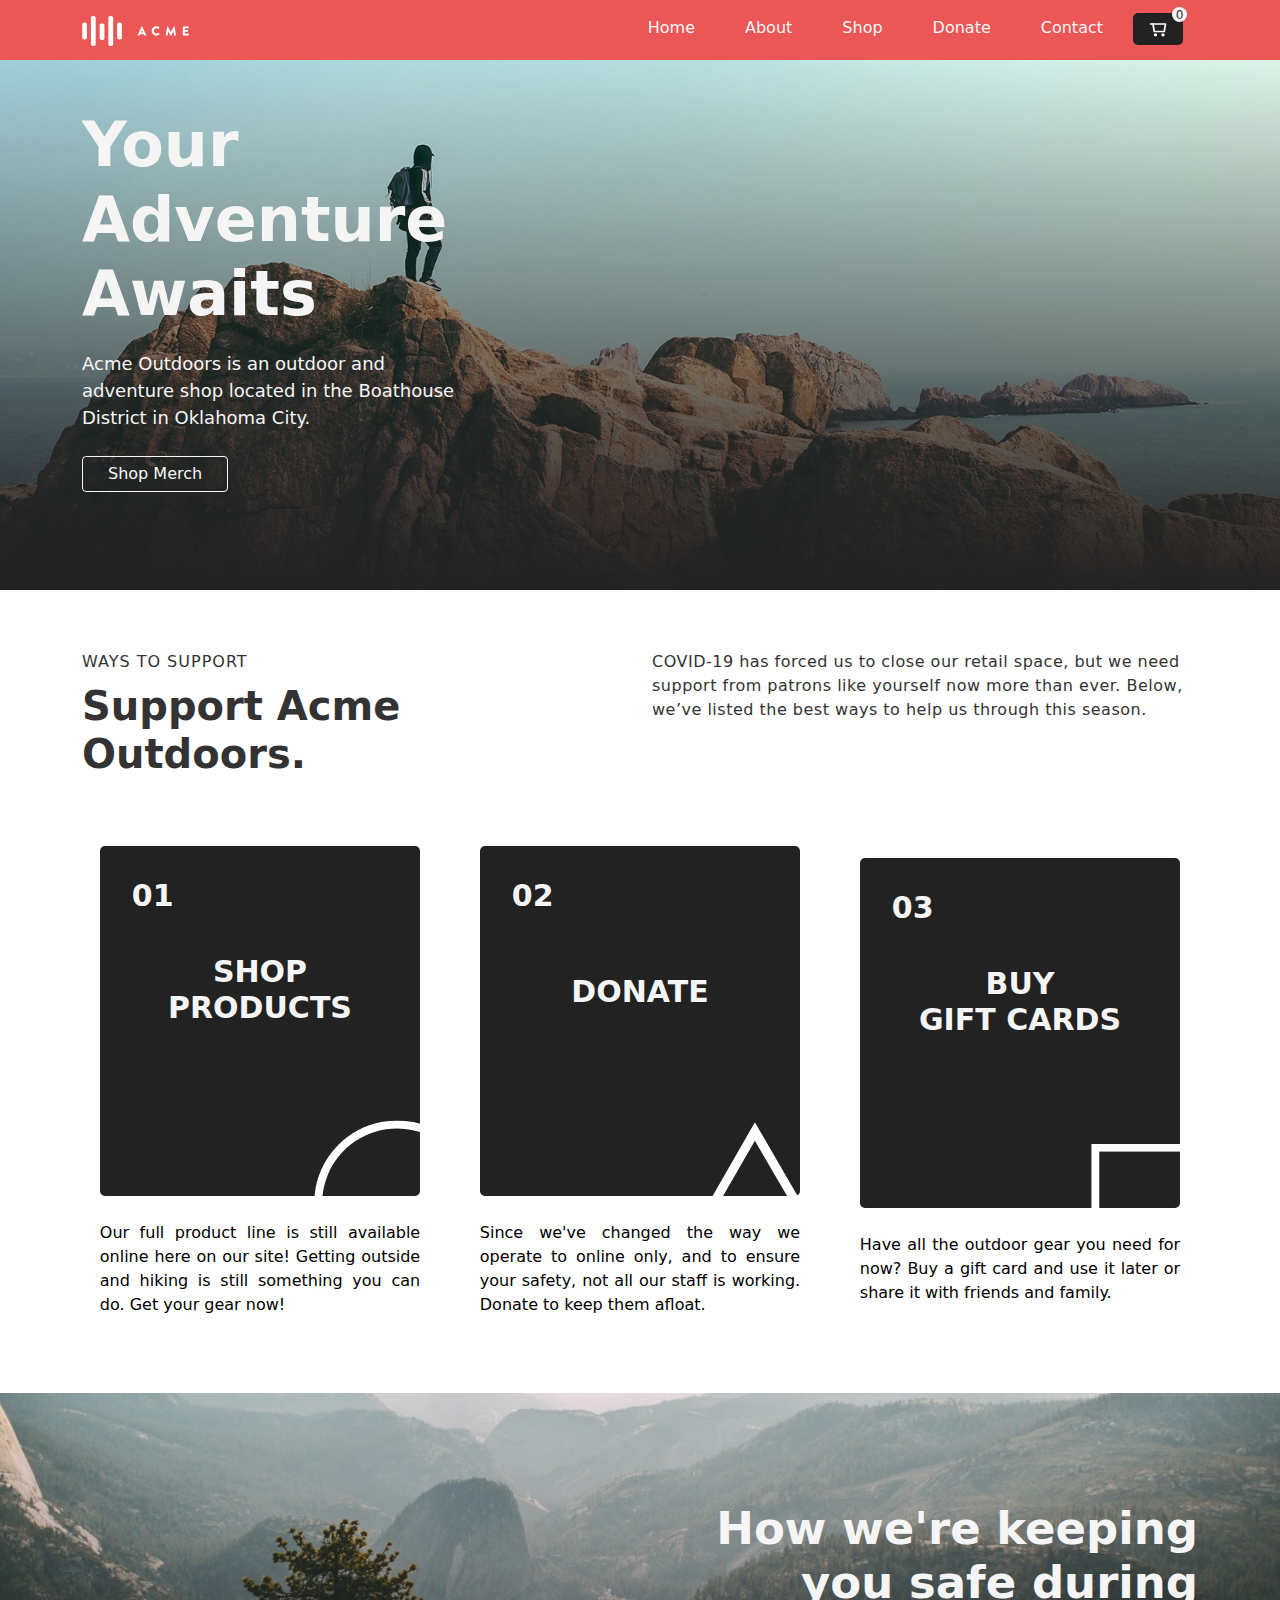
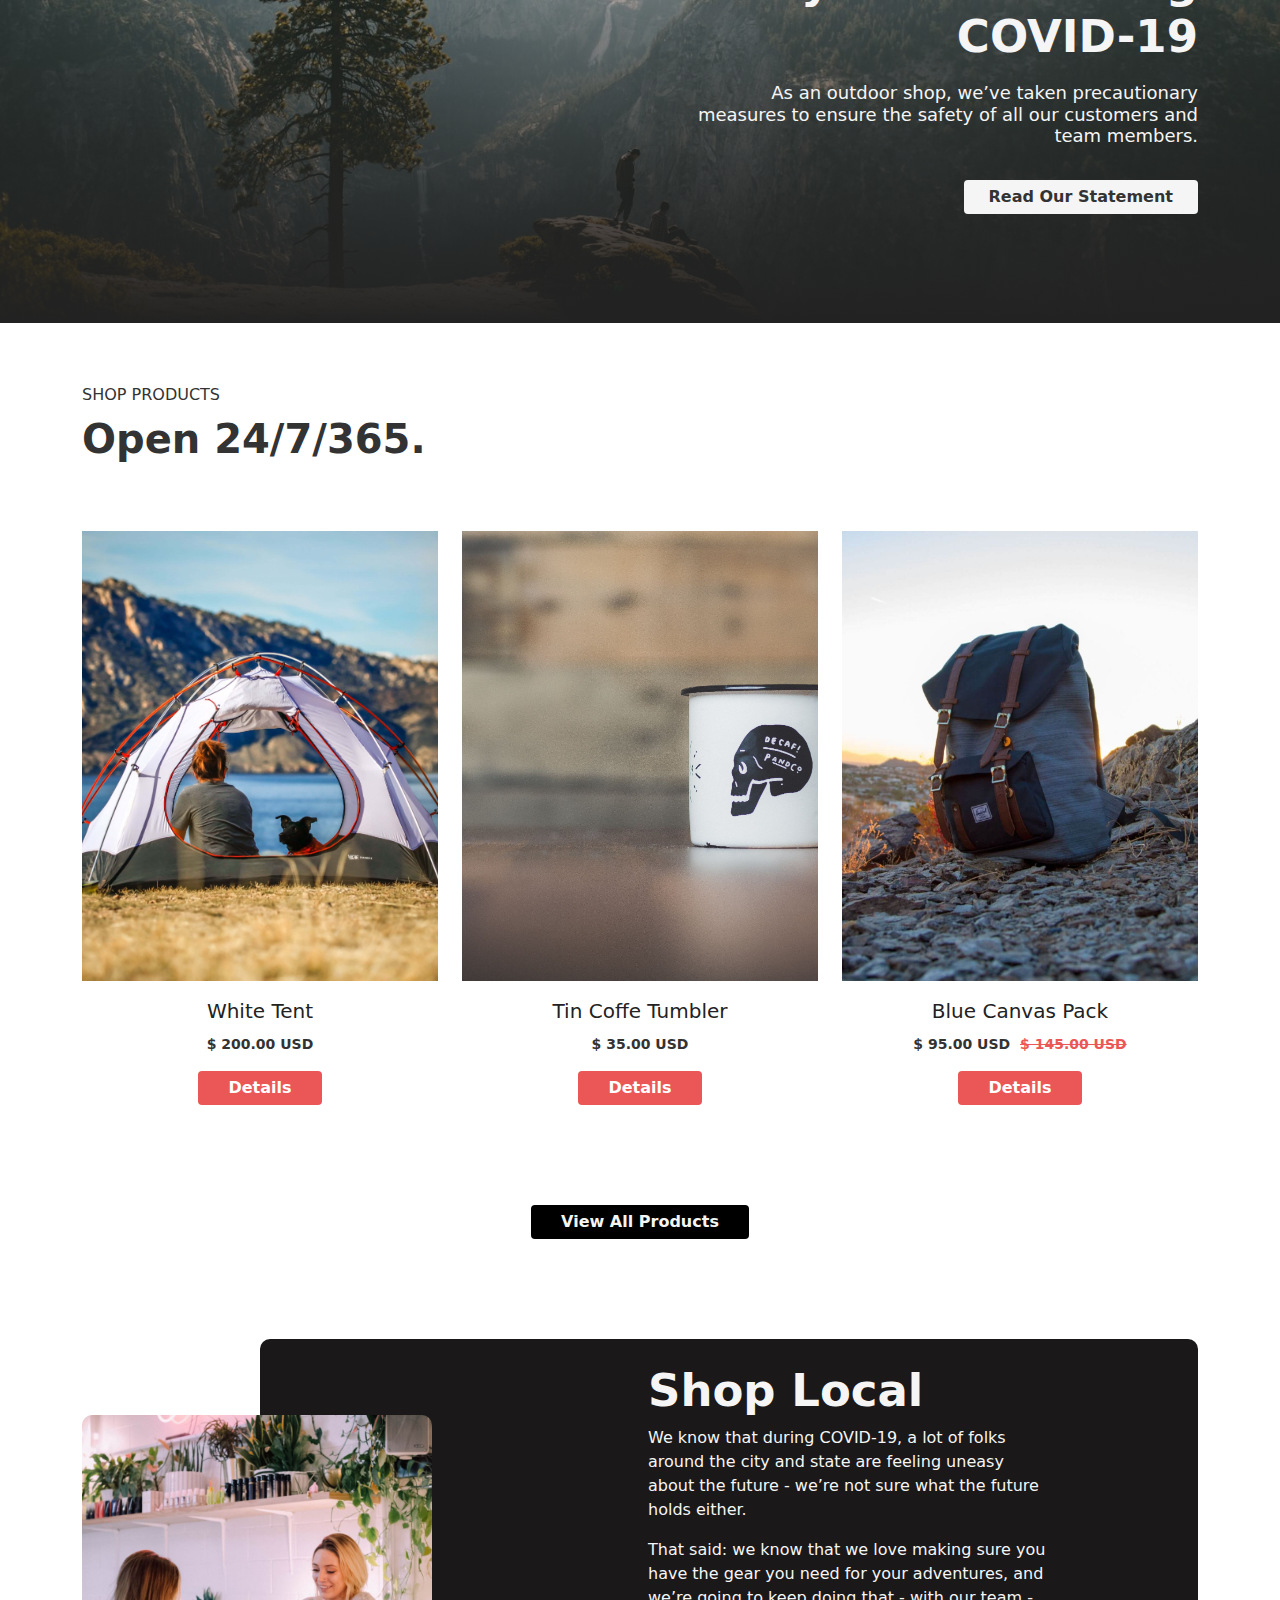
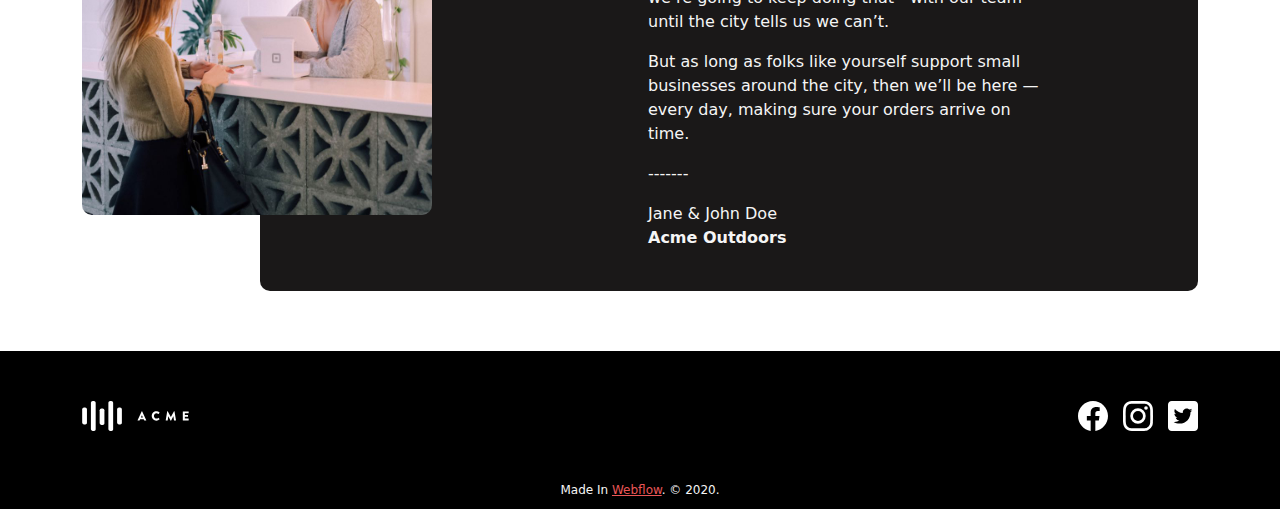
<file: index.html>
<!doctype html>
<html lang="pt-BR">

<head>
    <meta charset="utf-8">
    <meta name="viewport" content="width=device-width, initial-scale=1">

    <!-- FONTE-->
    <link href="https://fonts.googleapis.com/css2?family=Sen:wght@400;700;800&display=swap" rel="stylesheet">

    <!-- CSS -->
    <link href="styles/sass/index/main.css" rel="stylesheet" />
    <link rel="shortcut icon" href="assets/Favicon.png" type="image/x-icon">

    <title>Acme</title>
</head>

<body>
    <!-- HEADER -->
    <div id="header">
        <div class="container-fluid">
            <div class="container">
                <nav class="navbar navbar-expand-lg navbar-light justify-content-between ">
                    <a class="navbar-brand" href="#">
                        <img class="img-fluid" src="assets/logo.svg" />
                    </a>
                    <button class="navbar-toggler" type="button" data-bs-toggle="collapse"
                        data-bs-target="#navbarNavAltMarkup" aria-controls="navbarNavAltMarkup" aria-expanded="false"
                        aria-label="Toggle navigation">
                        <span class="navbar-toggler-icon"></span>
                    </button>
                    <div class="collapse navbar-collapse flex-grow-0" id="navbarNavAltMarkup">
                        <div class="navbar-nav">
                            <a class="nav-link active" aria-current="page" href="#">Home</a>
                            <a class="nav-link" href="pages/about.html">About</a>
                            <a class="nav-link" href="#">Shop</a>
                            <a class="nav-link" href="#">Donate</a>
                            <a class="nav-link" href="#">Contact</a>
                            <button class="nav-link nav-btn">
                                <img src="assets/cart.svg">
                                <div class="notify">
                                    <span>0</span>
                                </div>
                            </button>
                        </div>
                    </div>
                </nav>
            </div>
        </div>
    </div>
    <!--//HEADER -->

    <!-- SLIDER -->
    <div id="slider" class="block">
        <div class="container-fluid d-flex">
            <div class="container align-self-center justify-content-center">
                <div class="content-slider">
                    <div class="row">
                        <div class="col-md-12">
                            <h1 class="title">Your Adventure Awaits</h1>
                            <h4 class="hero-heading.anout-hero-heading">
                                Acme Outdoors is an outdoor and adventure shop located in the Boathouse District in
                                Oklahoma
                                City.</h4>
                            <a href="#" class="btn button btn-outline-primary"> Shop Merch </a>
                        </div>
                    </div>
                </div>
            </div>
        </div>
    </div>
    <!--//SLIDER-->

    <!--DETAILS-->
    <div id="details" class="block">
        <div class="container">
            <div class="row">
                <div class="col-md-6">
                    <h4>Ways to support</h4>
                    <h1>Support Acme Outdoors.</h1>
                </div>
                <div class="col-md-6">
                    <p>COVID-19 has forced us to close our retail space, but we need support from patrons like yourself
                        now more than ever.
                        Below, we’ve listed the best ways to help us through this season.</p>
                </div>
            </div>
        </div>
    </div>
    <!--//DETAILS-->

    <!--CARDS-->
    <div id="cards" class="block">
        <div class="container">
            <div class="row justify-content-between">
                <div class="col-lg-4 d-flex align-items-center flex-column justify-content-center col-md-12">
                    <div class="card-content">
                        <div class="number">
                            <h1>01</h1>
                        </div>
                        <div class="text">
                            <h1>SHOP <br> PRODUCTS</h1>
                        </div>
                        <div class="card-img">
                            <img src="./assets/circle.svg" style="transform: translate(15%, 0%)" alt="circle" />
                        </div>
                    </div>
                    <div class="card-text">
                        <p>Our full product line is still available online here on our site! Getting outside and hiking
                            is still something you can
                            do. Get your gear now!</p>
                    </div>
                </div>
                <div class="col-lg-4 d-flex align-items-center flex-column justify-content-center col-md-12">
                    <div class="card-content">
                        <div class="number">
                            <h1>02</h1>
                        </div>
                        <div class="text">
                            <h1 class="donate">DONATE</h1>
                        </div>
                        <div class="card-img">
                            <img src="./assets/triangle.svg" style="transform: translate(0%, 7%);" alt="circle" />
                        </div>
                    </div>
                    <div class="card-text">
                        <p>Since we've changed the way we operate to online only, and to ensure your safety, not all our
                            staff is working. Donate
                            to keep them afloat.</p>
                    </div>
                </div>
                <div class="col-lg-4 d-flex align-items-center flex-column justify-content-center col-md-12">
                    <div class="card-content">
                        <div class="number">
                            <h1>03</h1>
                        </div>
                        <div class="text">
                            <h1>BUY <br> GIFT CARDS</h1>
                        </div>
                        <div class="card-img">
                            <img src="./assets/rectangle.svg" alt="circle" />
                        </div>
                    </div>
                    <div class="card-text">
                        <p>Have all the outdoor gear you need for now? Buy a gift card and use it later or share it with
                            friends and family.</p>
                    </div>
                </div>
            </div>
        </div>
    </div>
    <!--//CARDS-->

    <!--SAFE WRAPPER-->
    <div id="wrapper" class="block">
        <div class="container">
            <div class="row">
                <div class="col-md-12 d-flex align-self-end justify-content-end text-end">
                    <div class="content-wrapper">
                        <h1>How we're keeping you safe during COVID-19</h1>
                        <h4>As an outdoor shop, we’ve taken precautionary measures to ensure the safety of all our
                            customers and team members.
                        </h4>
                        <a href="#" class="btn button btn-primary">Read Our Statement</a>
                    </div>
                </div>
            </div>
        </div>
    </div>
    <!--//SAFE WRAPPER-->

    <!--SHOP-->
    <div id="shop" class="block">
        <div class="container">
            <div class="row block">
                <div class="col-md-12">
                    <h4>SHOP PRODUCTS</h4>
                    <h1>Open 24/7/365.</h1>
                </div>
            </div>
            <div class="row">
                <div id="tent" class="col-md-4">
                    <div href="#" class="shop-content">
                        <div class="shop-img"></div>
                        <div class="shop-details" style="text-align:center;">
                            <h5>White Tent</h5>
                            <p>$ 200.00 USD</p>
                            <a href="#" class="btn button btn-primary">Details</a>
                        </div>
                    </div>
                </div>
                <div id="coffe" class="col-md-4">
                    <div href="#" class="shop-content">
                        <div class="shop-img"></div>
                        <div class="shop-details" style="text-align:center;">
                            <h5>Tin Coffe Tumbler</h5>
                            <p>$ 35.00 USD</p>
                            <a href="#" class="btn button btn-primary">Details</a>
                        </div>
                    </div>
                </div>
                <div id="pack" class="col-md-4">
                    <div href="#" class="shop-content">
                        <div class="shop-img"></div>
                        <div class="shop-details" style="text-align:center;">
                            <h5>Blue Canvas Pack</h5>
                            <p>$ 95.00 USD <span>$ 145.00 USD</span></p>
                            <a href="#" class="btn button btn-primary">Details</a>
                        </div>
                    </div>
                </div>
            </div>
            <div id="view-products" class="row">
                <div class="col-md-12 text-center">
                    <a href="#" class="btn button btn-primary">View All Products</a>
                </div>
            </div>
        </div>
    </div>
    <!--//SHOP-->

    <!-- SHOP INFO -->
    <div id="shop-info" class="block">
        <div class="container">
            <div class="row">
                <div class="col-md-12 d-flex justify-content-center flex-column">
                    <div class="shop-info-img">
                    </div>
                    <div class="row justify-content-end">
                        <div class="col-lg-10 pl-md col-md-12 ps-0">
                            <div class="container-wrapper">
                                <div class="content">
                                    <div class="texto">
                                        <h1>
                                            Shop Local
                                        </h1>
                                        <p>
                                            We know that during COVID-19, a lot of folks around the city and state are
                                            feeling
                                            uneasy
                                            about the future - we’re not
                                            sure what the future holds either.
                                        </p>
                                        <p>
                                            That said: we know that we love making sure you have the gear you need for
                                            your
                                            adventures,
                                            and we’re going to keep
                                            doing that - with our team - until the city tells us we can’t.
                                        </p>
                                        <p>
                                            But as long as folks like yourself support small businesses around the city,
                                            then
                                            we’ll
                                            be
                                            here — every day, making sure
                                            your orders arrive on time.
                                        </p>
                                        <p>
                                            -------
                                        </p>
                                        <p class="autor">
                                            Jane & John Doe<br><span>Acme Outdoors</span>
                                        </p>
                                    </div>
                                </div>
                            </div>
                        </div>
                    </div>
                </div>
            </div>
        </div>
    </div>
    <!--//SHOP INFO-->

    <!--FOOTER-->
    <div id="footer">
        <div class="container-fluid bg-black">
            <div class="container">
                <div id="row-content" class="row">
                    <div class="col-md-12 d-flex justify-content-between">
                        <div class="logo">
                            <img src="assets/logo.svg" alt="logo" class="img-fluid">
                        </div>
                        <div class="redes-sociais d-flex">
                            <div class="rede-link">
                                <img src="assets/facebook.svg" alt="facebook">
                            </div>
                            <div class="rede-link">
                                <img src="assets/instagram.svg" alt="facebook"></a>
                            </div>
                            <div class="rede-link">
                                <a href="#"><img src="assets/twitter2.svg" alt="facebook"></a>
                            </div>
                        </div>
                    </div>
                </div>
                <div id="copyright" class="row">
                    <div class="col-md-12 text-center">
                        Made In <span>Webflow</span>. © 2020.
                    </div>
                </div>
            </div>
        </div>
    </div>
    <!--//FOOTER-->




    <!-- JS -->
    <script src="https://cdn.jsdelivr.net/npm/@popperjs/core@2.9.3/dist/umd/popper.min.js"
        integrity="sha384-W8fXfP3gkOKtndU4JGtKDvXbO53Wy8SZCQHczT5FMiiqmQfUpWbYdTil/SxwZgAN"
        crossorigin="anonymous"></script>
    <script src="https://ajax.googleapis.com/ajax/libs/jquery/3.6.0/jquery.min.js"></script>
    <script src="js/bootstrap.min.js"></script>
    <script src="js/main.js"></script>
</body>

</html>
</file>
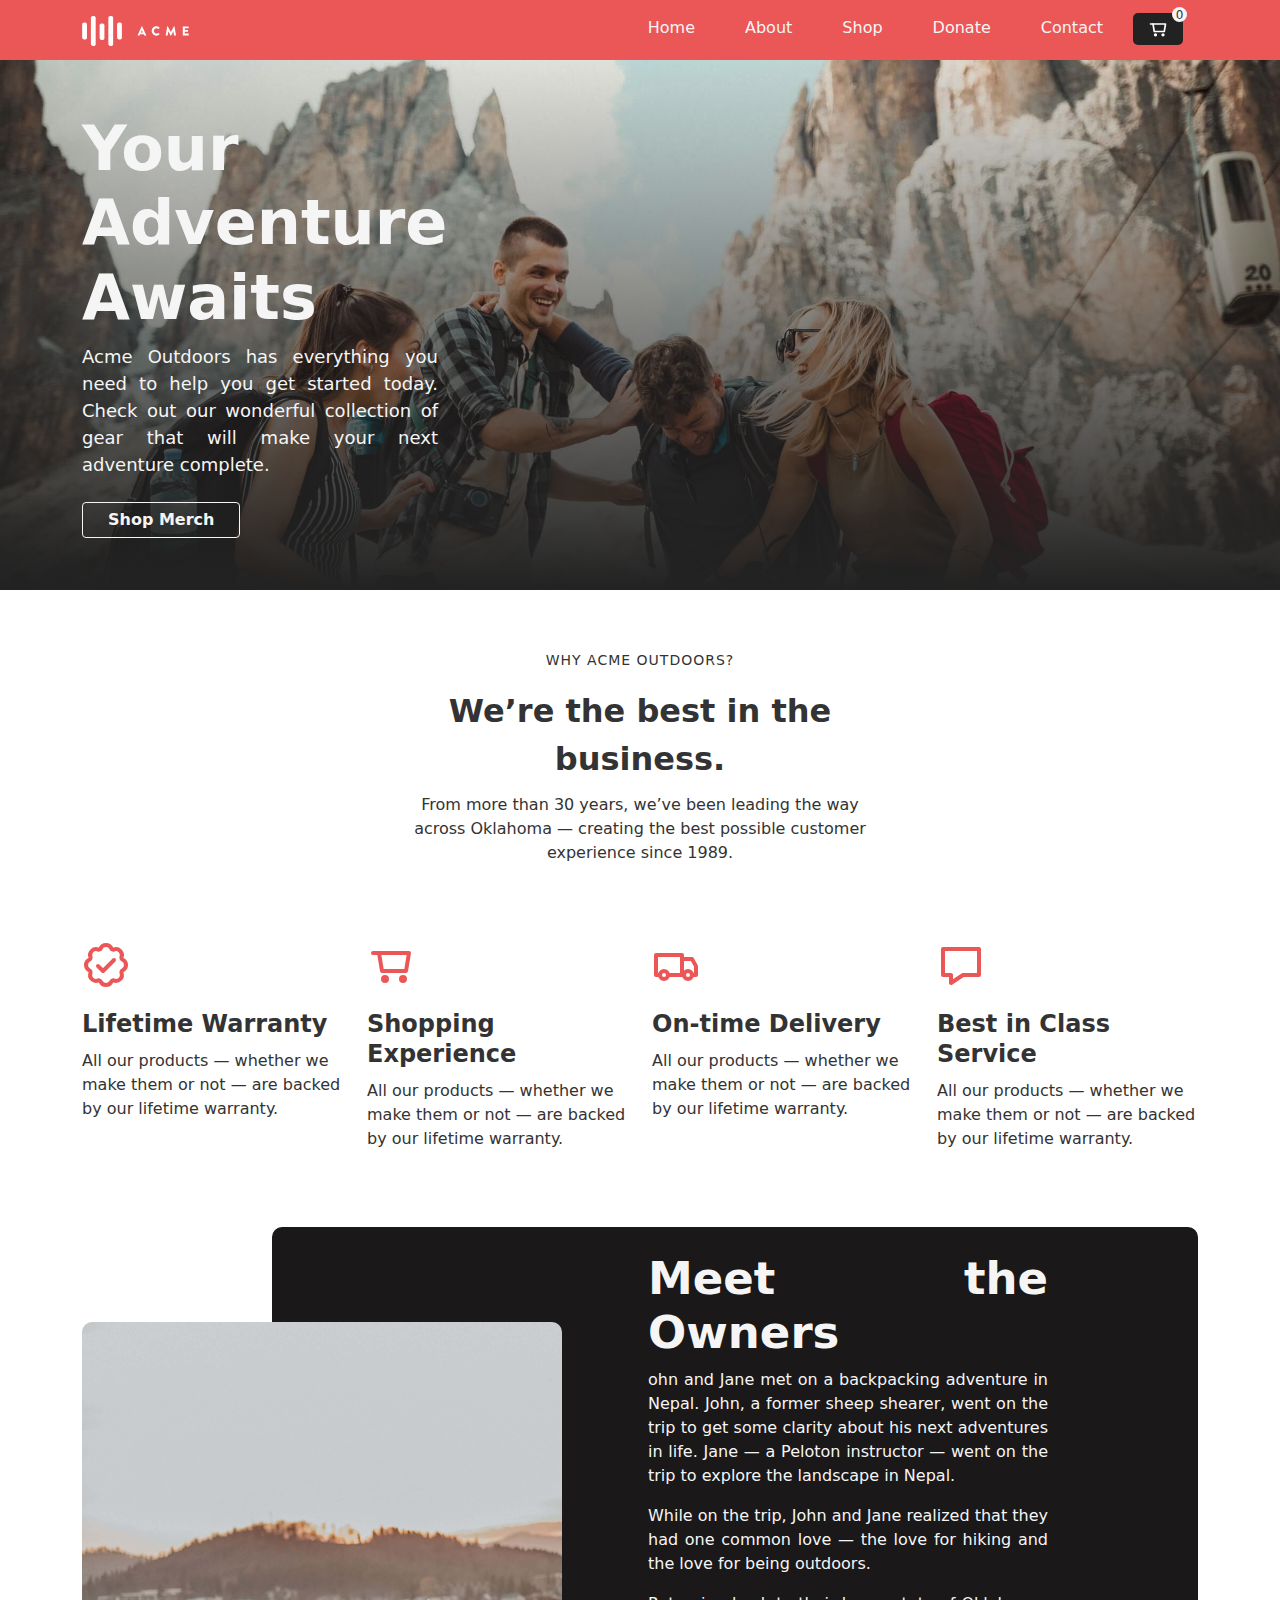
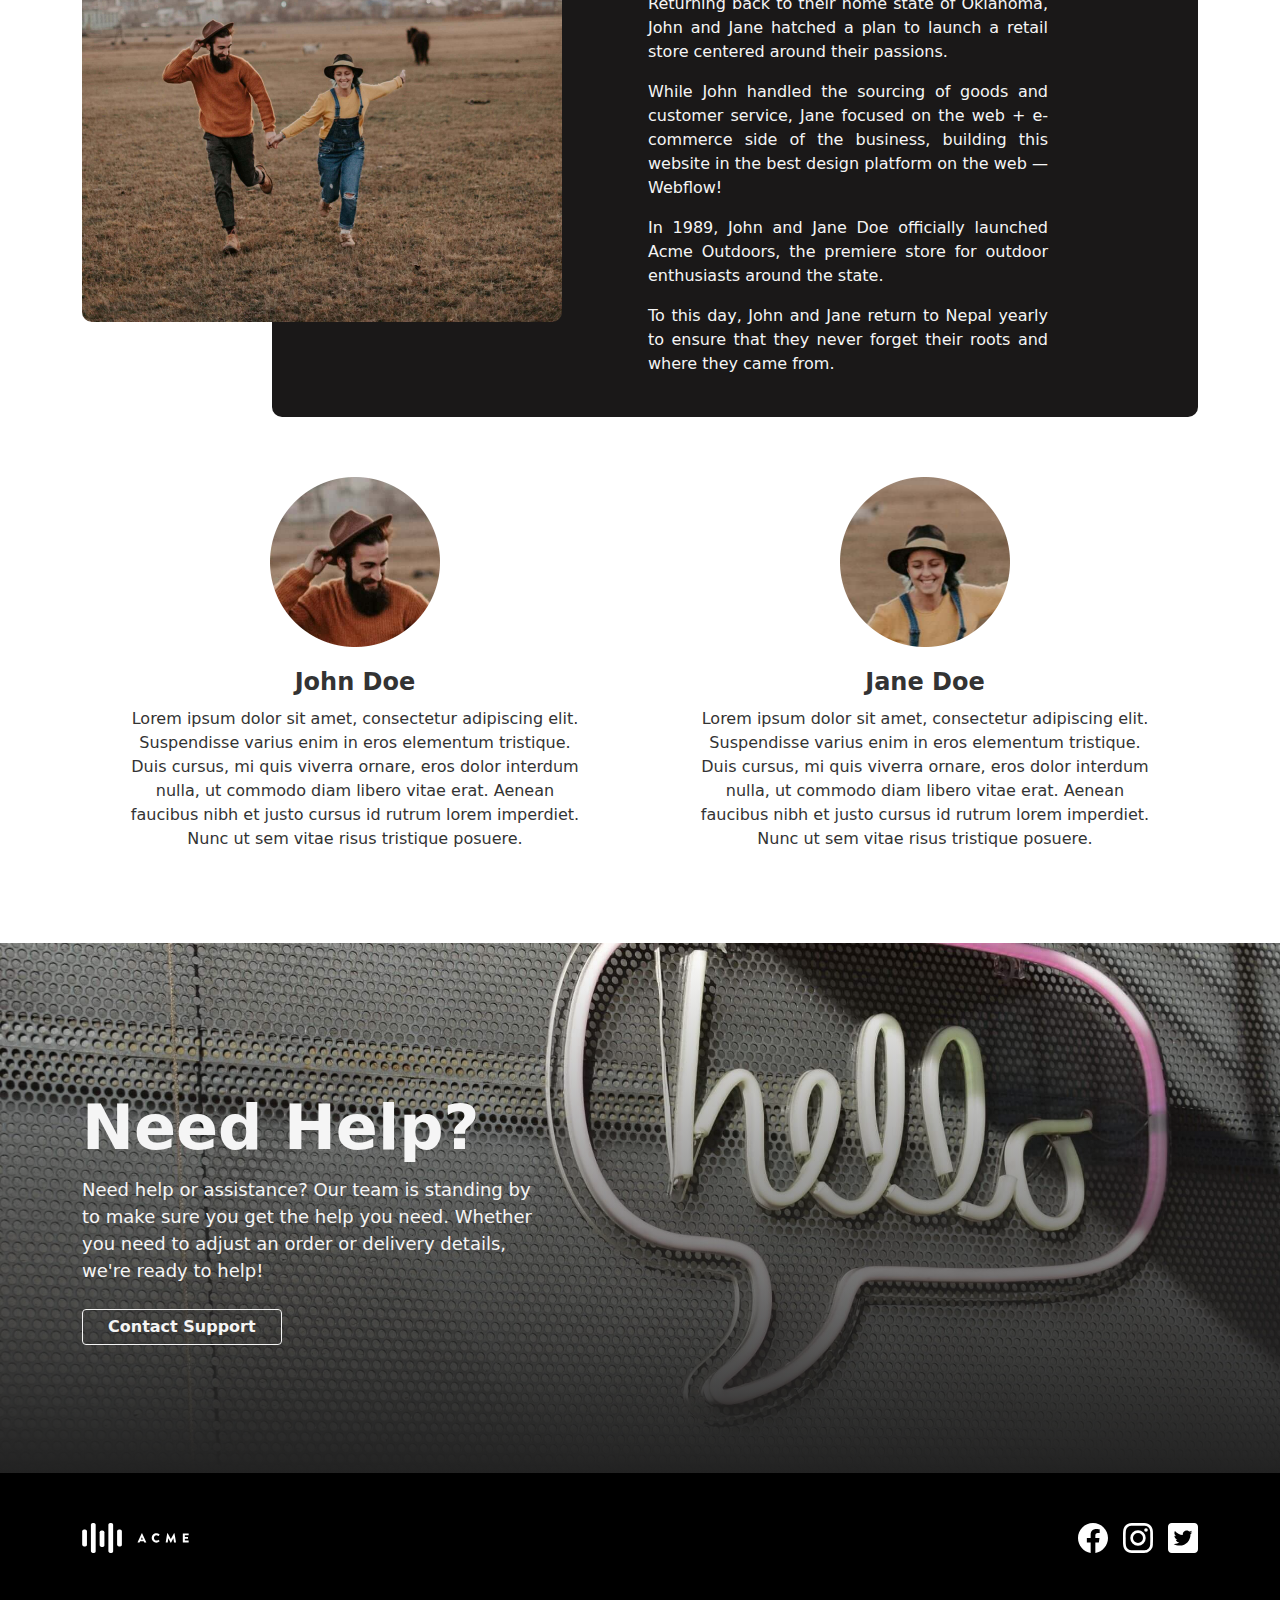
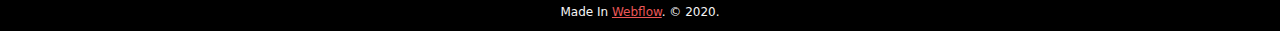
<file: pages/about.html>
<!DOCTYPE html>
<html lang="en">

<head>
    <meta charset="UTF-8">
    <meta http-equiv="X-UA-Compatible" content="IE=edge">
    <meta name="viewport" content="width=device-width, initial-scale=1.0">
    <!-- FONTE-->
    <link href="https://fonts.googleapis.com/css2?family=Sen:wght@400;700;800&display=swap" rel="stylesheet">

    <!-- CSS -->
    <link href="../styles/sass/about/main.css" rel="stylesheet" />
    <link rel="shortcut icon" href="../assets/Favicon.png" type="image/x-icon">
    <title>About</title>
</head>

<body>
    <!-- HEADER -->
    <div id="header">
        <div class="container-fluid">
            <div class="container">
                <nav class="navbar navbar-expand-lg navbar-light justify-content-between ">
                    <a class="navbar-brand" href="#">
                        <img class="img-fluid" src="../assets/logo.svg" />
                    </a>
                    <button class="navbar-toggler" type="button" data-bs-toggle="collapse"
                        data-bs-target="#navbarNavAltMarkup" aria-controls="navbarNavAltMarkup" aria-expanded="false"
                        aria-label="Toggle navigation">
                        <span class="navbar-toggler-icon"></span>
                    </button>
                    <div class="collapse navbar-collapse flex-grow-0" id="navbarNavAltMarkup">
                        <div class="navbar-nav">
                            <a class="nav-link" aria-current="page" href="../index.html">Home</a>
                            <a class="nav-link active" href="about.html">About</a>
                            <a class="nav-link" href="shop.html">Shop</a>
                            <a class="nav-link" href="donate.html">Donate</a>
                            <a class="nav-link" href="contact.html">Contact</a>
                            <button class="nav-link nav-btn">
                                <img src="../assets/cart.svg">
                                <div class="notify">
                                    <span>0</span>
                                </div>
                            </button>
                        </div>
                    </div>
                </nav>
            </div>
        </div>
    </div>
    <!--//HEADER -->

    <!-- SLIDER-->
    <div id="slider" class="block">
        <div class="container-fluid d-flex">
            <div class="container align-self-center justify-content-center">
                <div class="content-slider">
                    <div class="row">
                        <div class="col-md-4">
                            <h1 class="title">Your Adventure Awaits</h1>
                            <h4>
                                Acme Outdoors has everything you need to help you get started
                                today. Check out our wonderful collection
                                of gear that will make your next adventure complete.
                            </h4>
                            <button href="#" class="btn button btn-outline-primary"> Shop Merch </button>
                        </div>
                    </div>
                </div>
            </div>
        </div>
    </div>
    <!--//SLIDER-->

    <!--INFORMATION-->
    <div id="information" class="block">
        <div class="container">
            <div class="row justify-content-center">
                <div class="col-md-11 d-flex text-center justify-content-center">
                    <div class="content-information">
                        <p class="first-paragraph">Why Acme Outdoors?</p>
                        <h2>We’re the best in the business.</h2>
                        <p class="last-paragraph">
                            From more than 30 years, we’ve been leading the way across
                            Oklahoma — creating the best
                            possible customer experience
                            since 1989.</p>
                    </div>
                </div>
            </div>
        </div>
    </div>
    <!--//INFORMATION-->

    <!--SERVICES-->
    <div id="services" class="block">
        <div class="container">
            <div class="row">
                <div class="col-lg-3 col-md-6 col-xs-6">
                    <img src="../assets/about/verified.svg" alt="verified" class="img-fluid">
                    <h3>Lifetime Warranty</h3>
                    <p>All our products — whether we make them or not — are backed by our lifetime warranty.</p>
                </div>
                <div class="col-lg-3 col-md-6 col-xs-6">
                    <img src="../assets/about/cart.svg" alt="verified" class="img-fluid">
                    <h3>Shopping Experience</h3>
                    <p>All our products — whether we make them or not — are backed by our lifetime warranty.</p>
                </div>
                <div class="col-lg-3 col-md-6 col-xs-6">
                    <img src="../assets/about/transport.svg" alt="verified" class="img-fluid">
                    <h3>On-time Delivery</h3>
                    <p>All our products — whether we make them or not — are backed by our lifetime warranty.</p>
                </div>
                <div class="col-lg-3 col-md-6 col-xs-6">
                    <img src="../assets/about/chat-alt.svg" alt="verified" class="img-fluid">
                    <h3>Best in Class Service</h3>
                    <p>All our products — whether we make them or not — are backed by our lifetime warranty.</p>
                </div>
            </div>
        </div>
    </div>
    <!--//SERVICES-->

    <!--HISTORY-->
    <div id="history" class="block">
        <div class="container">
            <div class="row">
                <div class="col-md-12 d-flex justify-content-center flex-column">
                    <div class="shop-info-img">
                    </div>
                    <div class="row justify-content-end">
                        <div class="col-xl-10 col-lg-12">
                            <div class="container-wrapper">
                                <div class="content">
                                    <div class="texto">
                                        <h1>
                                            Meet the Owners
                                        </h1>
                                        <p>
                                            ohn and Jane met on a backpacking adventure in Nepal. John, a former sheep
                                            shearer, went on the trip to get some clarity
                                            about his next adventures in life. Jane — a Peloton instructor — went on the
                                            trip to explore the landscape in Nepal.
                                        </p>
                                        <p>
                                            While on the trip, John and Jane realized that they had one common love —
                                            the love for hiking and the love for being
                                            outdoors.
                                        </p>
                                        <p>
                                            Returning back to their home state of Oklahoma, John and Jane hatched a plan
                                            to launch a retail store centered around
                                            their passions.
                                        </p>
                                        <p>
                                            While John handled the sourcing of goods and customer service, Jane focused
                                            on the web + e-commerce side of the
                                            business, building this website in the best design platform on the web —
                                            Webflow!
                                        </p>
                                        <p>
                                            In 1989, John and Jane Doe officially launched Acme Outdoors, the premiere
                                            store for outdoor enthusiasts around the
                                            state.
                                        </p>
                                        <p>
                                            To this day, John and Jane return to Nepal yearly to ensure that they never
                                            forget their roots and where they came from.
                                        </p>
                                    </div>
                                </div>
                            </div>
                        </div>
                    </div>
                </div>
            </div>
        </div>
    </div>
    <!--//HISTORY-->

    <!--AUTORES-->
    <div id="autores" class="block">
        <div class="container">
            <div class="row justify-content-center">
                <div class="col-md-5 text-center pb-3">
                    <img src="../assets/about/John Doe.png" alt="John Doe" class="img-fluid">
                    <h3>John Doe</h3>
                    <p>
                        Lorem ipsum dolor sit amet, consectetur adipiscing elit. Suspendisse varius enim in eros
                        elementum tristique. Duis
                        cursus, mi quis viverra ornare, eros dolor interdum nulla, ut commodo diam libero vitae erat.
                        Aenean faucibus nibh et
                        justo cursus id rutrum lorem imperdiet. Nunc ut sem vitae risus tristique posuere.
                    </p>
                </div>
                <div class="col-md-5 offset-md-1 text-center">
                    <img src="../assets/about/Jane Doe.png" alt="John Doe" class="img-fluid">
                    <h3>Jane Doe</h3>
                    <p>
                        Lorem ipsum dolor sit amet, consectetur adipiscing elit. Suspendisse varius enim in eros
                        elementum tristique. Duis
                        cursus, mi quis viverra ornare, eros dolor interdum nulla, ut commodo diam libero vitae erat.
                        Aenean faucibus nibh et
                        justo cursus id rutrum lorem imperdiet. Nunc ut sem vitae risus tristique posuere.
                    </p>
                </div>
            </div>
        </div>
    </div>
    <!--//AUTORES-->

    <!--HERO-->
    <div id="hero">
        <div class="container-fluid d-flex">
            <div class="container align-self-center justify-content-center">
                <div class="content-slider">
                    <div class="row">
                        <div class="col-md-5">
                            <h1 class="title">Need Help?</h1>
                            <h4>
                                Need help or assistance? Our team is standing by to make sure you get the help you need.
                                Whether you need to adjust an
                                order or delivery details, we're ready to help!
                            </h4>
                            <button href="#" class="btn button btn-outline-primary"> Contact Support </button>
                        </div>
                    </div>
                </div>
            </div>
        </div>
    </div>
    <!--//HERO-->

    <!--FOOTER-->
    <div id="footer">
        <div class="container-fluid bg-black">
            <div class="container">
                <div id="row-content" class="row">
                    <div class="col-md-12 d-flex justify-content-between">
                        <div class="logo">
                            <img src="../assets/logo.svg" alt="logo" class="img-fluid">
                        </div>
                        <div class="redes-sociais d-flex">
                            <div class="rede-link">
                                <img src="../assets/facebook.svg" alt="facebook">
                            </div>
                            <div class="rede-link">
                                <img src="../assets/instagram.svg" alt="instagram"></a>
                            </div>
                            <div class="rede-link">
                                <a href="#"><img src="../assets/twitter2.svg" alt="twitter"></a>
                            </div>
                        </div>
                    </div>
                </div>
                <div id="copyright" class="row">
                    <div class="col-md-12 text-center">
                        Made In <span>Webflow</span>. © 2020.
                    </div>
                </div>
            </div>
        </div>
    </div>
    <!--//FOOTER-->

    <script src="https://cdn.jsdelivr.net/npm/@popperjs/core@2.9.3/dist/umd/popper.min.js"
        integrity="sha384-W8fXfP3gkOKtndU4JGtKDvXbO53Wy8SZCQHczT5FMiiqmQfUpWbYdTil/SxwZgAN"
        crossorigin="anonymous"></script>
    <script src="https://ajax.googleapis.com/ajax/libs/jquery/3.6.0/jquery.min.js"></script>
    <script src="../js/bootstrap.min.js"></script>
    <script src="../js/main.js"></script>
</body>

</html>
</file>
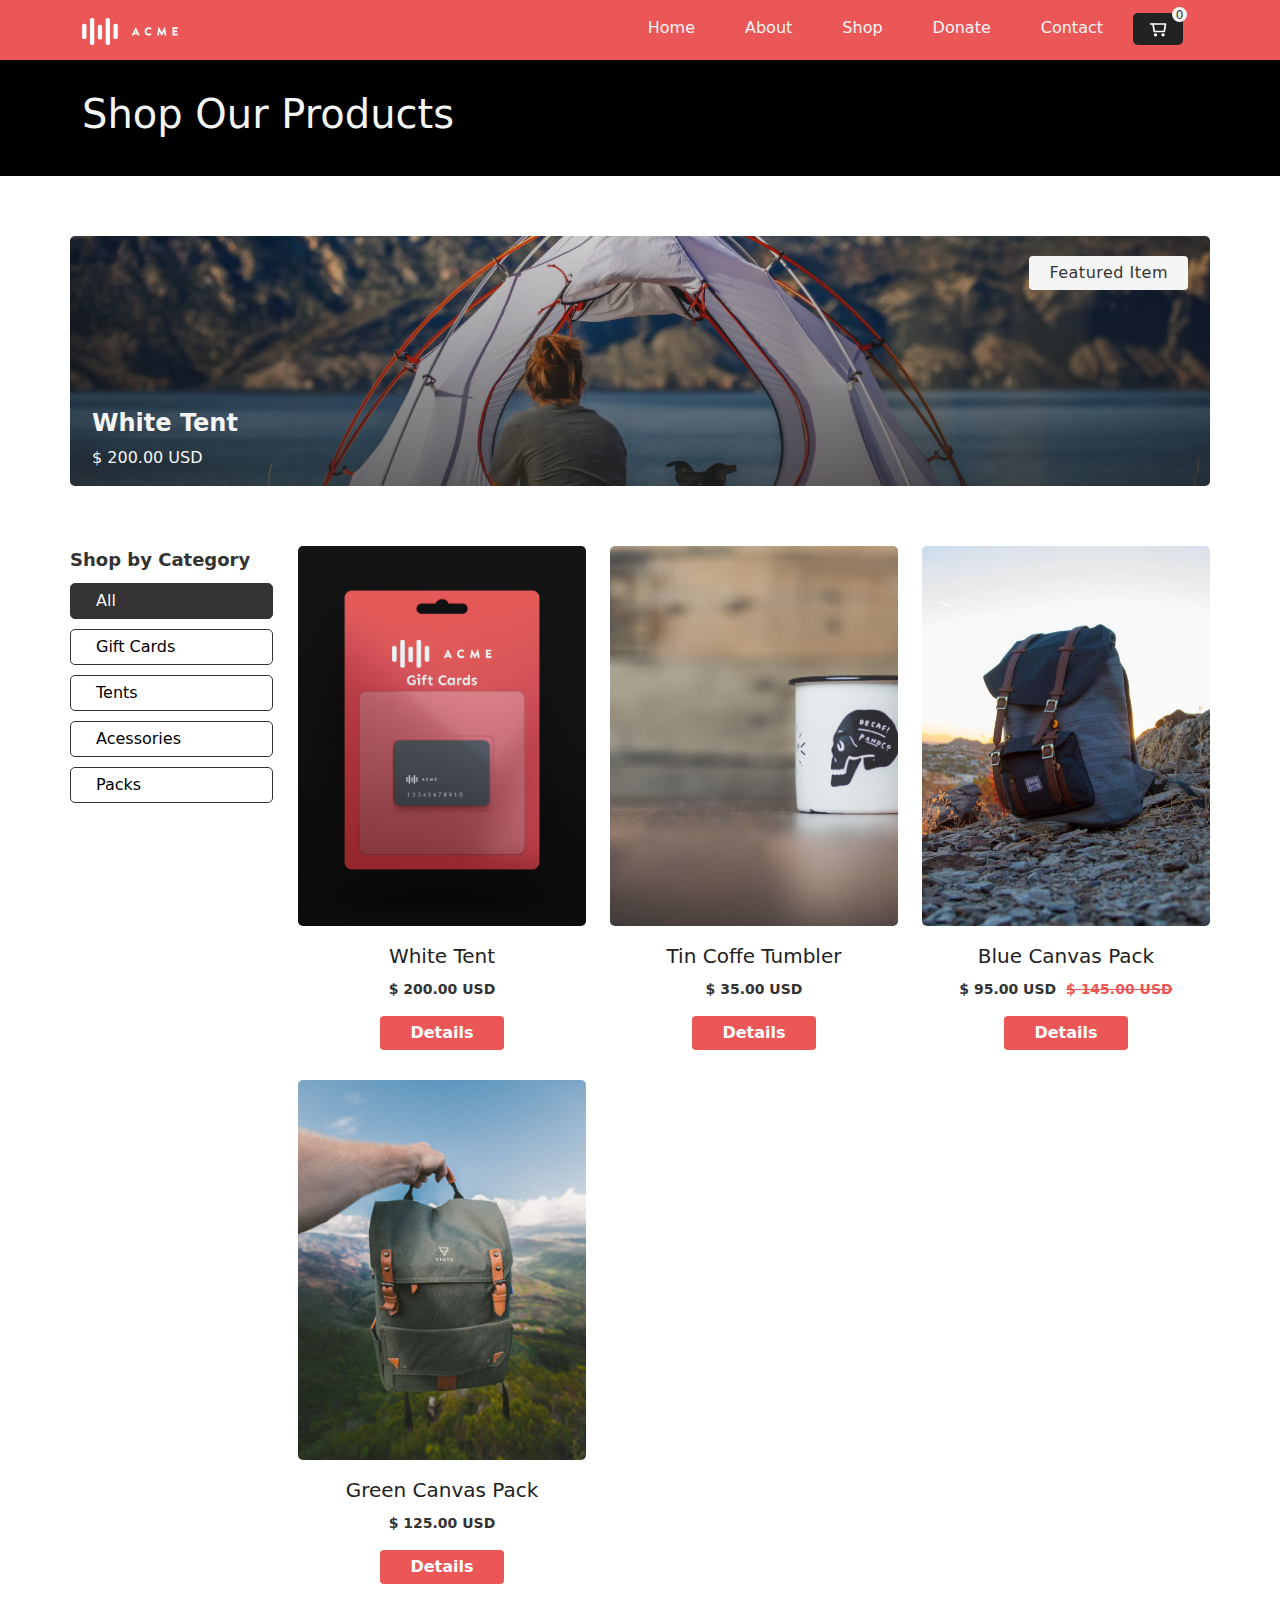
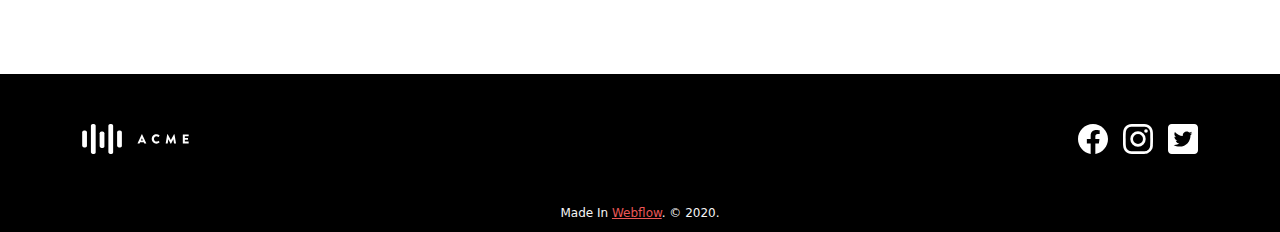
<file: pages/shop.html>
<!DOCTYPE html>
<html lang="en">

<head>
    <meta charset="UTF-8">
    <meta http-equiv="X-UA-Compatible" content="IE=edge">
    <meta name="viewport" content="width=device-width, initial-scale=1.0">
    <!-- FONTE-->
    <link href="https://fonts.googleapis.com/css2?family=Sen:wght@400;700;800&display=swap" rel="stylesheet">

    <!-- CSS -->
    <link href="../styles/sass/shop/main.css" rel="stylesheet" />
    <link rel="shortcut icon" href="../assets/Favicon.png" type="image/x-icon">
    <title>Shop</title>
</head>

<body>
    <!-- HEADER -->
    <div id="header">
        <div class="container-fluid">
            <div class="container">
                <nav class="navbar navbar-expand-lg navbar-light">
                    <a class="navbar-brand" href="#">
                        <img class="img-fluid" src="../assets/logo.svg" />
                    </a>
                    <div class="d-flex justify-content-end w-100">
                        <button class="navbar-toggler" type="button" data-bs-toggle="collapse"
                            data-bs-target="#navbarNavAltMarkup" aria-controls="navbarNavAltMarkup"
                            aria-expanded="false" aria-label="Toggle navigation">
                            <span class="navbar-toggler-icon"></span>
                        </button>
                        <div class="collapse navbar-collapse flex-grow-0" id="navbarNavAltMarkup">
                            <div class="navbar-nav">
                                <a class="nav-link" aria-current="page" href="../index.html">Home</a>
                                <a class="nav-link active" href="about.html">About</a>
                                <a class="nav-link" href="#">Shop</a>
                                <a class="nav-link" href="donate.html">Donate</a>
                                <a class="nav-link" href="contact.html">Contact</a>
                            </div>
                        </div>
                        <button class="nav-link nav-btn">
                            <img src="../assets/cart.svg">
                            <div class="notify">
                                <span>0</span>
                            </div>
                        </button>
                    </div>
                </nav>
            </div>
        </div>
    </div>
    <!--//HEADER -->

    <!--TITLE-->
    <div id="title" class="block">
        <div class="container-fluid bg-black">
            <div class="container">
                <div class="row">
                    <div class="col-md-12">
                        <h1>Shop Our Products</h1>
                    </div>
                </div>
            </div>
        </div>
    </div>
    <!--//TITLE-->

    <!--SHOP-->
    <div id="shop">
        <div class="container block white-tent">
            <a href="#">
                <div class="row" style="height: 250px; max-height: 250px">
                    <div class="col-md-12 position-relative" style="height: 250px;">
                        <div class="w-100 d-flex justify-content-end">
                            <a href="#" class="btn button btn-primary">Featured Item</a>
                        </div>
                        <div class="price position-absolute">
                            <h3>White Tent</h3>
                            <p>$ 200.00 USD</p>
                        </div>
                    </div>
                </div>
            </a>
        </div>
        <div class="container block p-0">
            <div class="content-shop d-flex">
                <div class="col-md-3 shop-menu d-flex flex-column">
                    <h5>Shop by Category</h5>
                    <div class="filter d-flex flex-column">
                        <button class="button-filter gift-cards active" data-filter="*">All</button>
                        <button class="button-filter gift-cards" data-filter="#GiftCard">Gift Cards</button>
                        <button class="button-filter gift-cards" data-filter="#coffe">Tents</button>
                        <button class="button-filter gift-cards" data-filter="#pack">Acessories</button>
                        <button class="button-filter gift-cards" data-filter="#canvas-pack">Packs</button>
                    </div>
                </div>

                <div class="row w-100 grid">
                    <div id="GiftCard" class="col-md-4">
                        <a href="#">
                            <div href="#" class="shop-content">
                                <div class="shop-img"></div>
                                <div class="shop-details" style="text-align:center;">
                                    <h5>White Tent</h5>
                                    <p>$ 200.00 USD</p>
                                    <a href="#" class="btn button btn-primary">Details</a>
                                </div>
                            </div>
                        </a>
                    </div>
                    <div id="coffe" class="col-md-4">
                        <a href="#">
                            <div class="shop-content">
                                <div class="shop-img"></div>
                                <div class="shop-details" style="text-align:center;">
                                    <h5>Tin Coffe Tumbler</h5>
                                    <p>$ 35.00 USD</p>
                                    <a href="#" class="btn button btn-primary">Details</a>
                                </div>
                            </div>
                        </a>
                    </div>
                    <div id="pack" class="col-md-4">
                        <a href="#">
                            <div href="#" class="shop-content">
                                <div class="shop-img"></div>
                                <div class="shop-details" style="text-align:center;">
                                    <h5>Blue Canvas Pack</h5>
                                    <p>$ 95.00 USD <span>$ 145.00 USD</span></p>
                                    <a href="#" class="btn button btn-primary">Details</a>
                                </div>
                            </div>
                        </a>
                    </div>
                    <div id="canvas-pack" class="col-md-4">
                        <a href="#">
                            <div href="#" class="shop-content">
                                <div class="shop-img"></div>
                                <div class="shop-details" style="text-align:center;">
                                    <h5>Green Canvas Pack</h5>
                                    <p>$ 125.00 USD</p>
                                    <a href="#" class="btn button btn-primary">Details</a>
                                </div>
                            </div>
                        </a>
                    </div>
                </div>
            </div>
        </div>
    </div>
    <!--//SHOP-->



    <!-- FOOTER -->
    <div id="footer">
        <div class="container-fluid bg-black">
            <div class="container">
                <div id="row-content" class="row">
                    <div class="col-md-12 d-flex justify-content-between">
                        <div class="logo">
                            <img src="../assets/logo.svg" alt="logo" class="img-fluid">
                        </div>
                        <div class="redes-sociais d-flex">
                            <div class="rede-link">
                                <img src="../assets/facebook.svg" alt="facebook">
                            </div>
                            <div class="rede-link">
                                <img src="../assets/instagram.svg" alt="instagram"></a>
                            </div>
                            <div class="rede-link">
                                <a href="#"><img src="../assets/twitter2.svg" alt="twitter"></a>
                            </div>
                        </div>
                    </div>
                </div>
                <div id="copyright" class="row">
                    <div class="col-md-12 text-center">
                        Made In <span>Webflow</span>. © 2020.
                    </div>
                </div>
            </div>
        </div>
    </div>
    <!--//FOOTER-->

    <!-- <script src="https://cdn.jsdelivr.net/npm/@popperjs/core@2.9.3/dist/umd/popper.min.js"
        integrity="sha384-W8fXfP3gkOKtndU4JGtKDvXbO53Wy8SZCQHczT5FMiiqmQfUpWbYdTil/SxwZgAN"
        crossorigin="anonymous"></script> -->
    <script src="https://ajax.googleapis.com/ajax/libs/jquery/3.6.0/jquery.min.js"></script>
    <script src="../js/bootstrap.min.js"></script>
    <script src="../js/isotope.pkgd.min.js"></script>
    <script src="../js/main.js"></script>
    <script src="../js/shop.js"></script>
</body>

</html>
</file>
<file: styles/sass/index/main.css>
@charset "UTF-8";
html,
body {
  font-family: "Sen", sans-serif;
}

/*!
 * Bootstrap v5.1.1 (https://getbootstrap.com/)
 * Copyright 2011-2021 The Bootstrap Authors
 * Copyright 2011-2021 Twitter, Inc.
 * Licensed under MIT (https://github.com/twbs/bootstrap/blob/main/LICENSE)
 */
:root {
  --bs-blue:#0d6efd;
  --bs-indigo:#6610f2;
  --bs-purple:#6f42c1;
  --bs-pink:#d63384;
  --bs-red:#dc3545;
  --bs-orange:#fd7e14;
  --bs-yellow:#ffc107;
  --bs-green:#198754;
  --bs-teal:#20c997;
  --bs-cyan:#0dcaf0;
  --bs-white:#fff;
  --bs-gray:#6c757d;
  --bs-gray-dark:#343a40;
  --bs-gray-100:#f8f9fa;
  --bs-gray-200:#e9ecef;
  --bs-gray-300:#dee2e6;
  --bs-gray-400:#ced4da;
  --bs-gray-500:#adb5bd;
  --bs-gray-600:#6c757d;
  --bs-gray-700:#495057;
  --bs-gray-800:#343a40;
  --bs-gray-900:#212529;
  --bs-primary:#0d6efd;
  --bs-secondary:#6c757d;
  --bs-success:#198754;
  --bs-info:#0dcaf0;
  --bs-warning:#ffc107;
  --bs-danger:#dc3545;
  --bs-light:#f8f9fa;
  --bs-dark:#212529;
  --bs-primary-rgb:13,110,253;
  --bs-secondary-rgb:108,117,125;
  --bs-success-rgb:25,135,84;
  --bs-info-rgb:13,202,240;
  --bs-warning-rgb:255,193,7;
  --bs-danger-rgb:220,53,69;
  --bs-light-rgb:248,249,250;
  --bs-dark-rgb:33,37,41;
  --bs-white-rgb:255,255,255;
  --bs-black-rgb:0,0,0;
  --bs-body-color-rgb:33,37,41;
  --bs-body-bg-rgb:255,255,255;
  --bs-font-sans-serif:system-ui,-apple-system,"Segoe UI",Roboto,"Helvetica Neue",Arial,"Noto Sans","Liberation Sans",sans-serif,"Apple Color Emoji","Segoe UI Emoji","Segoe UI Symbol","Noto Color Emoji";
  --bs-font-monospace:SFMono-Regular,Menlo,Monaco,Consolas,"Liberation Mono","Courier New",monospace;
  --bs-gradient:linear-gradient(180deg, rgba(255, 255, 255, 0.15), rgba(255, 255, 255, 0));
  --bs-body-font-family:var(--bs-font-sans-serif);
  --bs-body-font-size:1rem;
  --bs-body-font-weight:400;
  --bs-body-line-height:1.5;
  --bs-body-color:#212529;
  --bs-body-bg:#fff;
}

*, ::after, ::before {
  -webkit-box-sizing: border-box;
          box-sizing: border-box;
}

@media (prefers-reduced-motion: no-preference) {
  :root {
    scroll-behavior: smooth;
  }
}

body {
  margin: 0;
  font-family: var(--bs-body-font-family);
  font-size: var(--bs-body-font-size);
  font-weight: var(--bs-body-font-weight);
  line-height: var(--bs-body-line-height);
  color: var(--bs-body-color);
  text-align: var(--bs-body-text-align);
  background-color: var(--bs-body-bg);
  -webkit-text-size-adjust: 100%;
  -webkit-tap-highlight-color: transparent;
}

hr {
  margin: 1rem 0;
  color: inherit;
  background-color: currentColor;
  border: 0;
  opacity: .25;
}

hr:not([size]) {
  height: 1px;
}

.h1, .h2, .h3, .h4, .h5, .h6, h1, h2, h3, h4, h5, h6 {
  margin-top: 0;
  margin-bottom: .5rem;
  font-weight: 500;
  line-height: 1.2;
}

.h1, h1 {
  font-size: calc(1.375rem + 1.5vw);
}

@media (min-width: 1200px) {
  .h1, h1 {
    font-size: 2.5rem;
  }
}

.h2, h2 {
  font-size: calc(1.325rem + .9vw);
}

@media (min-width: 1200px) {
  .h2, h2 {
    font-size: 2rem;
  }
}

.h3, h3 {
  font-size: calc(1.3rem + .6vw);
}

@media (min-width: 1200px) {
  .h3, h3 {
    font-size: 1.75rem;
  }
}

.h4, h4 {
  font-size: calc(1.275rem + .3vw);
}

@media (min-width: 1200px) {
  .h4, h4 {
    font-size: 1.5rem;
  }
}

.h5, h5 {
  font-size: 1.25rem;
}

.h6, h6 {
  font-size: 1rem;
}

p {
  margin-top: 0;
  margin-bottom: 1rem;
}

abbr[data-bs-original-title], abbr[title] {
  -webkit-text-decoration: underline dotted;
  text-decoration: underline dotted;
  cursor: help;
  -webkit-text-decoration-skip-ink: none;
  text-decoration-skip-ink: none;
}

address {
  margin-bottom: 1rem;
  font-style: normal;
  line-height: inherit;
}

ol, ul {
  padding-left: 2rem;
}

dl, ol, ul {
  margin-top: 0;
  margin-bottom: 1rem;
}

ol ol, ol ul, ul ol, ul ul {
  margin-bottom: 0;
}

dt {
  font-weight: 700;
}

dd {
  margin-bottom: .5rem;
  margin-left: 0;
}

blockquote {
  margin: 0 0 1rem;
}

b, strong {
  font-weight: bolder;
}

.small, small {
  font-size: .875em;
}

.mark, mark {
  padding: .2em;
  background-color: #fcf8e3;
}

sub, sup {
  position: relative;
  font-size: .75em;
  line-height: 0;
  vertical-align: baseline;
}

sub {
  bottom: -.25em;
}

sup {
  top: -.5em;
}

a {
  color: #0d6efd;
  text-decoration: underline;
}

a:hover {
  color: #0a58ca;
}

a:not([href]):not([class]), a:not([href]):not([class]):hover {
  color: inherit;
  text-decoration: none;
}

code, kbd, pre, samp {
  font-family: var(--bs-font-monospace);
  font-size: 1em;
  direction: ltr;
  unicode-bidi: bidi-override;
}

pre {
  display: block;
  margin-top: 0;
  margin-bottom: 1rem;
  overflow: auto;
  font-size: .875em;
}

pre code {
  font-size: inherit;
  color: inherit;
  word-break: normal;
}

code {
  font-size: .875em;
  color: #d63384;
  word-wrap: break-word;
}

a > code {
  color: inherit;
}

kbd {
  padding: .2rem .4rem;
  font-size: .875em;
  color: #fff;
  background-color: #212529;
  border-radius: .2rem;
}

kbd kbd {
  padding: 0;
  font-size: 1em;
  font-weight: 700;
}

figure {
  margin: 0 0 1rem;
}

img, svg {
  vertical-align: middle;
}

table {
  caption-side: bottom;
  border-collapse: collapse;
}

caption {
  padding-top: .5rem;
  padding-bottom: .5rem;
  color: #6c757d;
  text-align: left;
}

th {
  text-align: inherit;
  text-align: -webkit-match-parent;
}

tbody, td, tfoot, th, thead, tr {
  border-color: inherit;
  border-style: solid;
  border-width: 0;
}

label {
  display: inline-block;
}

button {
  border-radius: 0;
}

button:focus:not(:focus-visible) {
  outline: 0;
}

button, input, optgroup, select, textarea {
  margin: 0;
  font-family: inherit;
  font-size: inherit;
  line-height: inherit;
}

button, select {
  text-transform: none;
}

[role=button] {
  cursor: pointer;
}

select {
  word-wrap: normal;
}

select:disabled {
  opacity: 1;
}

[list]::-webkit-calendar-picker-indicator {
  display: none;
}

[type=button], [type=reset], [type=submit], button {
  -webkit-appearance: button;
}

[type=button]:not(:disabled), [type=reset]:not(:disabled), [type=submit]:not(:disabled), button:not(:disabled) {
  cursor: pointer;
}

::-moz-focus-inner {
  padding: 0;
  border-style: none;
}

textarea {
  resize: vertical;
}

fieldset {
  min-width: 0;
  padding: 0;
  margin: 0;
  border: 0;
}

legend {
  float: left;
  width: 100%;
  padding: 0;
  margin-bottom: .5rem;
  font-size: calc(1.275rem + .3vw);
  line-height: inherit;
}

@media (min-width: 1200px) {
  legend {
    font-size: 1.5rem;
  }
}

legend + * {
  clear: left;
}

::-webkit-datetime-edit-day-field, ::-webkit-datetime-edit-fields-wrapper, ::-webkit-datetime-edit-hour-field, ::-webkit-datetime-edit-minute, ::-webkit-datetime-edit-month-field, ::-webkit-datetime-edit-text, ::-webkit-datetime-edit-year-field {
  padding: 0;
}

::-webkit-inner-spin-button {
  height: auto;
}

[type=search] {
  outline-offset: -2px;
  -webkit-appearance: textfield;
}

::-webkit-search-decoration {
  -webkit-appearance: none;
}

::-webkit-color-swatch-wrapper {
  padding: 0;
}

::file-selector-button {
  font: inherit;
}

::-webkit-file-upload-button {
  font: inherit;
  -webkit-appearance: button;
}

output {
  display: inline-block;
}

iframe {
  border: 0;
}

summary {
  display: list-item;
  cursor: pointer;
}

progress {
  vertical-align: baseline;
}

[hidden] {
  display: none !important;
}

.lead {
  font-size: 1.25rem;
  font-weight: 300;
}

.display-1 {
  font-size: calc(1.625rem + 4.5vw);
  font-weight: 300;
  line-height: 1.2;
}

@media (min-width: 1200px) {
  .display-1 {
    font-size: 5rem;
  }
}

.display-2 {
  font-size: calc(1.575rem + 3.9vw);
  font-weight: 300;
  line-height: 1.2;
}

@media (min-width: 1200px) {
  .display-2 {
    font-size: 4.5rem;
  }
}

.display-3 {
  font-size: calc(1.525rem + 3.3vw);
  font-weight: 300;
  line-height: 1.2;
}

@media (min-width: 1200px) {
  .display-3 {
    font-size: 4rem;
  }
}

.display-4 {
  font-size: calc(1.475rem + 2.7vw);
  font-weight: 300;
  line-height: 1.2;
}

@media (min-width: 1200px) {
  .display-4 {
    font-size: 3.5rem;
  }
}

.display-5 {
  font-size: calc(1.425rem + 2.1vw);
  font-weight: 300;
  line-height: 1.2;
}

@media (min-width: 1200px) {
  .display-5 {
    font-size: 3rem;
  }
}

.display-6 {
  font-size: calc(1.375rem + 1.5vw);
  font-weight: 300;
  line-height: 1.2;
}

@media (min-width: 1200px) {
  .display-6 {
    font-size: 2.5rem;
  }
}

.list-unstyled {
  padding-left: 0;
  list-style: none;
}

.list-inline {
  padding-left: 0;
  list-style: none;
}

.list-inline-item {
  display: inline-block;
}

.list-inline-item:not(:last-child) {
  margin-right: .5rem;
}

.initialism {
  font-size: .875em;
  text-transform: uppercase;
}

.blockquote {
  margin-bottom: 1rem;
  font-size: 1.25rem;
}

.blockquote > :last-child {
  margin-bottom: 0;
}

.blockquote-footer {
  margin-top: -1rem;
  margin-bottom: 1rem;
  font-size: .875em;
  color: #6c757d;
}

.blockquote-footer::before {
  content: "— ";
}

.img-fluid {
  max-width: 100%;
  height: auto;
}

.img-thumbnail {
  padding: .25rem;
  background-color: #fff;
  border: 1px solid #dee2e6;
  border-radius: .25rem;
  max-width: 100%;
  height: auto;
}

.figure {
  display: inline-block;
}

.figure-img {
  margin-bottom: .5rem;
  line-height: 1;
}

.figure-caption {
  font-size: .875em;
  color: #6c757d;
}

.container, .container-fluid, .container-lg, .container-md, .container-sm, .container-xl, .container-xxl {
  width: 100%;
  padding-right: var(--bs-gutter-x, 0.75rem);
  padding-left: var(--bs-gutter-x, 0.75rem);
  margin-right: auto;
  margin-left: auto;
}

@media (min-width: 576px) {
  .container, .container-sm {
    max-width: 540px;
  }
}

@media (min-width: 768px) {
  .container, .container-md, .container-sm {
    max-width: 720px;
  }
}

@media (min-width: 992px) {
  .container, .container-lg, .container-md, .container-sm {
    max-width: 960px;
  }
}

@media (min-width: 1200px) {
  .container, .container-lg, .container-md, .container-sm, .container-xl {
    max-width: 1140px;
  }
}

@media (min-width: 1400px) {
  .container, .container-lg, .container-md, .container-sm, .container-xl, .container-xxl {
    max-width: 1320px;
  }
}

.row {
  --bs-gutter-x:1.5rem;
  --bs-gutter-y:0;
  display: -webkit-box;
  display: -ms-flexbox;
  display: flex;
  -ms-flex-wrap: wrap;
      flex-wrap: wrap;
  margin-top: calc(var(--bs-gutter-y) * -1);
  margin-right: calc(var(--bs-gutter-x) * -.5);
  margin-left: calc(var(--bs-gutter-x) * -.5);
}

.row > * {
  -ms-flex-negative: 0;
      flex-shrink: 0;
  width: 100%;
  max-width: 100%;
  padding-right: calc(var(--bs-gutter-x) * .5);
  padding-left: calc(var(--bs-gutter-x) * .5);
  margin-top: var(--bs-gutter-y);
}

.col {
  -webkit-box-flex: 1;
      -ms-flex: 1 0 0%;
          flex: 1 0 0%;
}

.row-cols-auto > * {
  -webkit-box-flex: 0;
      -ms-flex: 0 0 auto;
          flex: 0 0 auto;
  width: auto;
}

.row-cols-1 > * {
  -webkit-box-flex: 0;
      -ms-flex: 0 0 auto;
          flex: 0 0 auto;
  width: 100%;
}

.row-cols-2 > * {
  -webkit-box-flex: 0;
      -ms-flex: 0 0 auto;
          flex: 0 0 auto;
  width: 50%;
}

.row-cols-3 > * {
  -webkit-box-flex: 0;
      -ms-flex: 0 0 auto;
          flex: 0 0 auto;
  width: 33.3333333333%;
}

.row-cols-4 > * {
  -webkit-box-flex: 0;
      -ms-flex: 0 0 auto;
          flex: 0 0 auto;
  width: 25%;
}

.row-cols-5 > * {
  -webkit-box-flex: 0;
      -ms-flex: 0 0 auto;
          flex: 0 0 auto;
  width: 20%;
}

.row-cols-6 > * {
  -webkit-box-flex: 0;
      -ms-flex: 0 0 auto;
          flex: 0 0 auto;
  width: 16.6666666667%;
}

.col-auto {
  -webkit-box-flex: 0;
      -ms-flex: 0 0 auto;
          flex: 0 0 auto;
  width: auto;
}

.col-1 {
  -webkit-box-flex: 0;
      -ms-flex: 0 0 auto;
          flex: 0 0 auto;
  width: 8.33333333%;
}

.col-2 {
  -webkit-box-flex: 0;
      -ms-flex: 0 0 auto;
          flex: 0 0 auto;
  width: 16.66666667%;
}

.col-3 {
  -webkit-box-flex: 0;
      -ms-flex: 0 0 auto;
          flex: 0 0 auto;
  width: 25%;
}

.col-4 {
  -webkit-box-flex: 0;
      -ms-flex: 0 0 auto;
          flex: 0 0 auto;
  width: 33.33333333%;
}

.col-5 {
  -webkit-box-flex: 0;
      -ms-flex: 0 0 auto;
          flex: 0 0 auto;
  width: 41.66666667%;
}

.col-6 {
  -webkit-box-flex: 0;
      -ms-flex: 0 0 auto;
          flex: 0 0 auto;
  width: 50%;
}

.col-7 {
  -webkit-box-flex: 0;
      -ms-flex: 0 0 auto;
          flex: 0 0 auto;
  width: 58.33333333%;
}

.col-8 {
  -webkit-box-flex: 0;
      -ms-flex: 0 0 auto;
          flex: 0 0 auto;
  width: 66.66666667%;
}

.col-9 {
  -webkit-box-flex: 0;
      -ms-flex: 0 0 auto;
          flex: 0 0 auto;
  width: 75%;
}

.col-10 {
  -webkit-box-flex: 0;
      -ms-flex: 0 0 auto;
          flex: 0 0 auto;
  width: 83.33333333%;
}

.col-11 {
  -webkit-box-flex: 0;
      -ms-flex: 0 0 auto;
          flex: 0 0 auto;
  width: 91.66666667%;
}

.col-12 {
  -webkit-box-flex: 0;
      -ms-flex: 0 0 auto;
          flex: 0 0 auto;
  width: 100%;
}

.offset-1 {
  margin-left: 8.33333333%;
}

.offset-2 {
  margin-left: 16.66666667%;
}

.offset-3 {
  margin-left: 25%;
}

.offset-4 {
  margin-left: 33.33333333%;
}

.offset-5 {
  margin-left: 41.66666667%;
}

.offset-6 {
  margin-left: 50%;
}

.offset-7 {
  margin-left: 58.33333333%;
}

.offset-8 {
  margin-left: 66.66666667%;
}

.offset-9 {
  margin-left: 75%;
}

.offset-10 {
  margin-left: 83.33333333%;
}

.offset-11 {
  margin-left: 91.66666667%;
}

.g-0, .gx-0 {
  --bs-gutter-x:0;
}

.g-0, .gy-0 {
  --bs-gutter-y:0;
}

.g-1, .gx-1 {
  --bs-gutter-x:0.25rem;
}

.g-1, .gy-1 {
  --bs-gutter-y:0.25rem;
}

.g-2, .gx-2 {
  --bs-gutter-x:0.5rem;
}

.g-2, .gy-2 {
  --bs-gutter-y:0.5rem;
}

.g-3, .gx-3 {
  --bs-gutter-x:1rem;
}

.g-3, .gy-3 {
  --bs-gutter-y:1rem;
}

.g-4, .gx-4 {
  --bs-gutter-x:1.5rem;
}

.g-4, .gy-4 {
  --bs-gutter-y:1.5rem;
}

.g-5, .gx-5 {
  --bs-gutter-x:3rem;
}

.g-5, .gy-5 {
  --bs-gutter-y:3rem;
}

@media (min-width: 576px) {
  .col-sm {
    -webkit-box-flex: 1;
        -ms-flex: 1 0 0%;
            flex: 1 0 0%;
  }
  .row-cols-sm-auto > * {
    -webkit-box-flex: 0;
        -ms-flex: 0 0 auto;
            flex: 0 0 auto;
    width: auto;
  }
  .row-cols-sm-1 > * {
    -webkit-box-flex: 0;
        -ms-flex: 0 0 auto;
            flex: 0 0 auto;
    width: 100%;
  }
  .row-cols-sm-2 > * {
    -webkit-box-flex: 0;
        -ms-flex: 0 0 auto;
            flex: 0 0 auto;
    width: 50%;
  }
  .row-cols-sm-3 > * {
    -webkit-box-flex: 0;
        -ms-flex: 0 0 auto;
            flex: 0 0 auto;
    width: 33.3333333333%;
  }
  .row-cols-sm-4 > * {
    -webkit-box-flex: 0;
        -ms-flex: 0 0 auto;
            flex: 0 0 auto;
    width: 25%;
  }
  .row-cols-sm-5 > * {
    -webkit-box-flex: 0;
        -ms-flex: 0 0 auto;
            flex: 0 0 auto;
    width: 20%;
  }
  .row-cols-sm-6 > * {
    -webkit-box-flex: 0;
        -ms-flex: 0 0 auto;
            flex: 0 0 auto;
    width: 16.6666666667%;
  }
  .col-sm-auto {
    -webkit-box-flex: 0;
        -ms-flex: 0 0 auto;
            flex: 0 0 auto;
    width: auto;
  }
  .col-sm-1 {
    -webkit-box-flex: 0;
        -ms-flex: 0 0 auto;
            flex: 0 0 auto;
    width: 8.33333333%;
  }
  .col-sm-2 {
    -webkit-box-flex: 0;
        -ms-flex: 0 0 auto;
            flex: 0 0 auto;
    width: 16.66666667%;
  }
  .col-sm-3 {
    -webkit-box-flex: 0;
        -ms-flex: 0 0 auto;
            flex: 0 0 auto;
    width: 25%;
  }
  .col-sm-4 {
    -webkit-box-flex: 0;
        -ms-flex: 0 0 auto;
            flex: 0 0 auto;
    width: 33.33333333%;
  }
  .col-sm-5 {
    -webkit-box-flex: 0;
        -ms-flex: 0 0 auto;
            flex: 0 0 auto;
    width: 41.66666667%;
  }
  .col-sm-6 {
    -webkit-box-flex: 0;
        -ms-flex: 0 0 auto;
            flex: 0 0 auto;
    width: 50%;
  }
  .col-sm-7 {
    -webkit-box-flex: 0;
        -ms-flex: 0 0 auto;
            flex: 0 0 auto;
    width: 58.33333333%;
  }
  .col-sm-8 {
    -webkit-box-flex: 0;
        -ms-flex: 0 0 auto;
            flex: 0 0 auto;
    width: 66.66666667%;
  }
  .col-sm-9 {
    -webkit-box-flex: 0;
        -ms-flex: 0 0 auto;
            flex: 0 0 auto;
    width: 75%;
  }
  .col-sm-10 {
    -webkit-box-flex: 0;
        -ms-flex: 0 0 auto;
            flex: 0 0 auto;
    width: 83.33333333%;
  }
  .col-sm-11 {
    -webkit-box-flex: 0;
        -ms-flex: 0 0 auto;
            flex: 0 0 auto;
    width: 91.66666667%;
  }
  .col-sm-12 {
    -webkit-box-flex: 0;
        -ms-flex: 0 0 auto;
            flex: 0 0 auto;
    width: 100%;
  }
  .offset-sm-0 {
    margin-left: 0;
  }
  .offset-sm-1 {
    margin-left: 8.33333333%;
  }
  .offset-sm-2 {
    margin-left: 16.66666667%;
  }
  .offset-sm-3 {
    margin-left: 25%;
  }
  .offset-sm-4 {
    margin-left: 33.33333333%;
  }
  .offset-sm-5 {
    margin-left: 41.66666667%;
  }
  .offset-sm-6 {
    margin-left: 50%;
  }
  .offset-sm-7 {
    margin-left: 58.33333333%;
  }
  .offset-sm-8 {
    margin-left: 66.66666667%;
  }
  .offset-sm-9 {
    margin-left: 75%;
  }
  .offset-sm-10 {
    margin-left: 83.33333333%;
  }
  .offset-sm-11 {
    margin-left: 91.66666667%;
  }
  .g-sm-0, .gx-sm-0 {
    --bs-gutter-x:0;
  }
  .g-sm-0, .gy-sm-0 {
    --bs-gutter-y:0;
  }
  .g-sm-1, .gx-sm-1 {
    --bs-gutter-x:0.25rem;
  }
  .g-sm-1, .gy-sm-1 {
    --bs-gutter-y:0.25rem;
  }
  .g-sm-2, .gx-sm-2 {
    --bs-gutter-x:0.5rem;
  }
  .g-sm-2, .gy-sm-2 {
    --bs-gutter-y:0.5rem;
  }
  .g-sm-3, .gx-sm-3 {
    --bs-gutter-x:1rem;
  }
  .g-sm-3, .gy-sm-3 {
    --bs-gutter-y:1rem;
  }
  .g-sm-4, .gx-sm-4 {
    --bs-gutter-x:1.5rem;
  }
  .g-sm-4, .gy-sm-4 {
    --bs-gutter-y:1.5rem;
  }
  .g-sm-5, .gx-sm-5 {
    --bs-gutter-x:3rem;
  }
  .g-sm-5, .gy-sm-5 {
    --bs-gutter-y:3rem;
  }
}

@media (min-width: 768px) {
  .col-md {
    -webkit-box-flex: 1;
        -ms-flex: 1 0 0%;
            flex: 1 0 0%;
  }
  .row-cols-md-auto > * {
    -webkit-box-flex: 0;
        -ms-flex: 0 0 auto;
            flex: 0 0 auto;
    width: auto;
  }
  .row-cols-md-1 > * {
    -webkit-box-flex: 0;
        -ms-flex: 0 0 auto;
            flex: 0 0 auto;
    width: 100%;
  }
  .row-cols-md-2 > * {
    -webkit-box-flex: 0;
        -ms-flex: 0 0 auto;
            flex: 0 0 auto;
    width: 50%;
  }
  .row-cols-md-3 > * {
    -webkit-box-flex: 0;
        -ms-flex: 0 0 auto;
            flex: 0 0 auto;
    width: 33.3333333333%;
  }
  .row-cols-md-4 > * {
    -webkit-box-flex: 0;
        -ms-flex: 0 0 auto;
            flex: 0 0 auto;
    width: 25%;
  }
  .row-cols-md-5 > * {
    -webkit-box-flex: 0;
        -ms-flex: 0 0 auto;
            flex: 0 0 auto;
    width: 20%;
  }
  .row-cols-md-6 > * {
    -webkit-box-flex: 0;
        -ms-flex: 0 0 auto;
            flex: 0 0 auto;
    width: 16.6666666667%;
  }
  .col-md-auto {
    -webkit-box-flex: 0;
        -ms-flex: 0 0 auto;
            flex: 0 0 auto;
    width: auto;
  }
  .col-md-1 {
    -webkit-box-flex: 0;
        -ms-flex: 0 0 auto;
            flex: 0 0 auto;
    width: 8.33333333%;
  }
  .col-md-2 {
    -webkit-box-flex: 0;
        -ms-flex: 0 0 auto;
            flex: 0 0 auto;
    width: 16.66666667%;
  }
  .col-md-3 {
    -webkit-box-flex: 0;
        -ms-flex: 0 0 auto;
            flex: 0 0 auto;
    width: 25%;
  }
  .col-md-4 {
    -webkit-box-flex: 0;
        -ms-flex: 0 0 auto;
            flex: 0 0 auto;
    width: 33.33333333%;
  }
  .col-md-5 {
    -webkit-box-flex: 0;
        -ms-flex: 0 0 auto;
            flex: 0 0 auto;
    width: 41.66666667%;
  }
  .col-md-6 {
    -webkit-box-flex: 0;
        -ms-flex: 0 0 auto;
            flex: 0 0 auto;
    width: 50%;
  }
  .col-md-7 {
    -webkit-box-flex: 0;
        -ms-flex: 0 0 auto;
            flex: 0 0 auto;
    width: 58.33333333%;
  }
  .col-md-8 {
    -webkit-box-flex: 0;
        -ms-flex: 0 0 auto;
            flex: 0 0 auto;
    width: 66.66666667%;
  }
  .col-md-9 {
    -webkit-box-flex: 0;
        -ms-flex: 0 0 auto;
            flex: 0 0 auto;
    width: 75%;
  }
  .col-md-10 {
    -webkit-box-flex: 0;
        -ms-flex: 0 0 auto;
            flex: 0 0 auto;
    width: 83.33333333%;
  }
  .col-md-11 {
    -webkit-box-flex: 0;
        -ms-flex: 0 0 auto;
            flex: 0 0 auto;
    width: 91.66666667%;
  }
  .col-md-12 {
    -webkit-box-flex: 0;
        -ms-flex: 0 0 auto;
            flex: 0 0 auto;
    width: 100%;
  }
  .offset-md-0 {
    margin-left: 0;
  }
  .offset-md-1 {
    margin-left: 8.33333333%;
  }
  .offset-md-2 {
    margin-left: 16.66666667%;
  }
  .offset-md-3 {
    margin-left: 25%;
  }
  .offset-md-4 {
    margin-left: 33.33333333%;
  }
  .offset-md-5 {
    margin-left: 41.66666667%;
  }
  .offset-md-6 {
    margin-left: 50%;
  }
  .offset-md-7 {
    margin-left: 58.33333333%;
  }
  .offset-md-8 {
    margin-left: 66.66666667%;
  }
  .offset-md-9 {
    margin-left: 75%;
  }
  .offset-md-10 {
    margin-left: 83.33333333%;
  }
  .offset-md-11 {
    margin-left: 91.66666667%;
  }
  .g-md-0, .gx-md-0 {
    --bs-gutter-x:0;
  }
  .g-md-0, .gy-md-0 {
    --bs-gutter-y:0;
  }
  .g-md-1, .gx-md-1 {
    --bs-gutter-x:0.25rem;
  }
  .g-md-1, .gy-md-1 {
    --bs-gutter-y:0.25rem;
  }
  .g-md-2, .gx-md-2 {
    --bs-gutter-x:0.5rem;
  }
  .g-md-2, .gy-md-2 {
    --bs-gutter-y:0.5rem;
  }
  .g-md-3, .gx-md-3 {
    --bs-gutter-x:1rem;
  }
  .g-md-3, .gy-md-3 {
    --bs-gutter-y:1rem;
  }
  .g-md-4, .gx-md-4 {
    --bs-gutter-x:1.5rem;
  }
  .g-md-4, .gy-md-4 {
    --bs-gutter-y:1.5rem;
  }
  .g-md-5, .gx-md-5 {
    --bs-gutter-x:3rem;
  }
  .g-md-5, .gy-md-5 {
    --bs-gutter-y:3rem;
  }
}

@media (min-width: 992px) {
  .col-lg {
    -webkit-box-flex: 1;
        -ms-flex: 1 0 0%;
            flex: 1 0 0%;
  }
  .row-cols-lg-auto > * {
    -webkit-box-flex: 0;
        -ms-flex: 0 0 auto;
            flex: 0 0 auto;
    width: auto;
  }
  .row-cols-lg-1 > * {
    -webkit-box-flex: 0;
        -ms-flex: 0 0 auto;
            flex: 0 0 auto;
    width: 100%;
  }
  .row-cols-lg-2 > * {
    -webkit-box-flex: 0;
        -ms-flex: 0 0 auto;
            flex: 0 0 auto;
    width: 50%;
  }
  .row-cols-lg-3 > * {
    -webkit-box-flex: 0;
        -ms-flex: 0 0 auto;
            flex: 0 0 auto;
    width: 33.3333333333%;
  }
  .row-cols-lg-4 > * {
    -webkit-box-flex: 0;
        -ms-flex: 0 0 auto;
            flex: 0 0 auto;
    width: 25%;
  }
  .row-cols-lg-5 > * {
    -webkit-box-flex: 0;
        -ms-flex: 0 0 auto;
            flex: 0 0 auto;
    width: 20%;
  }
  .row-cols-lg-6 > * {
    -webkit-box-flex: 0;
        -ms-flex: 0 0 auto;
            flex: 0 0 auto;
    width: 16.6666666667%;
  }
  .col-lg-auto {
    -webkit-box-flex: 0;
        -ms-flex: 0 0 auto;
            flex: 0 0 auto;
    width: auto;
  }
  .col-lg-1 {
    -webkit-box-flex: 0;
        -ms-flex: 0 0 auto;
            flex: 0 0 auto;
    width: 8.33333333%;
  }
  .col-lg-2 {
    -webkit-box-flex: 0;
        -ms-flex: 0 0 auto;
            flex: 0 0 auto;
    width: 16.66666667%;
  }
  .col-lg-3 {
    -webkit-box-flex: 0;
        -ms-flex: 0 0 auto;
            flex: 0 0 auto;
    width: 25%;
  }
  .col-lg-4 {
    -webkit-box-flex: 0;
        -ms-flex: 0 0 auto;
            flex: 0 0 auto;
    width: 33.33333333%;
  }
  .col-lg-5 {
    -webkit-box-flex: 0;
        -ms-flex: 0 0 auto;
            flex: 0 0 auto;
    width: 41.66666667%;
  }
  .col-lg-6 {
    -webkit-box-flex: 0;
        -ms-flex: 0 0 auto;
            flex: 0 0 auto;
    width: 50%;
  }
  .col-lg-7 {
    -webkit-box-flex: 0;
        -ms-flex: 0 0 auto;
            flex: 0 0 auto;
    width: 58.33333333%;
  }
  .col-lg-8 {
    -webkit-box-flex: 0;
        -ms-flex: 0 0 auto;
            flex: 0 0 auto;
    width: 66.66666667%;
  }
  .col-lg-9 {
    -webkit-box-flex: 0;
        -ms-flex: 0 0 auto;
            flex: 0 0 auto;
    width: 75%;
  }
  .col-lg-10 {
    -webkit-box-flex: 0;
        -ms-flex: 0 0 auto;
            flex: 0 0 auto;
    width: 83.33333333%;
  }
  .col-lg-11 {
    -webkit-box-flex: 0;
        -ms-flex: 0 0 auto;
            flex: 0 0 auto;
    width: 91.66666667%;
  }
  .col-lg-12 {
    -webkit-box-flex: 0;
        -ms-flex: 0 0 auto;
            flex: 0 0 auto;
    width: 100%;
  }
  .offset-lg-0 {
    margin-left: 0;
  }
  .offset-lg-1 {
    margin-left: 8.33333333%;
  }
  .offset-lg-2 {
    margin-left: 16.66666667%;
  }
  .offset-lg-3 {
    margin-left: 25%;
  }
  .offset-lg-4 {
    margin-left: 33.33333333%;
  }
  .offset-lg-5 {
    margin-left: 41.66666667%;
  }
  .offset-lg-6 {
    margin-left: 50%;
  }
  .offset-lg-7 {
    margin-left: 58.33333333%;
  }
  .offset-lg-8 {
    margin-left: 66.66666667%;
  }
  .offset-lg-9 {
    margin-left: 75%;
  }
  .offset-lg-10 {
    margin-left: 83.33333333%;
  }
  .offset-lg-11 {
    margin-left: 91.66666667%;
  }
  .g-lg-0, .gx-lg-0 {
    --bs-gutter-x:0;
  }
  .g-lg-0, .gy-lg-0 {
    --bs-gutter-y:0;
  }
  .g-lg-1, .gx-lg-1 {
    --bs-gutter-x:0.25rem;
  }
  .g-lg-1, .gy-lg-1 {
    --bs-gutter-y:0.25rem;
  }
  .g-lg-2, .gx-lg-2 {
    --bs-gutter-x:0.5rem;
  }
  .g-lg-2, .gy-lg-2 {
    --bs-gutter-y:0.5rem;
  }
  .g-lg-3, .gx-lg-3 {
    --bs-gutter-x:1rem;
  }
  .g-lg-3, .gy-lg-3 {
    --bs-gutter-y:1rem;
  }
  .g-lg-4, .gx-lg-4 {
    --bs-gutter-x:1.5rem;
  }
  .g-lg-4, .gy-lg-4 {
    --bs-gutter-y:1.5rem;
  }
  .g-lg-5, .gx-lg-5 {
    --bs-gutter-x:3rem;
  }
  .g-lg-5, .gy-lg-5 {
    --bs-gutter-y:3rem;
  }
}

@media (min-width: 1200px) {
  .col-xl {
    -webkit-box-flex: 1;
        -ms-flex: 1 0 0%;
            flex: 1 0 0%;
  }
  .row-cols-xl-auto > * {
    -webkit-box-flex: 0;
        -ms-flex: 0 0 auto;
            flex: 0 0 auto;
    width: auto;
  }
  .row-cols-xl-1 > * {
    -webkit-box-flex: 0;
        -ms-flex: 0 0 auto;
            flex: 0 0 auto;
    width: 100%;
  }
  .row-cols-xl-2 > * {
    -webkit-box-flex: 0;
        -ms-flex: 0 0 auto;
            flex: 0 0 auto;
    width: 50%;
  }
  .row-cols-xl-3 > * {
    -webkit-box-flex: 0;
        -ms-flex: 0 0 auto;
            flex: 0 0 auto;
    width: 33.3333333333%;
  }
  .row-cols-xl-4 > * {
    -webkit-box-flex: 0;
        -ms-flex: 0 0 auto;
            flex: 0 0 auto;
    width: 25%;
  }
  .row-cols-xl-5 > * {
    -webkit-box-flex: 0;
        -ms-flex: 0 0 auto;
            flex: 0 0 auto;
    width: 20%;
  }
  .row-cols-xl-6 > * {
    -webkit-box-flex: 0;
        -ms-flex: 0 0 auto;
            flex: 0 0 auto;
    width: 16.6666666667%;
  }
  .col-xl-auto {
    -webkit-box-flex: 0;
        -ms-flex: 0 0 auto;
            flex: 0 0 auto;
    width: auto;
  }
  .col-xl-1 {
    -webkit-box-flex: 0;
        -ms-flex: 0 0 auto;
            flex: 0 0 auto;
    width: 8.33333333%;
  }
  .col-xl-2 {
    -webkit-box-flex: 0;
        -ms-flex: 0 0 auto;
            flex: 0 0 auto;
    width: 16.66666667%;
  }
  .col-xl-3 {
    -webkit-box-flex: 0;
        -ms-flex: 0 0 auto;
            flex: 0 0 auto;
    width: 25%;
  }
  .col-xl-4 {
    -webkit-box-flex: 0;
        -ms-flex: 0 0 auto;
            flex: 0 0 auto;
    width: 33.33333333%;
  }
  .col-xl-5 {
    -webkit-box-flex: 0;
        -ms-flex: 0 0 auto;
            flex: 0 0 auto;
    width: 41.66666667%;
  }
  .col-xl-6 {
    -webkit-box-flex: 0;
        -ms-flex: 0 0 auto;
            flex: 0 0 auto;
    width: 50%;
  }
  .col-xl-7 {
    -webkit-box-flex: 0;
        -ms-flex: 0 0 auto;
            flex: 0 0 auto;
    width: 58.33333333%;
  }
  .col-xl-8 {
    -webkit-box-flex: 0;
        -ms-flex: 0 0 auto;
            flex: 0 0 auto;
    width: 66.66666667%;
  }
  .col-xl-9 {
    -webkit-box-flex: 0;
        -ms-flex: 0 0 auto;
            flex: 0 0 auto;
    width: 75%;
  }
  .col-xl-10 {
    -webkit-box-flex: 0;
        -ms-flex: 0 0 auto;
            flex: 0 0 auto;
    width: 83.33333333%;
  }
  .col-xl-11 {
    -webkit-box-flex: 0;
        -ms-flex: 0 0 auto;
            flex: 0 0 auto;
    width: 91.66666667%;
  }
  .col-xl-12 {
    -webkit-box-flex: 0;
        -ms-flex: 0 0 auto;
            flex: 0 0 auto;
    width: 100%;
  }
  .offset-xl-0 {
    margin-left: 0;
  }
  .offset-xl-1 {
    margin-left: 8.33333333%;
  }
  .offset-xl-2 {
    margin-left: 16.66666667%;
  }
  .offset-xl-3 {
    margin-left: 25%;
  }
  .offset-xl-4 {
    margin-left: 33.33333333%;
  }
  .offset-xl-5 {
    margin-left: 41.66666667%;
  }
  .offset-xl-6 {
    margin-left: 50%;
  }
  .offset-xl-7 {
    margin-left: 58.33333333%;
  }
  .offset-xl-8 {
    margin-left: 66.66666667%;
  }
  .offset-xl-9 {
    margin-left: 75%;
  }
  .offset-xl-10 {
    margin-left: 83.33333333%;
  }
  .offset-xl-11 {
    margin-left: 91.66666667%;
  }
  .g-xl-0, .gx-xl-0 {
    --bs-gutter-x:0;
  }
  .g-xl-0, .gy-xl-0 {
    --bs-gutter-y:0;
  }
  .g-xl-1, .gx-xl-1 {
    --bs-gutter-x:0.25rem;
  }
  .g-xl-1, .gy-xl-1 {
    --bs-gutter-y:0.25rem;
  }
  .g-xl-2, .gx-xl-2 {
    --bs-gutter-x:0.5rem;
  }
  .g-xl-2, .gy-xl-2 {
    --bs-gutter-y:0.5rem;
  }
  .g-xl-3, .gx-xl-3 {
    --bs-gutter-x:1rem;
  }
  .g-xl-3, .gy-xl-3 {
    --bs-gutter-y:1rem;
  }
  .g-xl-4, .gx-xl-4 {
    --bs-gutter-x:1.5rem;
  }
  .g-xl-4, .gy-xl-4 {
    --bs-gutter-y:1.5rem;
  }
  .g-xl-5, .gx-xl-5 {
    --bs-gutter-x:3rem;
  }
  .g-xl-5, .gy-xl-5 {
    --bs-gutter-y:3rem;
  }
}

@media (min-width: 1400px) {
  .col-xxl {
    -webkit-box-flex: 1;
        -ms-flex: 1 0 0%;
            flex: 1 0 0%;
  }
  .row-cols-xxl-auto > * {
    -webkit-box-flex: 0;
        -ms-flex: 0 0 auto;
            flex: 0 0 auto;
    width: auto;
  }
  .row-cols-xxl-1 > * {
    -webkit-box-flex: 0;
        -ms-flex: 0 0 auto;
            flex: 0 0 auto;
    width: 100%;
  }
  .row-cols-xxl-2 > * {
    -webkit-box-flex: 0;
        -ms-flex: 0 0 auto;
            flex: 0 0 auto;
    width: 50%;
  }
  .row-cols-xxl-3 > * {
    -webkit-box-flex: 0;
        -ms-flex: 0 0 auto;
            flex: 0 0 auto;
    width: 33.3333333333%;
  }
  .row-cols-xxl-4 > * {
    -webkit-box-flex: 0;
        -ms-flex: 0 0 auto;
            flex: 0 0 auto;
    width: 25%;
  }
  .row-cols-xxl-5 > * {
    -webkit-box-flex: 0;
        -ms-flex: 0 0 auto;
            flex: 0 0 auto;
    width: 20%;
  }
  .row-cols-xxl-6 > * {
    -webkit-box-flex: 0;
        -ms-flex: 0 0 auto;
            flex: 0 0 auto;
    width: 16.6666666667%;
  }
  .col-xxl-auto {
    -webkit-box-flex: 0;
        -ms-flex: 0 0 auto;
            flex: 0 0 auto;
    width: auto;
  }
  .col-xxl-1 {
    -webkit-box-flex: 0;
        -ms-flex: 0 0 auto;
            flex: 0 0 auto;
    width: 8.33333333%;
  }
  .col-xxl-2 {
    -webkit-box-flex: 0;
        -ms-flex: 0 0 auto;
            flex: 0 0 auto;
    width: 16.66666667%;
  }
  .col-xxl-3 {
    -webkit-box-flex: 0;
        -ms-flex: 0 0 auto;
            flex: 0 0 auto;
    width: 25%;
  }
  .col-xxl-4 {
    -webkit-box-flex: 0;
        -ms-flex: 0 0 auto;
            flex: 0 0 auto;
    width: 33.33333333%;
  }
  .col-xxl-5 {
    -webkit-box-flex: 0;
        -ms-flex: 0 0 auto;
            flex: 0 0 auto;
    width: 41.66666667%;
  }
  .col-xxl-6 {
    -webkit-box-flex: 0;
        -ms-flex: 0 0 auto;
            flex: 0 0 auto;
    width: 50%;
  }
  .col-xxl-7 {
    -webkit-box-flex: 0;
        -ms-flex: 0 0 auto;
            flex: 0 0 auto;
    width: 58.33333333%;
  }
  .col-xxl-8 {
    -webkit-box-flex: 0;
        -ms-flex: 0 0 auto;
            flex: 0 0 auto;
    width: 66.66666667%;
  }
  .col-xxl-9 {
    -webkit-box-flex: 0;
        -ms-flex: 0 0 auto;
            flex: 0 0 auto;
    width: 75%;
  }
  .col-xxl-10 {
    -webkit-box-flex: 0;
        -ms-flex: 0 0 auto;
            flex: 0 0 auto;
    width: 83.33333333%;
  }
  .col-xxl-11 {
    -webkit-box-flex: 0;
        -ms-flex: 0 0 auto;
            flex: 0 0 auto;
    width: 91.66666667%;
  }
  .col-xxl-12 {
    -webkit-box-flex: 0;
        -ms-flex: 0 0 auto;
            flex: 0 0 auto;
    width: 100%;
  }
  .offset-xxl-0 {
    margin-left: 0;
  }
  .offset-xxl-1 {
    margin-left: 8.33333333%;
  }
  .offset-xxl-2 {
    margin-left: 16.66666667%;
  }
  .offset-xxl-3 {
    margin-left: 25%;
  }
  .offset-xxl-4 {
    margin-left: 33.33333333%;
  }
  .offset-xxl-5 {
    margin-left: 41.66666667%;
  }
  .offset-xxl-6 {
    margin-left: 50%;
  }
  .offset-xxl-7 {
    margin-left: 58.33333333%;
  }
  .offset-xxl-8 {
    margin-left: 66.66666667%;
  }
  .offset-xxl-9 {
    margin-left: 75%;
  }
  .offset-xxl-10 {
    margin-left: 83.33333333%;
  }
  .offset-xxl-11 {
    margin-left: 91.66666667%;
  }
  .g-xxl-0, .gx-xxl-0 {
    --bs-gutter-x:0;
  }
  .g-xxl-0, .gy-xxl-0 {
    --bs-gutter-y:0;
  }
  .g-xxl-1, .gx-xxl-1 {
    --bs-gutter-x:0.25rem;
  }
  .g-xxl-1, .gy-xxl-1 {
    --bs-gutter-y:0.25rem;
  }
  .g-xxl-2, .gx-xxl-2 {
    --bs-gutter-x:0.5rem;
  }
  .g-xxl-2, .gy-xxl-2 {
    --bs-gutter-y:0.5rem;
  }
  .g-xxl-3, .gx-xxl-3 {
    --bs-gutter-x:1rem;
  }
  .g-xxl-3, .gy-xxl-3 {
    --bs-gutter-y:1rem;
  }
  .g-xxl-4, .gx-xxl-4 {
    --bs-gutter-x:1.5rem;
  }
  .g-xxl-4, .gy-xxl-4 {
    --bs-gutter-y:1.5rem;
  }
  .g-xxl-5, .gx-xxl-5 {
    --bs-gutter-x:3rem;
  }
  .g-xxl-5, .gy-xxl-5 {
    --bs-gutter-y:3rem;
  }
}

.table {
  --bs-table-bg:transparent;
  --bs-table-accent-bg:transparent;
  --bs-table-striped-color:#212529;
  --bs-table-striped-bg:rgba(0, 0, 0, 0.05);
  --bs-table-active-color:#212529;
  --bs-table-active-bg:rgba(0, 0, 0, 0.1);
  --bs-table-hover-color:#212529;
  --bs-table-hover-bg:rgba(0, 0, 0, 0.075);
  width: 100%;
  margin-bottom: 1rem;
  color: #212529;
  vertical-align: top;
  border-color: #dee2e6;
}

.table > :not(caption) > * > * {
  padding: .5rem .5rem;
  background-color: var(--bs-table-bg);
  border-bottom-width: 1px;
  -webkit-box-shadow: inset 0 0 0 9999px var(--bs-table-accent-bg);
          box-shadow: inset 0 0 0 9999px var(--bs-table-accent-bg);
}

.table > tbody {
  vertical-align: inherit;
}

.table > thead {
  vertical-align: bottom;
}

.table > :not(:last-child) > :last-child > * {
  border-bottom-color: currentColor;
}

.caption-top {
  caption-side: top;
}

.table-sm > :not(caption) > * > * {
  padding: .25rem .25rem;
}

.table-bordered > :not(caption) > * {
  border-width: 1px 0;
}

.table-bordered > :not(caption) > * > * {
  border-width: 0 1px;
}

.table-borderless > :not(caption) > * > * {
  border-bottom-width: 0;
}

.table-striped > tbody > tr:nth-of-type(odd) {
  --bs-table-accent-bg:var(--bs-table-striped-bg);
  color: var(--bs-table-striped-color);
}

.table-active {
  --bs-table-accent-bg:var(--bs-table-active-bg);
  color: var(--bs-table-active-color);
}

.table-hover > tbody > tr:hover {
  --bs-table-accent-bg:var(--bs-table-hover-bg);
  color: var(--bs-table-hover-color);
}

.table-primary {
  --bs-table-bg:#cfe2ff;
  --bs-table-striped-bg:#c5d7f2;
  --bs-table-striped-color:#000;
  --bs-table-active-bg:#bacbe6;
  --bs-table-active-color:#000;
  --bs-table-hover-bg:#bfd1ec;
  --bs-table-hover-color:#000;
  color: #000;
  border-color: #bacbe6;
}

.table-secondary {
  --bs-table-bg:#e2e3e5;
  --bs-table-striped-bg:#d7d8da;
  --bs-table-striped-color:#000;
  --bs-table-active-bg:#cbccce;
  --bs-table-active-color:#000;
  --bs-table-hover-bg:#d1d2d4;
  --bs-table-hover-color:#000;
  color: #000;
  border-color: #cbccce;
}

.table-success {
  --bs-table-bg:#d1e7dd;
  --bs-table-striped-bg:#c7dbd2;
  --bs-table-striped-color:#000;
  --bs-table-active-bg:#bcd0c7;
  --bs-table-active-color:#000;
  --bs-table-hover-bg:#c1d6cc;
  --bs-table-hover-color:#000;
  color: #000;
  border-color: #bcd0c7;
}

.table-info {
  --bs-table-bg:#cff4fc;
  --bs-table-striped-bg:#c5e8ef;
  --bs-table-striped-color:#000;
  --bs-table-active-bg:#badce3;
  --bs-table-active-color:#000;
  --bs-table-hover-bg:#bfe2e9;
  --bs-table-hover-color:#000;
  color: #000;
  border-color: #badce3;
}

.table-warning {
  --bs-table-bg:#fff3cd;
  --bs-table-striped-bg:#f2e7c3;
  --bs-table-striped-color:#000;
  --bs-table-active-bg:#e6dbb9;
  --bs-table-active-color:#000;
  --bs-table-hover-bg:#ece1be;
  --bs-table-hover-color:#000;
  color: #000;
  border-color: #e6dbb9;
}

.table-danger {
  --bs-table-bg:#f8d7da;
  --bs-table-striped-bg:#eccccf;
  --bs-table-striped-color:#000;
  --bs-table-active-bg:#dfc2c4;
  --bs-table-active-color:#000;
  --bs-table-hover-bg:#e5c7ca;
  --bs-table-hover-color:#000;
  color: #000;
  border-color: #dfc2c4;
}

.table-light {
  --bs-table-bg:#f8f9fa;
  --bs-table-striped-bg:#ecedee;
  --bs-table-striped-color:#000;
  --bs-table-active-bg:#dfe0e1;
  --bs-table-active-color:#000;
  --bs-table-hover-bg:#e5e6e7;
  --bs-table-hover-color:#000;
  color: #000;
  border-color: #dfe0e1;
}

.table-dark {
  --bs-table-bg:#212529;
  --bs-table-striped-bg:#2c3034;
  --bs-table-striped-color:#fff;
  --bs-table-active-bg:#373b3e;
  --bs-table-active-color:#fff;
  --bs-table-hover-bg:#323539;
  --bs-table-hover-color:#fff;
  color: #fff;
  border-color: #373b3e;
}

.table-responsive {
  overflow-x: auto;
  -webkit-overflow-scrolling: touch;
}

@media (max-width: 575.98px) {
  .table-responsive-sm {
    overflow-x: auto;
    -webkit-overflow-scrolling: touch;
  }
}

@media (max-width: 767.98px) {
  .table-responsive-md {
    overflow-x: auto;
    -webkit-overflow-scrolling: touch;
  }
}

@media (max-width: 991.98px) {
  .table-responsive-lg {
    overflow-x: auto;
    -webkit-overflow-scrolling: touch;
  }
}

@media (max-width: 1199.98px) {
  .table-responsive-xl {
    overflow-x: auto;
    -webkit-overflow-scrolling: touch;
  }
}

@media (max-width: 1399.98px) {
  .table-responsive-xxl {
    overflow-x: auto;
    -webkit-overflow-scrolling: touch;
  }
}

.form-label {
  margin-bottom: .5rem;
}

.col-form-label {
  padding-top: calc(.375rem + 1px);
  padding-bottom: calc(.375rem + 1px);
  margin-bottom: 0;
  font-size: inherit;
  line-height: 1.5;
}

.col-form-label-lg {
  padding-top: calc(.5rem + 1px);
  padding-bottom: calc(.5rem + 1px);
  font-size: 1.25rem;
}

.col-form-label-sm {
  padding-top: calc(.25rem + 1px);
  padding-bottom: calc(.25rem + 1px);
  font-size: .875rem;
}

.form-text {
  margin-top: .25rem;
  font-size: .875em;
  color: #6c757d;
}

.form-control {
  display: block;
  width: 100%;
  padding: .375rem .75rem;
  font-size: 1rem;
  font-weight: 400;
  line-height: 1.5;
  color: #212529;
  background-color: #fff;
  background-clip: padding-box;
  border: 1px solid #ced4da;
  -webkit-appearance: none;
  -moz-appearance: none;
  appearance: none;
  border-radius: .25rem;
  -webkit-transition: border-color .15s ease-in-out,-webkit-box-shadow .15s ease-in-out;
  transition: border-color .15s ease-in-out,-webkit-box-shadow .15s ease-in-out;
  transition: border-color .15s ease-in-out,box-shadow .15s ease-in-out;
  transition: border-color .15s ease-in-out,box-shadow .15s ease-in-out,-webkit-box-shadow .15s ease-in-out;
}

@media (prefers-reduced-motion: reduce) {
  .form-control {
    -webkit-transition: none;
    transition: none;
  }
}

.form-control[type=file] {
  overflow: hidden;
}

.form-control[type=file]:not(:disabled):not([readonly]) {
  cursor: pointer;
}

.form-control:focus {
  color: #212529;
  background-color: #fff;
  border-color: #86b7fe;
  outline: 0;
  -webkit-box-shadow: 0 0 0 0.25rem rgba(13, 110, 253, 0.25);
          box-shadow: 0 0 0 0.25rem rgba(13, 110, 253, 0.25);
}

.form-control::-webkit-date-and-time-value {
  height: 1.5em;
}

.form-control::-webkit-input-placeholder {
  color: #6c757d;
  opacity: 1;
}

.form-control:-ms-input-placeholder {
  color: #6c757d;
  opacity: 1;
}

.form-control::-ms-input-placeholder {
  color: #6c757d;
  opacity: 1;
}

.form-control::placeholder {
  color: #6c757d;
  opacity: 1;
}

.form-control:disabled, .form-control[readonly] {
  background-color: #e9ecef;
  opacity: 1;
}

.form-control::file-selector-button {
  padding: .375rem .75rem;
  margin: -.375rem -.75rem;
  -webkit-margin-end: .75rem;
  margin-inline-end: .75rem;
  color: #212529;
  background-color: #e9ecef;
  pointer-events: none;
  border-color: inherit;
  border-style: solid;
  border-width: 0;
  border-inline-end-width: 1px;
  border-radius: 0;
  -webkit-transition: color .15s ease-in-out,background-color .15s ease-in-out,border-color .15s ease-in-out,-webkit-box-shadow .15s ease-in-out;
  transition: color .15s ease-in-out,background-color .15s ease-in-out,border-color .15s ease-in-out,-webkit-box-shadow .15s ease-in-out;
  transition: color .15s ease-in-out,background-color .15s ease-in-out,border-color .15s ease-in-out,box-shadow .15s ease-in-out;
  transition: color .15s ease-in-out,background-color .15s ease-in-out,border-color .15s ease-in-out,box-shadow .15s ease-in-out,-webkit-box-shadow .15s ease-in-out;
}

@media (prefers-reduced-motion: reduce) {
  .form-control::file-selector-button {
    -webkit-transition: none;
    transition: none;
  }
}

.form-control:hover:not(:disabled):not([readonly])::file-selector-button {
  background-color: #dde0e3;
}

.form-control::-webkit-file-upload-button {
  padding: .375rem .75rem;
  margin: -.375rem -.75rem;
  -webkit-margin-end: .75rem;
  margin-inline-end: .75rem;
  color: #212529;
  background-color: #e9ecef;
  pointer-events: none;
  border-color: inherit;
  border-style: solid;
  border-width: 0;
  border-inline-end-width: 1px;
  border-radius: 0;
  -webkit-transition: color .15s ease-in-out,background-color .15s ease-in-out,border-color .15s ease-in-out,box-shadow .15s ease-in-out;
  -webkit-transition: color .15s ease-in-out,background-color .15s ease-in-out,border-color .15s ease-in-out,-webkit-box-shadow .15s ease-in-out;
  transition: color .15s ease-in-out,background-color .15s ease-in-out,border-color .15s ease-in-out,-webkit-box-shadow .15s ease-in-out;
  transition: color .15s ease-in-out,background-color .15s ease-in-out,border-color .15s ease-in-out,box-shadow .15s ease-in-out;
  transition: color .15s ease-in-out,background-color .15s ease-in-out,border-color .15s ease-in-out,box-shadow .15s ease-in-out,-webkit-box-shadow .15s ease-in-out;
}

@media (prefers-reduced-motion: reduce) {
  .form-control::-webkit-file-upload-button {
    -webkit-transition: none;
    transition: none;
  }
}

.form-control:hover:not(:disabled):not([readonly])::-webkit-file-upload-button {
  background-color: #dde0e3;
}

.form-control-plaintext {
  display: block;
  width: 100%;
  padding: .375rem 0;
  margin-bottom: 0;
  line-height: 1.5;
  color: #212529;
  background-color: transparent;
  border: solid transparent;
  border-width: 1px 0;
}

.form-control-plaintext.form-control-lg, .form-control-plaintext.form-control-sm {
  padding-right: 0;
  padding-left: 0;
}

.form-control-sm {
  min-height: calc(1.5em + .5rem + 2px);
  padding: .25rem .5rem;
  font-size: .875rem;
  border-radius: .2rem;
}

.form-control-sm::file-selector-button {
  padding: .25rem .5rem;
  margin: -.25rem -.5rem;
  -webkit-margin-end: .5rem;
  margin-inline-end: .5rem;
}

.form-control-sm::-webkit-file-upload-button {
  padding: .25rem .5rem;
  margin: -.25rem -.5rem;
  -webkit-margin-end: .5rem;
  margin-inline-end: .5rem;
}

.form-control-lg {
  min-height: calc(1.5em + 1rem + 2px);
  padding: .5rem 1rem;
  font-size: 1.25rem;
  border-radius: .3rem;
}

.form-control-lg::file-selector-button {
  padding: .5rem 1rem;
  margin: -.5rem -1rem;
  -webkit-margin-end: 1rem;
  margin-inline-end: 1rem;
}

.form-control-lg::-webkit-file-upload-button {
  padding: .5rem 1rem;
  margin: -.5rem -1rem;
  -webkit-margin-end: 1rem;
  margin-inline-end: 1rem;
}

textarea.form-control {
  min-height: calc(1.5em + .75rem + 2px);
}

textarea.form-control-sm {
  min-height: calc(1.5em + .5rem + 2px);
}

textarea.form-control-lg {
  min-height: calc(1.5em + 1rem + 2px);
}

.form-control-color {
  width: 3rem;
  height: auto;
  padding: .375rem;
}

.form-control-color:not(:disabled):not([readonly]) {
  cursor: pointer;
}

.form-control-color::-moz-color-swatch {
  height: 1.5em;
  border-radius: .25rem;
}

.form-control-color::-webkit-color-swatch {
  height: 1.5em;
  border-radius: .25rem;
}

.form-select {
  display: block;
  width: 100%;
  padding: .375rem 2.25rem .375rem .75rem;
  -moz-padding-start: calc(0.75rem - 3px);
  font-size: 1rem;
  font-weight: 400;
  line-height: 1.5;
  color: #212529;
  background-color: #fff;
  background-image: url("data:image/svg+xml,%3csvg xmlns='http://www.w3.org/2000/svg' viewBox='0 0 16 16'%3e%3cpath fill='none' stroke='%23343a40' stroke-linecap='round' stroke-linejoin='round' stroke-width='2' d='M2 5l6 6 6-6'/%3e%3c/svg%3e");
  background-repeat: no-repeat;
  background-position: right .75rem center;
  background-size: 16px 12px;
  border: 1px solid #ced4da;
  border-radius: .25rem;
  -webkit-transition: border-color .15s ease-in-out,-webkit-box-shadow .15s ease-in-out;
  transition: border-color .15s ease-in-out,-webkit-box-shadow .15s ease-in-out;
  transition: border-color .15s ease-in-out,box-shadow .15s ease-in-out;
  transition: border-color .15s ease-in-out,box-shadow .15s ease-in-out,-webkit-box-shadow .15s ease-in-out;
  -webkit-appearance: none;
  -moz-appearance: none;
  appearance: none;
}

@media (prefers-reduced-motion: reduce) {
  .form-select {
    -webkit-transition: none;
    transition: none;
  }
}

.form-select:focus {
  border-color: #86b7fe;
  outline: 0;
  -webkit-box-shadow: 0 0 0 0.25rem rgba(13, 110, 253, 0.25);
          box-shadow: 0 0 0 0.25rem rgba(13, 110, 253, 0.25);
}

.form-select[multiple], .form-select[size]:not([size="1"]) {
  padding-right: .75rem;
  background-image: none;
}

.form-select:disabled {
  background-color: #e9ecef;
}

.form-select:-moz-focusring {
  color: transparent;
  text-shadow: 0 0 0 #212529;
}

.form-select-sm {
  padding-top: .25rem;
  padding-bottom: .25rem;
  padding-left: .5rem;
  font-size: .875rem;
}

.form-select-lg {
  padding-top: .5rem;
  padding-bottom: .5rem;
  padding-left: 1rem;
  font-size: 1.25rem;
}

.form-check {
  display: block;
  min-height: 1.5rem;
  padding-left: 1.5em;
  margin-bottom: .125rem;
}

.form-check .form-check-input {
  float: left;
  margin-left: -1.5em;
}

.form-check-input {
  width: 1em;
  height: 1em;
  margin-top: .25em;
  vertical-align: top;
  background-color: #fff;
  background-repeat: no-repeat;
  background-position: center;
  background-size: contain;
  border: 1px solid rgba(0, 0, 0, 0.25);
  -webkit-appearance: none;
  -moz-appearance: none;
  appearance: none;
  -webkit-print-color-adjust: exact;
  color-adjust: exact;
}

.form-check-input[type=checkbox] {
  border-radius: .25em;
}

.form-check-input[type=radio] {
  border-radius: 50%;
}

.form-check-input:active {
  -webkit-filter: brightness(90%);
          filter: brightness(90%);
}

.form-check-input:focus {
  border-color: #86b7fe;
  outline: 0;
  -webkit-box-shadow: 0 0 0 0.25rem rgba(13, 110, 253, 0.25);
          box-shadow: 0 0 0 0.25rem rgba(13, 110, 253, 0.25);
}

.form-check-input:checked {
  background-color: #0d6efd;
  border-color: #0d6efd;
}

.form-check-input:checked[type=checkbox] {
  background-image: url("data:image/svg+xml,%3csvg xmlns='http://www.w3.org/2000/svg' viewBox='0 0 20 20'%3e%3cpath fill='none' stroke='%23fff' stroke-linecap='round' stroke-linejoin='round' stroke-width='3' d='M6 10l3 3l6-6'/%3e%3c/svg%3e");
}

.form-check-input:checked[type=radio] {
  background-image: url("data:image/svg+xml,%3csvg xmlns='http://www.w3.org/2000/svg' viewBox='-4 -4 8 8'%3e%3ccircle r='2' fill='%23fff'/%3e%3c/svg%3e");
}

.form-check-input[type=checkbox]:indeterminate {
  background-color: #0d6efd;
  border-color: #0d6efd;
  background-image: url("data:image/svg+xml,%3csvg xmlns='http://www.w3.org/2000/svg' viewBox='0 0 20 20'%3e%3cpath fill='none' stroke='%23fff' stroke-linecap='round' stroke-linejoin='round' stroke-width='3' d='M6 10h8'/%3e%3c/svg%3e");
}

.form-check-input:disabled {
  pointer-events: none;
  -webkit-filter: none;
          filter: none;
  opacity: .5;
}

.form-check-input:disabled ~ .form-check-label, .form-check-input[disabled] ~ .form-check-label {
  opacity: .5;
}

.form-switch {
  padding-left: 2.5em;
}

.form-switch .form-check-input {
  width: 2em;
  margin-left: -2.5em;
  background-image: url("data:image/svg+xml,%3csvg xmlns='http://www.w3.org/2000/svg' viewBox='-4 -4 8 8'%3e%3ccircle r='3' fill='rgba%280, 0, 0, 0.25%29'/%3e%3c/svg%3e");
  background-position: left center;
  border-radius: 2em;
  -webkit-transition: background-position .15s ease-in-out;
  transition: background-position .15s ease-in-out;
}

@media (prefers-reduced-motion: reduce) {
  .form-switch .form-check-input {
    -webkit-transition: none;
    transition: none;
  }
}

.form-switch .form-check-input:focus {
  background-image: url("data:image/svg+xml,%3csvg xmlns='http://www.w3.org/2000/svg' viewBox='-4 -4 8 8'%3e%3ccircle r='3' fill='%2386b7fe'/%3e%3c/svg%3e");
}

.form-switch .form-check-input:checked {
  background-position: right center;
  background-image: url("data:image/svg+xml,%3csvg xmlns='http://www.w3.org/2000/svg' viewBox='-4 -4 8 8'%3e%3ccircle r='3' fill='%23fff'/%3e%3c/svg%3e");
}

.form-check-inline {
  display: inline-block;
  margin-right: 1rem;
}

.btn-check {
  position: absolute;
  clip: rect(0, 0, 0, 0);
  pointer-events: none;
}

.btn-check:disabled + .btn, .btn-check[disabled] + .btn {
  pointer-events: none;
  -webkit-filter: none;
          filter: none;
  opacity: .65;
}

.form-range {
  width: 100%;
  height: 1.5rem;
  padding: 0;
  background-color: transparent;
  -webkit-appearance: none;
  -moz-appearance: none;
  appearance: none;
}

.form-range:focus {
  outline: 0;
}

.form-range:focus::-webkit-slider-thumb {
  -webkit-box-shadow: 0 0 0 1px #fff, 0 0 0 0.25rem rgba(13, 110, 253, 0.25);
          box-shadow: 0 0 0 1px #fff, 0 0 0 0.25rem rgba(13, 110, 253, 0.25);
}

.form-range:focus::-moz-range-thumb {
  box-shadow: 0 0 0 1px #fff, 0 0 0 0.25rem rgba(13, 110, 253, 0.25);
}

.form-range::-moz-focus-outer {
  border: 0;
}

.form-range::-webkit-slider-thumb {
  width: 1rem;
  height: 1rem;
  margin-top: -.25rem;
  background-color: #0d6efd;
  border: 0;
  border-radius: 1rem;
  -webkit-transition: background-color .15s ease-in-out,border-color .15s ease-in-out,box-shadow .15s ease-in-out;
  -webkit-transition: background-color .15s ease-in-out,border-color .15s ease-in-out,-webkit-box-shadow .15s ease-in-out;
  transition: background-color .15s ease-in-out,border-color .15s ease-in-out,-webkit-box-shadow .15s ease-in-out;
  transition: background-color .15s ease-in-out,border-color .15s ease-in-out,box-shadow .15s ease-in-out;
  transition: background-color .15s ease-in-out,border-color .15s ease-in-out,box-shadow .15s ease-in-out,-webkit-box-shadow .15s ease-in-out;
  -webkit-appearance: none;
  appearance: none;
}

@media (prefers-reduced-motion: reduce) {
  .form-range::-webkit-slider-thumb {
    -webkit-transition: none;
    transition: none;
  }
}

.form-range::-webkit-slider-thumb:active {
  background-color: #b6d4fe;
}

.form-range::-webkit-slider-runnable-track {
  width: 100%;
  height: .5rem;
  color: transparent;
  cursor: pointer;
  background-color: #dee2e6;
  border-color: transparent;
  border-radius: 1rem;
}

.form-range::-moz-range-thumb {
  width: 1rem;
  height: 1rem;
  background-color: #0d6efd;
  border: 0;
  border-radius: 1rem;
  -webkit-transition: background-color .15s ease-in-out,border-color .15s ease-in-out,-webkit-box-shadow .15s ease-in-out;
  transition: background-color .15s ease-in-out,border-color .15s ease-in-out,-webkit-box-shadow .15s ease-in-out;
  transition: background-color .15s ease-in-out,border-color .15s ease-in-out,box-shadow .15s ease-in-out;
  transition: background-color .15s ease-in-out,border-color .15s ease-in-out,box-shadow .15s ease-in-out,-webkit-box-shadow .15s ease-in-out;
  -moz-appearance: none;
  appearance: none;
}

@media (prefers-reduced-motion: reduce) {
  .form-range::-moz-range-thumb {
    -webkit-transition: none;
    transition: none;
  }
}

.form-range::-moz-range-thumb:active {
  background-color: #b6d4fe;
}

.form-range::-moz-range-track {
  width: 100%;
  height: .5rem;
  color: transparent;
  cursor: pointer;
  background-color: #dee2e6;
  border-color: transparent;
  border-radius: 1rem;
}

.form-range:disabled {
  pointer-events: none;
}

.form-range:disabled::-webkit-slider-thumb {
  background-color: #adb5bd;
}

.form-range:disabled::-moz-range-thumb {
  background-color: #adb5bd;
}

.form-floating {
  position: relative;
}

.form-floating > .form-control, .form-floating > .form-select {
  height: calc(3.5rem + 2px);
  line-height: 1.25;
}

.form-floating > label {
  position: absolute;
  top: 0;
  left: 0;
  height: 100%;
  padding: 1rem .75rem;
  pointer-events: none;
  border: 1px solid transparent;
  -webkit-transform-origin: 0 0;
          transform-origin: 0 0;
  -webkit-transition: opacity .1s ease-in-out,-webkit-transform .1s ease-in-out;
  transition: opacity .1s ease-in-out,-webkit-transform .1s ease-in-out;
  transition: opacity .1s ease-in-out,transform .1s ease-in-out;
  transition: opacity .1s ease-in-out,transform .1s ease-in-out,-webkit-transform .1s ease-in-out;
}

@media (prefers-reduced-motion: reduce) {
  .form-floating > label {
    -webkit-transition: none;
    transition: none;
  }
}

.form-floating > .form-control {
  padding: 1rem .75rem;
}

.form-floating > .form-control::-webkit-input-placeholder {
  color: transparent;
}

.form-floating > .form-control:-ms-input-placeholder {
  color: transparent;
}

.form-floating > .form-control::-ms-input-placeholder {
  color: transparent;
}

.form-floating > .form-control::placeholder {
  color: transparent;
}

.form-floating > .form-control:not(:-moz-placeholder-shown) {
  padding-top: 1.625rem;
  padding-bottom: .625rem;
}

.form-floating > .form-control:focus, .form-floating > .form-control:not(:placeholder-shown) {
  padding-top: 1.625rem;
  padding-bottom: .625rem;
}

.form-floating > .form-control:-webkit-autofill {
  padding-top: 1.625rem;
  padding-bottom: .625rem;
}

.form-floating > .form-select {
  padding-top: 1.625rem;
  padding-bottom: .625rem;
}

.form-floating > .form-control:not(:-moz-placeholder-shown) ~ label {
  opacity: .65;
  transform: scale(0.85) translateY(-0.5rem) translateX(0.15rem);
}

.form-floating > .form-control:focus ~ label, .form-floating > .form-control:not(:placeholder-shown) ~ label, .form-floating > .form-select ~ label {
  opacity: .65;
  -webkit-transform: scale(0.85) translateY(-0.5rem) translateX(0.15rem);
          transform: scale(0.85) translateY(-0.5rem) translateX(0.15rem);
}

.form-floating > .form-control:-webkit-autofill ~ label {
  opacity: .65;
  -webkit-transform: scale(0.85) translateY(-0.5rem) translateX(0.15rem);
          transform: scale(0.85) translateY(-0.5rem) translateX(0.15rem);
}

.input-group {
  position: relative;
  display: -webkit-box;
  display: -ms-flexbox;
  display: flex;
  -ms-flex-wrap: wrap;
      flex-wrap: wrap;
  -webkit-box-align: stretch;
      -ms-flex-align: stretch;
          align-items: stretch;
  width: 100%;
}

.input-group > .form-control, .input-group > .form-select {
  position: relative;
  -webkit-box-flex: 1;
      -ms-flex: 1 1 auto;
          flex: 1 1 auto;
  width: 1%;
  min-width: 0;
}

.input-group > .form-control:focus, .input-group > .form-select:focus {
  z-index: 3;
}

.input-group .btn {
  position: relative;
  z-index: 2;
}

.input-group .btn:focus {
  z-index: 3;
}

.input-group-text {
  display: -webkit-box;
  display: -ms-flexbox;
  display: flex;
  -webkit-box-align: center;
      -ms-flex-align: center;
          align-items: center;
  padding: .375rem .75rem;
  font-size: 1rem;
  font-weight: 400;
  line-height: 1.5;
  color: #212529;
  text-align: center;
  white-space: nowrap;
  background-color: #e9ecef;
  border: 1px solid #ced4da;
  border-radius: .25rem;
}

.input-group-lg > .btn, .input-group-lg > .form-control, .input-group-lg > .form-select, .input-group-lg > .input-group-text {
  padding: .5rem 1rem;
  font-size: 1.25rem;
  border-radius: .3rem;
}

.input-group-sm > .btn, .input-group-sm > .form-control, .input-group-sm > .form-select, .input-group-sm > .input-group-text {
  padding: .25rem .5rem;
  font-size: .875rem;
  border-radius: .2rem;
}

.input-group-lg > .form-select, .input-group-sm > .form-select {
  padding-right: 3rem;
}

.input-group:not(.has-validation) > .dropdown-toggle:nth-last-child(n+3), .input-group:not(.has-validation) > :not(:last-child):not(.dropdown-toggle):not(.dropdown-menu) {
  border-top-right-radius: 0;
  border-bottom-right-radius: 0;
}

.input-group.has-validation > .dropdown-toggle:nth-last-child(n+4), .input-group.has-validation > :nth-last-child(n+3):not(.dropdown-toggle):not(.dropdown-menu) {
  border-top-right-radius: 0;
  border-bottom-right-radius: 0;
}

.input-group > :not(:first-child):not(.dropdown-menu):not(.valid-tooltip):not(.valid-feedback):not(.invalid-tooltip):not(.invalid-feedback) {
  margin-left: -1px;
  border-top-left-radius: 0;
  border-bottom-left-radius: 0;
}

.valid-feedback {
  display: none;
  width: 100%;
  margin-top: .25rem;
  font-size: .875em;
  color: #198754;
}

.valid-tooltip {
  position: absolute;
  top: 100%;
  z-index: 5;
  display: none;
  max-width: 100%;
  padding: .25rem .5rem;
  margin-top: .1rem;
  font-size: .875rem;
  color: #fff;
  background-color: rgba(25, 135, 84, 0.9);
  border-radius: .25rem;
}

.is-valid ~ .valid-feedback, .is-valid ~ .valid-tooltip, .was-validated :valid ~ .valid-feedback, .was-validated :valid ~ .valid-tooltip {
  display: block;
}

.form-control.is-valid, .was-validated .form-control:valid {
  border-color: #198754;
  padding-right: calc(1.5em + .75rem);
  background-image: url("data:image/svg+xml,%3csvg xmlns='http://www.w3.org/2000/svg' viewBox='0 0 8 8'%3e%3cpath fill='%23198754' d='M2.3 6.73L.6 4.53c-.4-1.04.46-1.4 1.1-.8l1.1 1.4 3.4-3.8c.6-.63 1.6-.27 1.2.7l-4 4.6c-.43.5-.8.4-1.1.1z'/%3e%3c/svg%3e");
  background-repeat: no-repeat;
  background-position: right calc(.375em + .1875rem) center;
  background-size: calc(.75em + .375rem) calc(.75em + .375rem);
}

.form-control.is-valid:focus, .was-validated .form-control:valid:focus {
  border-color: #198754;
  -webkit-box-shadow: 0 0 0 0.25rem rgba(25, 135, 84, 0.25);
          box-shadow: 0 0 0 0.25rem rgba(25, 135, 84, 0.25);
}

.was-validated textarea.form-control:valid, textarea.form-control.is-valid {
  padding-right: calc(1.5em + .75rem);
  background-position: top calc(.375em + .1875rem) right calc(.375em + .1875rem);
}

.form-select.is-valid, .was-validated .form-select:valid {
  border-color: #198754;
}

.form-select.is-valid:not([multiple]):not([size]), .form-select.is-valid:not([multiple])[size="1"], .was-validated .form-select:valid:not([multiple]):not([size]), .was-validated .form-select:valid:not([multiple])[size="1"] {
  padding-right: 4.125rem;
  background-image: url("data:image/svg+xml,%3csvg xmlns='http://www.w3.org/2000/svg' viewBox='0 0 16 16'%3e%3cpath fill='none' stroke='%23343a40' stroke-linecap='round' stroke-linejoin='round' stroke-width='2' d='M2 5l6 6 6-6'/%3e%3c/svg%3e"), url("data:image/svg+xml,%3csvg xmlns='http://www.w3.org/2000/svg' viewBox='0 0 8 8'%3e%3cpath fill='%23198754' d='M2.3 6.73L.6 4.53c-.4-1.04.46-1.4 1.1-.8l1.1 1.4 3.4-3.8c.6-.63 1.6-.27 1.2.7l-4 4.6c-.43.5-.8.4-1.1.1z'/%3e%3c/svg%3e");
  background-position: right .75rem center,center right 2.25rem;
  background-size: 16px 12px, calc(.75em + .375rem) calc(.75em + .375rem);
}

.form-select.is-valid:focus, .was-validated .form-select:valid:focus {
  border-color: #198754;
  -webkit-box-shadow: 0 0 0 0.25rem rgba(25, 135, 84, 0.25);
          box-shadow: 0 0 0 0.25rem rgba(25, 135, 84, 0.25);
}

.form-check-input.is-valid, .was-validated .form-check-input:valid {
  border-color: #198754;
}

.form-check-input.is-valid:checked, .was-validated .form-check-input:valid:checked {
  background-color: #198754;
}

.form-check-input.is-valid:focus, .was-validated .form-check-input:valid:focus {
  -webkit-box-shadow: 0 0 0 0.25rem rgba(25, 135, 84, 0.25);
          box-shadow: 0 0 0 0.25rem rgba(25, 135, 84, 0.25);
}

.form-check-input.is-valid ~ .form-check-label, .was-validated .form-check-input:valid ~ .form-check-label {
  color: #198754;
}

.form-check-inline .form-check-input ~ .valid-feedback {
  margin-left: .5em;
}

.input-group .form-control.is-valid, .input-group .form-select.is-valid, .was-validated .input-group .form-control:valid, .was-validated .input-group .form-select:valid {
  z-index: 1;
}

.input-group .form-control.is-valid:focus, .input-group .form-select.is-valid:focus, .was-validated .input-group .form-control:valid:focus, .was-validated .input-group .form-select:valid:focus {
  z-index: 3;
}

.invalid-feedback {
  display: none;
  width: 100%;
  margin-top: .25rem;
  font-size: .875em;
  color: #dc3545;
}

.invalid-tooltip {
  position: absolute;
  top: 100%;
  z-index: 5;
  display: none;
  max-width: 100%;
  padding: .25rem .5rem;
  margin-top: .1rem;
  font-size: .875rem;
  color: #fff;
  background-color: rgba(220, 53, 69, 0.9);
  border-radius: .25rem;
}

.is-invalid ~ .invalid-feedback, .is-invalid ~ .invalid-tooltip, .was-validated :invalid ~ .invalid-feedback, .was-validated :invalid ~ .invalid-tooltip {
  display: block;
}

.form-control.is-invalid, .was-validated .form-control:invalid {
  border-color: #dc3545;
  padding-right: calc(1.5em + .75rem);
  background-image: url("data:image/svg+xml,%3csvg xmlns='http://www.w3.org/2000/svg' viewBox='0 0 12 12' width='12' height='12' fill='none' stroke='%23dc3545'%3e%3ccircle cx='6' cy='6' r='4.5'/%3e%3cpath stroke-linejoin='round' d='M5.8 3.6h.4L6 6.5z'/%3e%3ccircle cx='6' cy='8.2' r='.6' fill='%23dc3545' stroke='none'/%3e%3c/svg%3e");
  background-repeat: no-repeat;
  background-position: right calc(.375em + .1875rem) center;
  background-size: calc(.75em + .375rem) calc(.75em + .375rem);
}

.form-control.is-invalid:focus, .was-validated .form-control:invalid:focus {
  border-color: #dc3545;
  -webkit-box-shadow: 0 0 0 0.25rem rgba(220, 53, 69, 0.25);
          box-shadow: 0 0 0 0.25rem rgba(220, 53, 69, 0.25);
}

.was-validated textarea.form-control:invalid, textarea.form-control.is-invalid {
  padding-right: calc(1.5em + .75rem);
  background-position: top calc(.375em + .1875rem) right calc(.375em + .1875rem);
}

.form-select.is-invalid, .was-validated .form-select:invalid {
  border-color: #dc3545;
}

.form-select.is-invalid:not([multiple]):not([size]), .form-select.is-invalid:not([multiple])[size="1"], .was-validated .form-select:invalid:not([multiple]):not([size]), .was-validated .form-select:invalid:not([multiple])[size="1"] {
  padding-right: 4.125rem;
  background-image: url("data:image/svg+xml,%3csvg xmlns='http://www.w3.org/2000/svg' viewBox='0 0 16 16'%3e%3cpath fill='none' stroke='%23343a40' stroke-linecap='round' stroke-linejoin='round' stroke-width='2' d='M2 5l6 6 6-6'/%3e%3c/svg%3e"), url("data:image/svg+xml,%3csvg xmlns='http://www.w3.org/2000/svg' viewBox='0 0 12 12' width='12' height='12' fill='none' stroke='%23dc3545'%3e%3ccircle cx='6' cy='6' r='4.5'/%3e%3cpath stroke-linejoin='round' d='M5.8 3.6h.4L6 6.5z'/%3e%3ccircle cx='6' cy='8.2' r='.6' fill='%23dc3545' stroke='none'/%3e%3c/svg%3e");
  background-position: right .75rem center,center right 2.25rem;
  background-size: 16px 12px, calc(.75em + .375rem) calc(.75em + .375rem);
}

.form-select.is-invalid:focus, .was-validated .form-select:invalid:focus {
  border-color: #dc3545;
  -webkit-box-shadow: 0 0 0 0.25rem rgba(220, 53, 69, 0.25);
          box-shadow: 0 0 0 0.25rem rgba(220, 53, 69, 0.25);
}

.form-check-input.is-invalid, .was-validated .form-check-input:invalid {
  border-color: #dc3545;
}

.form-check-input.is-invalid:checked, .was-validated .form-check-input:invalid:checked {
  background-color: #dc3545;
}

.form-check-input.is-invalid:focus, .was-validated .form-check-input:invalid:focus {
  -webkit-box-shadow: 0 0 0 0.25rem rgba(220, 53, 69, 0.25);
          box-shadow: 0 0 0 0.25rem rgba(220, 53, 69, 0.25);
}

.form-check-input.is-invalid ~ .form-check-label, .was-validated .form-check-input:invalid ~ .form-check-label {
  color: #dc3545;
}

.form-check-inline .form-check-input ~ .invalid-feedback {
  margin-left: .5em;
}

.input-group .form-control.is-invalid, .input-group .form-select.is-invalid, .was-validated .input-group .form-control:invalid, .was-validated .input-group .form-select:invalid {
  z-index: 2;
}

.input-group .form-control.is-invalid:focus, .input-group .form-select.is-invalid:focus, .was-validated .input-group .form-control:invalid:focus, .was-validated .input-group .form-select:invalid:focus {
  z-index: 3;
}

.btn {
  display: inline-block;
  font-weight: 400;
  line-height: 1.5;
  color: #212529;
  text-align: center;
  text-decoration: none;
  vertical-align: middle;
  cursor: pointer;
  -webkit-user-select: none;
  -moz-user-select: none;
  -ms-user-select: none;
      user-select: none;
  background-color: transparent;
  border: 1px solid transparent;
  padding: .375rem .75rem;
  font-size: 1rem;
  border-radius: .25rem;
  -webkit-transition: color .15s ease-in-out,background-color .15s ease-in-out,border-color .15s ease-in-out,-webkit-box-shadow .15s ease-in-out;
  transition: color .15s ease-in-out,background-color .15s ease-in-out,border-color .15s ease-in-out,-webkit-box-shadow .15s ease-in-out;
  transition: color .15s ease-in-out,background-color .15s ease-in-out,border-color .15s ease-in-out,box-shadow .15s ease-in-out;
  transition: color .15s ease-in-out,background-color .15s ease-in-out,border-color .15s ease-in-out,box-shadow .15s ease-in-out,-webkit-box-shadow .15s ease-in-out;
}

@media (prefers-reduced-motion: reduce) {
  .btn {
    -webkit-transition: none;
    transition: none;
  }
}

.btn:hover {
  color: #212529;
}

.btn-check:focus + .btn, .btn:focus {
  outline: 0;
  -webkit-box-shadow: 0 0 0 0.25rem rgba(13, 110, 253, 0.25);
          box-shadow: 0 0 0 0.25rem rgba(13, 110, 253, 0.25);
}

.btn.disabled, .btn:disabled, fieldset:disabled .btn {
  pointer-events: none;
  opacity: .65;
}

.btn-primary {
  color: #fff;
  background-color: #0d6efd;
  border-color: #0d6efd;
}

.btn-primary:hover {
  color: #fff;
  background-color: #0b5ed7;
  border-color: #0a58ca;
}

.btn-check:focus + .btn-primary, .btn-primary:focus {
  color: #fff;
  background-color: #0b5ed7;
  border-color: #0a58ca;
  -webkit-box-shadow: 0 0 0 0.25rem rgba(49, 132, 253, 0.5);
          box-shadow: 0 0 0 0.25rem rgba(49, 132, 253, 0.5);
}

.btn-check:active + .btn-primary, .btn-check:checked + .btn-primary, .btn-primary.active, .btn-primary:active, .show > .btn-primary.dropdown-toggle {
  color: #fff;
  background-color: #0a58ca;
  border-color: #0a53be;
}

.btn-check:active + .btn-primary:focus, .btn-check:checked + .btn-primary:focus, .btn-primary.active:focus, .btn-primary:active:focus, .show > .btn-primary.dropdown-toggle:focus {
  -webkit-box-shadow: 0 0 0 0.25rem rgba(49, 132, 253, 0.5);
          box-shadow: 0 0 0 0.25rem rgba(49, 132, 253, 0.5);
}

.btn-primary.disabled, .btn-primary:disabled {
  color: #fff;
  background-color: #0d6efd;
  border-color: #0d6efd;
}

.btn-secondary {
  color: #fff;
  background-color: #6c757d;
  border-color: #6c757d;
}

.btn-secondary:hover {
  color: #fff;
  background-color: #5c636a;
  border-color: #565e64;
}

.btn-check:focus + .btn-secondary, .btn-secondary:focus {
  color: #fff;
  background-color: #5c636a;
  border-color: #565e64;
  -webkit-box-shadow: 0 0 0 0.25rem rgba(130, 138, 145, 0.5);
          box-shadow: 0 0 0 0.25rem rgba(130, 138, 145, 0.5);
}

.btn-check:active + .btn-secondary, .btn-check:checked + .btn-secondary, .btn-secondary.active, .btn-secondary:active, .show > .btn-secondary.dropdown-toggle {
  color: #fff;
  background-color: #565e64;
  border-color: #51585e;
}

.btn-check:active + .btn-secondary:focus, .btn-check:checked + .btn-secondary:focus, .btn-secondary.active:focus, .btn-secondary:active:focus, .show > .btn-secondary.dropdown-toggle:focus {
  -webkit-box-shadow: 0 0 0 0.25rem rgba(130, 138, 145, 0.5);
          box-shadow: 0 0 0 0.25rem rgba(130, 138, 145, 0.5);
}

.btn-secondary.disabled, .btn-secondary:disabled {
  color: #fff;
  background-color: #6c757d;
  border-color: #6c757d;
}

.btn-success {
  color: #fff;
  background-color: #198754;
  border-color: #198754;
}

.btn-success:hover {
  color: #fff;
  background-color: #157347;
  border-color: #146c43;
}

.btn-check:focus + .btn-success, .btn-success:focus {
  color: #fff;
  background-color: #157347;
  border-color: #146c43;
  -webkit-box-shadow: 0 0 0 0.25rem rgba(60, 153, 110, 0.5);
          box-shadow: 0 0 0 0.25rem rgba(60, 153, 110, 0.5);
}

.btn-check:active + .btn-success, .btn-check:checked + .btn-success, .btn-success.active, .btn-success:active, .show > .btn-success.dropdown-toggle {
  color: #fff;
  background-color: #146c43;
  border-color: #13653f;
}

.btn-check:active + .btn-success:focus, .btn-check:checked + .btn-success:focus, .btn-success.active:focus, .btn-success:active:focus, .show > .btn-success.dropdown-toggle:focus {
  -webkit-box-shadow: 0 0 0 0.25rem rgba(60, 153, 110, 0.5);
          box-shadow: 0 0 0 0.25rem rgba(60, 153, 110, 0.5);
}

.btn-success.disabled, .btn-success:disabled {
  color: #fff;
  background-color: #198754;
  border-color: #198754;
}

.btn-info {
  color: #000;
  background-color: #0dcaf0;
  border-color: #0dcaf0;
}

.btn-info:hover {
  color: #000;
  background-color: #31d2f2;
  border-color: #25cff2;
}

.btn-check:focus + .btn-info, .btn-info:focus {
  color: #000;
  background-color: #31d2f2;
  border-color: #25cff2;
  -webkit-box-shadow: 0 0 0 0.25rem rgba(11, 172, 204, 0.5);
          box-shadow: 0 0 0 0.25rem rgba(11, 172, 204, 0.5);
}

.btn-check:active + .btn-info, .btn-check:checked + .btn-info, .btn-info.active, .btn-info:active, .show > .btn-info.dropdown-toggle {
  color: #000;
  background-color: #3dd5f3;
  border-color: #25cff2;
}

.btn-check:active + .btn-info:focus, .btn-check:checked + .btn-info:focus, .btn-info.active:focus, .btn-info:active:focus, .show > .btn-info.dropdown-toggle:focus {
  -webkit-box-shadow: 0 0 0 0.25rem rgba(11, 172, 204, 0.5);
          box-shadow: 0 0 0 0.25rem rgba(11, 172, 204, 0.5);
}

.btn-info.disabled, .btn-info:disabled {
  color: #000;
  background-color: #0dcaf0;
  border-color: #0dcaf0;
}

.btn-warning {
  color: #000;
  background-color: #ffc107;
  border-color: #ffc107;
}

.btn-warning:hover {
  color: #000;
  background-color: #ffca2c;
  border-color: #ffc720;
}

.btn-check:focus + .btn-warning, .btn-warning:focus {
  color: #000;
  background-color: #ffca2c;
  border-color: #ffc720;
  -webkit-box-shadow: 0 0 0 0.25rem rgba(217, 164, 6, 0.5);
          box-shadow: 0 0 0 0.25rem rgba(217, 164, 6, 0.5);
}

.btn-check:active + .btn-warning, .btn-check:checked + .btn-warning, .btn-warning.active, .btn-warning:active, .show > .btn-warning.dropdown-toggle {
  color: #000;
  background-color: #ffcd39;
  border-color: #ffc720;
}

.btn-check:active + .btn-warning:focus, .btn-check:checked + .btn-warning:focus, .btn-warning.active:focus, .btn-warning:active:focus, .show > .btn-warning.dropdown-toggle:focus {
  -webkit-box-shadow: 0 0 0 0.25rem rgba(217, 164, 6, 0.5);
          box-shadow: 0 0 0 0.25rem rgba(217, 164, 6, 0.5);
}

.btn-warning.disabled, .btn-warning:disabled {
  color: #000;
  background-color: #ffc107;
  border-color: #ffc107;
}

.btn-danger {
  color: #fff;
  background-color: #dc3545;
  border-color: #dc3545;
}

.btn-danger:hover {
  color: #fff;
  background-color: #bb2d3b;
  border-color: #b02a37;
}

.btn-check:focus + .btn-danger, .btn-danger:focus {
  color: #fff;
  background-color: #bb2d3b;
  border-color: #b02a37;
  -webkit-box-shadow: 0 0 0 0.25rem rgba(225, 83, 97, 0.5);
          box-shadow: 0 0 0 0.25rem rgba(225, 83, 97, 0.5);
}

.btn-check:active + .btn-danger, .btn-check:checked + .btn-danger, .btn-danger.active, .btn-danger:active, .show > .btn-danger.dropdown-toggle {
  color: #fff;
  background-color: #b02a37;
  border-color: #a52834;
}

.btn-check:active + .btn-danger:focus, .btn-check:checked + .btn-danger:focus, .btn-danger.active:focus, .btn-danger:active:focus, .show > .btn-danger.dropdown-toggle:focus {
  -webkit-box-shadow: 0 0 0 0.25rem rgba(225, 83, 97, 0.5);
          box-shadow: 0 0 0 0.25rem rgba(225, 83, 97, 0.5);
}

.btn-danger.disabled, .btn-danger:disabled {
  color: #fff;
  background-color: #dc3545;
  border-color: #dc3545;
}

.btn-light {
  color: #000;
  background-color: #f8f9fa;
  border-color: #f8f9fa;
}

.btn-light:hover {
  color: #000;
  background-color: #f9fafb;
  border-color: #f9fafb;
}

.btn-check:focus + .btn-light, .btn-light:focus {
  color: #000;
  background-color: #f9fafb;
  border-color: #f9fafb;
  -webkit-box-shadow: 0 0 0 0.25rem rgba(211, 212, 213, 0.5);
          box-shadow: 0 0 0 0.25rem rgba(211, 212, 213, 0.5);
}

.btn-check:active + .btn-light, .btn-check:checked + .btn-light, .btn-light.active, .btn-light:active, .show > .btn-light.dropdown-toggle {
  color: #000;
  background-color: #f9fafb;
  border-color: #f9fafb;
}

.btn-check:active + .btn-light:focus, .btn-check:checked + .btn-light:focus, .btn-light.active:focus, .btn-light:active:focus, .show > .btn-light.dropdown-toggle:focus {
  -webkit-box-shadow: 0 0 0 0.25rem rgba(211, 212, 213, 0.5);
          box-shadow: 0 0 0 0.25rem rgba(211, 212, 213, 0.5);
}

.btn-light.disabled, .btn-light:disabled {
  color: #000;
  background-color: #f8f9fa;
  border-color: #f8f9fa;
}

.btn-dark {
  color: #fff;
  background-color: #212529;
  border-color: #212529;
}

.btn-dark:hover {
  color: #fff;
  background-color: #1c1f23;
  border-color: #1a1e21;
}

.btn-check:focus + .btn-dark, .btn-dark:focus {
  color: #fff;
  background-color: #1c1f23;
  border-color: #1a1e21;
  -webkit-box-shadow: 0 0 0 0.25rem rgba(66, 70, 73, 0.5);
          box-shadow: 0 0 0 0.25rem rgba(66, 70, 73, 0.5);
}

.btn-check:active + .btn-dark, .btn-check:checked + .btn-dark, .btn-dark.active, .btn-dark:active, .show > .btn-dark.dropdown-toggle {
  color: #fff;
  background-color: #1a1e21;
  border-color: #191c1f;
}

.btn-check:active + .btn-dark:focus, .btn-check:checked + .btn-dark:focus, .btn-dark.active:focus, .btn-dark:active:focus, .show > .btn-dark.dropdown-toggle:focus {
  -webkit-box-shadow: 0 0 0 0.25rem rgba(66, 70, 73, 0.5);
          box-shadow: 0 0 0 0.25rem rgba(66, 70, 73, 0.5);
}

.btn-dark.disabled, .btn-dark:disabled {
  color: #fff;
  background-color: #212529;
  border-color: #212529;
}

.btn-outline-primary {
  color: #0d6efd;
  border-color: #0d6efd;
}

.btn-outline-primary:hover {
  color: #fff;
  background-color: #0d6efd;
  border-color: #0d6efd;
}

.btn-check:focus + .btn-outline-primary, .btn-outline-primary:focus {
  -webkit-box-shadow: 0 0 0 0.25rem rgba(13, 110, 253, 0.5);
          box-shadow: 0 0 0 0.25rem rgba(13, 110, 253, 0.5);
}

.btn-check:active + .btn-outline-primary, .btn-check:checked + .btn-outline-primary, .btn-outline-primary.active, .btn-outline-primary.dropdown-toggle.show, .btn-outline-primary:active {
  color: #fff;
  background-color: #0d6efd;
  border-color: #0d6efd;
}

.btn-check:active + .btn-outline-primary:focus, .btn-check:checked + .btn-outline-primary:focus, .btn-outline-primary.active:focus, .btn-outline-primary.dropdown-toggle.show:focus, .btn-outline-primary:active:focus {
  -webkit-box-shadow: 0 0 0 0.25rem rgba(13, 110, 253, 0.5);
          box-shadow: 0 0 0 0.25rem rgba(13, 110, 253, 0.5);
}

.btn-outline-primary.disabled, .btn-outline-primary:disabled {
  color: #0d6efd;
  background-color: transparent;
}

.btn-outline-secondary {
  color: #6c757d;
  border-color: #6c757d;
}

.btn-outline-secondary:hover {
  color: #fff;
  background-color: #6c757d;
  border-color: #6c757d;
}

.btn-check:focus + .btn-outline-secondary, .btn-outline-secondary:focus {
  -webkit-box-shadow: 0 0 0 0.25rem rgba(108, 117, 125, 0.5);
          box-shadow: 0 0 0 0.25rem rgba(108, 117, 125, 0.5);
}

.btn-check:active + .btn-outline-secondary, .btn-check:checked + .btn-outline-secondary, .btn-outline-secondary.active, .btn-outline-secondary.dropdown-toggle.show, .btn-outline-secondary:active {
  color: #fff;
  background-color: #6c757d;
  border-color: #6c757d;
}

.btn-check:active + .btn-outline-secondary:focus, .btn-check:checked + .btn-outline-secondary:focus, .btn-outline-secondary.active:focus, .btn-outline-secondary.dropdown-toggle.show:focus, .btn-outline-secondary:active:focus {
  -webkit-box-shadow: 0 0 0 0.25rem rgba(108, 117, 125, 0.5);
          box-shadow: 0 0 0 0.25rem rgba(108, 117, 125, 0.5);
}

.btn-outline-secondary.disabled, .btn-outline-secondary:disabled {
  color: #6c757d;
  background-color: transparent;
}

.btn-outline-success {
  color: #198754;
  border-color: #198754;
}

.btn-outline-success:hover {
  color: #fff;
  background-color: #198754;
  border-color: #198754;
}

.btn-check:focus + .btn-outline-success, .btn-outline-success:focus {
  -webkit-box-shadow: 0 0 0 0.25rem rgba(25, 135, 84, 0.5);
          box-shadow: 0 0 0 0.25rem rgba(25, 135, 84, 0.5);
}

.btn-check:active + .btn-outline-success, .btn-check:checked + .btn-outline-success, .btn-outline-success.active, .btn-outline-success.dropdown-toggle.show, .btn-outline-success:active {
  color: #fff;
  background-color: #198754;
  border-color: #198754;
}

.btn-check:active + .btn-outline-success:focus, .btn-check:checked + .btn-outline-success:focus, .btn-outline-success.active:focus, .btn-outline-success.dropdown-toggle.show:focus, .btn-outline-success:active:focus {
  -webkit-box-shadow: 0 0 0 0.25rem rgba(25, 135, 84, 0.5);
          box-shadow: 0 0 0 0.25rem rgba(25, 135, 84, 0.5);
}

.btn-outline-success.disabled, .btn-outline-success:disabled {
  color: #198754;
  background-color: transparent;
}

.btn-outline-info {
  color: #0dcaf0;
  border-color: #0dcaf0;
}

.btn-outline-info:hover {
  color: #000;
  background-color: #0dcaf0;
  border-color: #0dcaf0;
}

.btn-check:focus + .btn-outline-info, .btn-outline-info:focus {
  -webkit-box-shadow: 0 0 0 0.25rem rgba(13, 202, 240, 0.5);
          box-shadow: 0 0 0 0.25rem rgba(13, 202, 240, 0.5);
}

.btn-check:active + .btn-outline-info, .btn-check:checked + .btn-outline-info, .btn-outline-info.active, .btn-outline-info.dropdown-toggle.show, .btn-outline-info:active {
  color: #000;
  background-color: #0dcaf0;
  border-color: #0dcaf0;
}

.btn-check:active + .btn-outline-info:focus, .btn-check:checked + .btn-outline-info:focus, .btn-outline-info.active:focus, .btn-outline-info.dropdown-toggle.show:focus, .btn-outline-info:active:focus {
  -webkit-box-shadow: 0 0 0 0.25rem rgba(13, 202, 240, 0.5);
          box-shadow: 0 0 0 0.25rem rgba(13, 202, 240, 0.5);
}

.btn-outline-info.disabled, .btn-outline-info:disabled {
  color: #0dcaf0;
  background-color: transparent;
}

.btn-outline-warning {
  color: #ffc107;
  border-color: #ffc107;
}

.btn-outline-warning:hover {
  color: #000;
  background-color: #ffc107;
  border-color: #ffc107;
}

.btn-check:focus + .btn-outline-warning, .btn-outline-warning:focus {
  -webkit-box-shadow: 0 0 0 0.25rem rgba(255, 193, 7, 0.5);
          box-shadow: 0 0 0 0.25rem rgba(255, 193, 7, 0.5);
}

.btn-check:active + .btn-outline-warning, .btn-check:checked + .btn-outline-warning, .btn-outline-warning.active, .btn-outline-warning.dropdown-toggle.show, .btn-outline-warning:active {
  color: #000;
  background-color: #ffc107;
  border-color: #ffc107;
}

.btn-check:active + .btn-outline-warning:focus, .btn-check:checked + .btn-outline-warning:focus, .btn-outline-warning.active:focus, .btn-outline-warning.dropdown-toggle.show:focus, .btn-outline-warning:active:focus {
  -webkit-box-shadow: 0 0 0 0.25rem rgba(255, 193, 7, 0.5);
          box-shadow: 0 0 0 0.25rem rgba(255, 193, 7, 0.5);
}

.btn-outline-warning.disabled, .btn-outline-warning:disabled {
  color: #ffc107;
  background-color: transparent;
}

.btn-outline-danger {
  color: #dc3545;
  border-color: #dc3545;
}

.btn-outline-danger:hover {
  color: #fff;
  background-color: #dc3545;
  border-color: #dc3545;
}

.btn-check:focus + .btn-outline-danger, .btn-outline-danger:focus {
  -webkit-box-shadow: 0 0 0 0.25rem rgba(220, 53, 69, 0.5);
          box-shadow: 0 0 0 0.25rem rgba(220, 53, 69, 0.5);
}

.btn-check:active + .btn-outline-danger, .btn-check:checked + .btn-outline-danger, .btn-outline-danger.active, .btn-outline-danger.dropdown-toggle.show, .btn-outline-danger:active {
  color: #fff;
  background-color: #dc3545;
  border-color: #dc3545;
}

.btn-check:active + .btn-outline-danger:focus, .btn-check:checked + .btn-outline-danger:focus, .btn-outline-danger.active:focus, .btn-outline-danger.dropdown-toggle.show:focus, .btn-outline-danger:active:focus {
  -webkit-box-shadow: 0 0 0 0.25rem rgba(220, 53, 69, 0.5);
          box-shadow: 0 0 0 0.25rem rgba(220, 53, 69, 0.5);
}

.btn-outline-danger.disabled, .btn-outline-danger:disabled {
  color: #dc3545;
  background-color: transparent;
}

.btn-outline-light {
  color: #f8f9fa;
  border-color: #f8f9fa;
}

.btn-outline-light:hover {
  color: #000;
  background-color: #f8f9fa;
  border-color: #f8f9fa;
}

.btn-check:focus + .btn-outline-light, .btn-outline-light:focus {
  -webkit-box-shadow: 0 0 0 0.25rem rgba(248, 249, 250, 0.5);
          box-shadow: 0 0 0 0.25rem rgba(248, 249, 250, 0.5);
}

.btn-check:active + .btn-outline-light, .btn-check:checked + .btn-outline-light, .btn-outline-light.active, .btn-outline-light.dropdown-toggle.show, .btn-outline-light:active {
  color: #000;
  background-color: #f8f9fa;
  border-color: #f8f9fa;
}

.btn-check:active + .btn-outline-light:focus, .btn-check:checked + .btn-outline-light:focus, .btn-outline-light.active:focus, .btn-outline-light.dropdown-toggle.show:focus, .btn-outline-light:active:focus {
  -webkit-box-shadow: 0 0 0 0.25rem rgba(248, 249, 250, 0.5);
          box-shadow: 0 0 0 0.25rem rgba(248, 249, 250, 0.5);
}

.btn-outline-light.disabled, .btn-outline-light:disabled {
  color: #f8f9fa;
  background-color: transparent;
}

.btn-outline-dark {
  color: #212529;
  border-color: #212529;
}

.btn-outline-dark:hover {
  color: #fff;
  background-color: #212529;
  border-color: #212529;
}

.btn-check:focus + .btn-outline-dark, .btn-outline-dark:focus {
  -webkit-box-shadow: 0 0 0 0.25rem rgba(33, 37, 41, 0.5);
          box-shadow: 0 0 0 0.25rem rgba(33, 37, 41, 0.5);
}

.btn-check:active + .btn-outline-dark, .btn-check:checked + .btn-outline-dark, .btn-outline-dark.active, .btn-outline-dark.dropdown-toggle.show, .btn-outline-dark:active {
  color: #fff;
  background-color: #212529;
  border-color: #212529;
}

.btn-check:active + .btn-outline-dark:focus, .btn-check:checked + .btn-outline-dark:focus, .btn-outline-dark.active:focus, .btn-outline-dark.dropdown-toggle.show:focus, .btn-outline-dark:active:focus {
  -webkit-box-shadow: 0 0 0 0.25rem rgba(33, 37, 41, 0.5);
          box-shadow: 0 0 0 0.25rem rgba(33, 37, 41, 0.5);
}

.btn-outline-dark.disabled, .btn-outline-dark:disabled {
  color: #212529;
  background-color: transparent;
}

.btn-link {
  font-weight: 400;
  color: #0d6efd;
  text-decoration: underline;
}

.btn-link:hover {
  color: #0a58ca;
}

.btn-link.disabled, .btn-link:disabled {
  color: #6c757d;
}

.btn-group-lg > .btn, .btn-lg {
  padding: .5rem 1rem;
  font-size: 1.25rem;
  border-radius: .3rem;
}

.btn-group-sm > .btn, .btn-sm {
  padding: .25rem .5rem;
  font-size: .875rem;
  border-radius: .2rem;
}

.fade {
  -webkit-transition: opacity .15s linear;
  transition: opacity .15s linear;
}

@media (prefers-reduced-motion: reduce) {
  .fade {
    -webkit-transition: none;
    transition: none;
  }
}

.fade:not(.show) {
  opacity: 0;
}

.collapse:not(.show) {
  display: none;
}

.collapsing {
  height: 0;
  overflow: hidden;
  -webkit-transition: height .35s ease;
  transition: height .35s ease;
}

@media (prefers-reduced-motion: reduce) {
  .collapsing {
    -webkit-transition: none;
    transition: none;
  }
}

.collapsing.collapse-horizontal {
  width: 0;
  height: auto;
  -webkit-transition: width .35s ease;
  transition: width .35s ease;
}

@media (prefers-reduced-motion: reduce) {
  .collapsing.collapse-horizontal {
    -webkit-transition: none;
    transition: none;
  }
}

.dropdown, .dropend, .dropstart, .dropup {
  position: relative;
}

.dropdown-toggle {
  white-space: nowrap;
}

.dropdown-toggle::after {
  display: inline-block;
  margin-left: .255em;
  vertical-align: .255em;
  content: "";
  border-top: .3em solid;
  border-right: .3em solid transparent;
  border-bottom: 0;
  border-left: .3em solid transparent;
}

.dropdown-toggle:empty::after {
  margin-left: 0;
}

.dropdown-menu {
  position: absolute;
  z-index: 1000;
  display: none;
  min-width: 10rem;
  padding: .5rem 0;
  margin: 0;
  font-size: 1rem;
  color: #212529;
  text-align: left;
  list-style: none;
  background-color: #fff;
  background-clip: padding-box;
  border: 1px solid rgba(0, 0, 0, 0.15);
  border-radius: .25rem;
}

.dropdown-menu[data-bs-popper] {
  top: 100%;
  left: 0;
  margin-top: .125rem;
}

.dropdown-menu-start {
  --bs-position:start;
}

.dropdown-menu-start[data-bs-popper] {
  right: auto;
  left: 0;
}

.dropdown-menu-end {
  --bs-position:end;
}

.dropdown-menu-end[data-bs-popper] {
  right: 0;
  left: auto;
}

@media (min-width: 576px) {
  .dropdown-menu-sm-start {
    --bs-position:start;
  }
  .dropdown-menu-sm-start[data-bs-popper] {
    right: auto;
    left: 0;
  }
  .dropdown-menu-sm-end {
    --bs-position:end;
  }
  .dropdown-menu-sm-end[data-bs-popper] {
    right: 0;
    left: auto;
  }
}

@media (min-width: 768px) {
  .dropdown-menu-md-start {
    --bs-position:start;
  }
  .dropdown-menu-md-start[data-bs-popper] {
    right: auto;
    left: 0;
  }
  .dropdown-menu-md-end {
    --bs-position:end;
  }
  .dropdown-menu-md-end[data-bs-popper] {
    right: 0;
    left: auto;
  }
}

@media (min-width: 992px) {
  .dropdown-menu-lg-start {
    --bs-position:start;
  }
  .dropdown-menu-lg-start[data-bs-popper] {
    right: auto;
    left: 0;
  }
  .dropdown-menu-lg-end {
    --bs-position:end;
  }
  .dropdown-menu-lg-end[data-bs-popper] {
    right: 0;
    left: auto;
  }
}

@media (min-width: 1200px) {
  .dropdown-menu-xl-start {
    --bs-position:start;
  }
  .dropdown-menu-xl-start[data-bs-popper] {
    right: auto;
    left: 0;
  }
  .dropdown-menu-xl-end {
    --bs-position:end;
  }
  .dropdown-menu-xl-end[data-bs-popper] {
    right: 0;
    left: auto;
  }
}

@media (min-width: 1400px) {
  .dropdown-menu-xxl-start {
    --bs-position:start;
  }
  .dropdown-menu-xxl-start[data-bs-popper] {
    right: auto;
    left: 0;
  }
  .dropdown-menu-xxl-end {
    --bs-position:end;
  }
  .dropdown-menu-xxl-end[data-bs-popper] {
    right: 0;
    left: auto;
  }
}

.dropup .dropdown-menu[data-bs-popper] {
  top: auto;
  bottom: 100%;
  margin-top: 0;
  margin-bottom: .125rem;
}

.dropup .dropdown-toggle::after {
  display: inline-block;
  margin-left: .255em;
  vertical-align: .255em;
  content: "";
  border-top: 0;
  border-right: .3em solid transparent;
  border-bottom: .3em solid;
  border-left: .3em solid transparent;
}

.dropup .dropdown-toggle:empty::after {
  margin-left: 0;
}

.dropend .dropdown-menu[data-bs-popper] {
  top: 0;
  right: auto;
  left: 100%;
  margin-top: 0;
  margin-left: .125rem;
}

.dropend .dropdown-toggle::after {
  display: inline-block;
  margin-left: .255em;
  vertical-align: .255em;
  content: "";
  border-top: .3em solid transparent;
  border-right: 0;
  border-bottom: .3em solid transparent;
  border-left: .3em solid;
}

.dropend .dropdown-toggle:empty::after {
  margin-left: 0;
}

.dropend .dropdown-toggle::after {
  vertical-align: 0;
}

.dropstart .dropdown-menu[data-bs-popper] {
  top: 0;
  right: 100%;
  left: auto;
  margin-top: 0;
  margin-right: .125rem;
}

.dropstart .dropdown-toggle::after {
  display: inline-block;
  margin-left: .255em;
  vertical-align: .255em;
  content: "";
}

.dropstart .dropdown-toggle::after {
  display: none;
}

.dropstart .dropdown-toggle::before {
  display: inline-block;
  margin-right: .255em;
  vertical-align: .255em;
  content: "";
  border-top: .3em solid transparent;
  border-right: .3em solid;
  border-bottom: .3em solid transparent;
}

.dropstart .dropdown-toggle:empty::after {
  margin-left: 0;
}

.dropstart .dropdown-toggle::before {
  vertical-align: 0;
}

.dropdown-divider {
  height: 0;
  margin: .5rem 0;
  overflow: hidden;
  border-top: 1px solid rgba(0, 0, 0, 0.15);
}

.dropdown-item {
  display: block;
  width: 100%;
  padding: .25rem 1rem;
  clear: both;
  font-weight: 400;
  color: #212529;
  text-align: inherit;
  text-decoration: none;
  white-space: nowrap;
  background-color: transparent;
  border: 0;
}

.dropdown-item:focus, .dropdown-item:hover {
  color: #1e2125;
  background-color: #e9ecef;
}

.dropdown-item.active, .dropdown-item:active {
  color: #fff;
  text-decoration: none;
  background-color: #0d6efd;
}

.dropdown-item.disabled, .dropdown-item:disabled {
  color: #adb5bd;
  pointer-events: none;
  background-color: transparent;
}

.dropdown-menu.show {
  display: block;
}

.dropdown-header {
  display: block;
  padding: .5rem 1rem;
  margin-bottom: 0;
  font-size: .875rem;
  color: #6c757d;
  white-space: nowrap;
}

.dropdown-item-text {
  display: block;
  padding: .25rem 1rem;
  color: #212529;
}

.dropdown-menu-dark {
  color: #dee2e6;
  background-color: #343a40;
  border-color: rgba(0, 0, 0, 0.15);
}

.dropdown-menu-dark .dropdown-item {
  color: #dee2e6;
}

.dropdown-menu-dark .dropdown-item:focus, .dropdown-menu-dark .dropdown-item:hover {
  color: #fff;
  background-color: rgba(255, 255, 255, 0.15);
}

.dropdown-menu-dark .dropdown-item.active, .dropdown-menu-dark .dropdown-item:active {
  color: #fff;
  background-color: #0d6efd;
}

.dropdown-menu-dark .dropdown-item.disabled, .dropdown-menu-dark .dropdown-item:disabled {
  color: #adb5bd;
}

.dropdown-menu-dark .dropdown-divider {
  border-color: rgba(0, 0, 0, 0.15);
}

.dropdown-menu-dark .dropdown-item-text {
  color: #dee2e6;
}

.dropdown-menu-dark .dropdown-header {
  color: #adb5bd;
}

.btn-group, .btn-group-vertical {
  position: relative;
  display: -webkit-inline-box;
  display: -ms-inline-flexbox;
  display: inline-flex;
  vertical-align: middle;
}

.btn-group-vertical > .btn, .btn-group > .btn {
  position: relative;
  -webkit-box-flex: 1;
      -ms-flex: 1 1 auto;
          flex: 1 1 auto;
}

.btn-group-vertical > .btn-check:checked + .btn, .btn-group-vertical > .btn-check:focus + .btn, .btn-group-vertical > .btn.active, .btn-group-vertical > .btn:active, .btn-group-vertical > .btn:focus, .btn-group-vertical > .btn:hover, .btn-group > .btn-check:checked + .btn, .btn-group > .btn-check:focus + .btn, .btn-group > .btn.active, .btn-group > .btn:active, .btn-group > .btn:focus, .btn-group > .btn:hover {
  z-index: 1;
}

.btn-toolbar {
  display: -webkit-box;
  display: -ms-flexbox;
  display: flex;
  -ms-flex-wrap: wrap;
      flex-wrap: wrap;
  -webkit-box-pack: start;
      -ms-flex-pack: start;
          justify-content: flex-start;
}

.btn-toolbar .input-group {
  width: auto;
}

.btn-group > .btn-group:not(:first-child), .btn-group > .btn:not(:first-child) {
  margin-left: -1px;
}

.btn-group > .btn-group:not(:last-child) > .btn, .btn-group > .btn:not(:last-child):not(.dropdown-toggle) {
  border-top-right-radius: 0;
  border-bottom-right-radius: 0;
}

.btn-group > .btn-group:not(:first-child) > .btn, .btn-group > .btn:nth-child(n+3), .btn-group > :not(.btn-check) + .btn {
  border-top-left-radius: 0;
  border-bottom-left-radius: 0;
}

.dropdown-toggle-split {
  padding-right: .5625rem;
  padding-left: .5625rem;
}

.dropdown-toggle-split::after, .dropend .dropdown-toggle-split::after, .dropup .dropdown-toggle-split::after {
  margin-left: 0;
}

.dropstart .dropdown-toggle-split::before {
  margin-right: 0;
}

.btn-group-sm > .btn + .dropdown-toggle-split, .btn-sm + .dropdown-toggle-split {
  padding-right: .375rem;
  padding-left: .375rem;
}

.btn-group-lg > .btn + .dropdown-toggle-split, .btn-lg + .dropdown-toggle-split {
  padding-right: .75rem;
  padding-left: .75rem;
}

.btn-group-vertical {
  -webkit-box-orient: vertical;
  -webkit-box-direction: normal;
      -ms-flex-direction: column;
          flex-direction: column;
  -webkit-box-align: start;
      -ms-flex-align: start;
          align-items: flex-start;
  -webkit-box-pack: center;
      -ms-flex-pack: center;
          justify-content: center;
}

.btn-group-vertical > .btn, .btn-group-vertical > .btn-group {
  width: 100%;
}

.btn-group-vertical > .btn-group:not(:first-child), .btn-group-vertical > .btn:not(:first-child) {
  margin-top: -1px;
}

.btn-group-vertical > .btn-group:not(:last-child) > .btn, .btn-group-vertical > .btn:not(:last-child):not(.dropdown-toggle) {
  border-bottom-right-radius: 0;
  border-bottom-left-radius: 0;
}

.btn-group-vertical > .btn-group:not(:first-child) > .btn, .btn-group-vertical > .btn ~ .btn {
  border-top-left-radius: 0;
  border-top-right-radius: 0;
}

.nav {
  display: -webkit-box;
  display: -ms-flexbox;
  display: flex;
  -ms-flex-wrap: wrap;
      flex-wrap: wrap;
  padding-left: 0;
  margin-bottom: 0;
  list-style: none;
}

.nav-link {
  display: block;
  padding: .5rem 1rem;
  color: #0d6efd;
  text-decoration: none;
  -webkit-transition: color .15s ease-in-out,background-color .15s ease-in-out,border-color .15s ease-in-out;
  transition: color .15s ease-in-out,background-color .15s ease-in-out,border-color .15s ease-in-out;
}

@media (prefers-reduced-motion: reduce) {
  .nav-link {
    -webkit-transition: none;
    transition: none;
  }
}

.nav-link:focus, .nav-link:hover {
  color: #0a58ca;
}

.nav-link.disabled {
  color: #6c757d;
  pointer-events: none;
  cursor: default;
}

.nav-tabs {
  border-bottom: 1px solid #dee2e6;
}

.nav-tabs .nav-link {
  margin-bottom: -1px;
  background: 0 0;
  border: 1px solid transparent;
  border-top-left-radius: .25rem;
  border-top-right-radius: .25rem;
}

.nav-tabs .nav-link:focus, .nav-tabs .nav-link:hover {
  border-color: #e9ecef #e9ecef #dee2e6;
  isolation: isolate;
}

.nav-tabs .nav-link.disabled {
  color: #6c757d;
  background-color: transparent;
  border-color: transparent;
}

.nav-tabs .nav-item.show .nav-link, .nav-tabs .nav-link.active {
  color: #495057;
  background-color: #fff;
  border-color: #dee2e6 #dee2e6 #fff;
}

.nav-tabs .dropdown-menu {
  margin-top: -1px;
  border-top-left-radius: 0;
  border-top-right-radius: 0;
}

.nav-pills .nav-link {
  background: 0 0;
  border: 0;
  border-radius: .25rem;
}

.nav-pills .nav-link.active, .nav-pills .show > .nav-link {
  color: #fff;
  background-color: #0d6efd;
}

.nav-fill .nav-item, .nav-fill > .nav-link {
  -webkit-box-flex: 1;
      -ms-flex: 1 1 auto;
          flex: 1 1 auto;
  text-align: center;
}

.nav-justified .nav-item, .nav-justified > .nav-link {
  -ms-flex-preferred-size: 0;
      flex-basis: 0;
  -webkit-box-flex: 1;
      -ms-flex-positive: 1;
          flex-grow: 1;
  text-align: center;
}

.nav-fill .nav-item .nav-link, .nav-justified .nav-item .nav-link {
  width: 100%;
}

.tab-content > .tab-pane {
  display: none;
}

.tab-content > .active {
  display: block;
}

.navbar {
  position: relative;
  display: -webkit-box;
  display: -ms-flexbox;
  display: flex;
  -ms-flex-wrap: wrap;
      flex-wrap: wrap;
  -webkit-box-align: center;
      -ms-flex-align: center;
          align-items: center;
  -webkit-box-pack: justify;
      -ms-flex-pack: justify;
          justify-content: space-between;
  padding-top: .5rem;
  padding-bottom: .5rem;
}

.navbar > .container, .navbar > .container-fluid, .navbar > .container-lg, .navbar > .container-md, .navbar > .container-sm, .navbar > .container-xl, .navbar > .container-xxl {
  display: -webkit-box;
  display: -ms-flexbox;
  display: flex;
  -ms-flex-wrap: inherit;
      flex-wrap: inherit;
  -webkit-box-align: center;
      -ms-flex-align: center;
          align-items: center;
  -webkit-box-pack: justify;
      -ms-flex-pack: justify;
          justify-content: space-between;
}

.navbar-brand {
  padding-top: .3125rem;
  padding-bottom: .3125rem;
  margin-right: 1rem;
  font-size: 1.25rem;
  text-decoration: none;
  white-space: nowrap;
}

.navbar-nav {
  display: -webkit-box;
  display: -ms-flexbox;
  display: flex;
  -webkit-box-orient: vertical;
  -webkit-box-direction: normal;
      -ms-flex-direction: column;
          flex-direction: column;
  padding-left: 0;
  margin-bottom: 0;
  list-style: none;
}

.navbar-nav .nav-link {
  padding-right: 0;
  padding-left: 0;
}

.navbar-nav .dropdown-menu {
  position: static;
}

.navbar-text {
  padding-top: .5rem;
  padding-bottom: .5rem;
}

.navbar-collapse {
  -ms-flex-preferred-size: 100%;
      flex-basis: 100%;
  -webkit-box-flex: 1;
      -ms-flex-positive: 1;
          flex-grow: 1;
  -webkit-box-align: center;
      -ms-flex-align: center;
          align-items: center;
}

.navbar-toggler {
  padding: .25rem .75rem;
  font-size: 1.25rem;
  line-height: 1;
  background-color: transparent;
  border: 1px solid transparent;
  border-radius: .25rem;
  -webkit-transition: -webkit-box-shadow .15s ease-in-out;
  transition: -webkit-box-shadow .15s ease-in-out;
  transition: box-shadow .15s ease-in-out;
  transition: box-shadow .15s ease-in-out, -webkit-box-shadow .15s ease-in-out;
}

@media (prefers-reduced-motion: reduce) {
  .navbar-toggler {
    -webkit-transition: none;
    transition: none;
  }
}

.navbar-toggler:hover {
  text-decoration: none;
}

.navbar-toggler:focus {
  text-decoration: none;
  outline: 0;
  -webkit-box-shadow: 0 0 0 .25rem;
          box-shadow: 0 0 0 .25rem;
}

.navbar-toggler-icon {
  display: inline-block;
  width: 1.5em;
  height: 1.5em;
  vertical-align: middle;
  background-repeat: no-repeat;
  background-position: center;
  background-size: 100%;
}

.navbar-nav-scroll {
  max-height: var(--bs-scroll-height, 75vh);
  overflow-y: auto;
}

@media (min-width: 576px) {
  .navbar-expand-sm {
    -ms-flex-wrap: nowrap;
        flex-wrap: nowrap;
    -webkit-box-pack: start;
        -ms-flex-pack: start;
            justify-content: flex-start;
  }
  .navbar-expand-sm .navbar-nav {
    -webkit-box-orient: horizontal;
    -webkit-box-direction: normal;
        -ms-flex-direction: row;
            flex-direction: row;
  }
  .navbar-expand-sm .navbar-nav .dropdown-menu {
    position: absolute;
  }
  .navbar-expand-sm .navbar-nav .nav-link {
    padding-right: .5rem;
    padding-left: .5rem;
  }
  .navbar-expand-sm .navbar-nav-scroll {
    overflow: visible;
  }
  .navbar-expand-sm .navbar-collapse {
    display: -webkit-box !important;
    display: -ms-flexbox !important;
    display: flex !important;
    -ms-flex-preferred-size: auto;
        flex-basis: auto;
  }
  .navbar-expand-sm .navbar-toggler {
    display: none;
  }
  .navbar-expand-sm .offcanvas-header {
    display: none;
  }
  .navbar-expand-sm .offcanvas {
    position: inherit;
    bottom: 0;
    z-index: 1000;
    -webkit-box-flex: 1;
        -ms-flex-positive: 1;
            flex-grow: 1;
    visibility: visible !important;
    background-color: transparent;
    border-right: 0;
    border-left: 0;
    -webkit-transition: none;
    transition: none;
    -webkit-transform: none;
            transform: none;
  }
  .navbar-expand-sm .offcanvas-bottom, .navbar-expand-sm .offcanvas-top {
    height: auto;
    border-top: 0;
    border-bottom: 0;
  }
  .navbar-expand-sm .offcanvas-body {
    display: -webkit-box;
    display: -ms-flexbox;
    display: flex;
    -webkit-box-flex: 0;
        -ms-flex-positive: 0;
            flex-grow: 0;
    padding: 0;
    overflow-y: visible;
  }
}

@media (min-width: 768px) {
  .navbar-expand-md {
    -ms-flex-wrap: nowrap;
        flex-wrap: nowrap;
    -webkit-box-pack: start;
        -ms-flex-pack: start;
            justify-content: flex-start;
  }
  .navbar-expand-md .navbar-nav {
    -webkit-box-orient: horizontal;
    -webkit-box-direction: normal;
        -ms-flex-direction: row;
            flex-direction: row;
  }
  .navbar-expand-md .navbar-nav .dropdown-menu {
    position: absolute;
  }
  .navbar-expand-md .navbar-nav .nav-link {
    padding-right: .5rem;
    padding-left: .5rem;
  }
  .navbar-expand-md .navbar-nav-scroll {
    overflow: visible;
  }
  .navbar-expand-md .navbar-collapse {
    display: -webkit-box !important;
    display: -ms-flexbox !important;
    display: flex !important;
    -ms-flex-preferred-size: auto;
        flex-basis: auto;
  }
  .navbar-expand-md .navbar-toggler {
    display: none;
  }
  .navbar-expand-md .offcanvas-header {
    display: none;
  }
  .navbar-expand-md .offcanvas {
    position: inherit;
    bottom: 0;
    z-index: 1000;
    -webkit-box-flex: 1;
        -ms-flex-positive: 1;
            flex-grow: 1;
    visibility: visible !important;
    background-color: transparent;
    border-right: 0;
    border-left: 0;
    -webkit-transition: none;
    transition: none;
    -webkit-transform: none;
            transform: none;
  }
  .navbar-expand-md .offcanvas-bottom, .navbar-expand-md .offcanvas-top {
    height: auto;
    border-top: 0;
    border-bottom: 0;
  }
  .navbar-expand-md .offcanvas-body {
    display: -webkit-box;
    display: -ms-flexbox;
    display: flex;
    -webkit-box-flex: 0;
        -ms-flex-positive: 0;
            flex-grow: 0;
    padding: 0;
    overflow-y: visible;
  }
}

@media (min-width: 992px) {
  .navbar-expand-lg {
    -ms-flex-wrap: nowrap;
        flex-wrap: nowrap;
    -webkit-box-pack: start;
        -ms-flex-pack: start;
            justify-content: flex-start;
  }
  .navbar-expand-lg .navbar-nav {
    -webkit-box-orient: horizontal;
    -webkit-box-direction: normal;
        -ms-flex-direction: row;
            flex-direction: row;
  }
  .navbar-expand-lg .navbar-nav .dropdown-menu {
    position: absolute;
  }
  .navbar-expand-lg .navbar-nav .nav-link {
    padding-right: .5rem;
    padding-left: .5rem;
  }
  .navbar-expand-lg .navbar-nav-scroll {
    overflow: visible;
  }
  .navbar-expand-lg .navbar-collapse {
    display: -webkit-box !important;
    display: -ms-flexbox !important;
    display: flex !important;
    -ms-flex-preferred-size: auto;
        flex-basis: auto;
  }
  .navbar-expand-lg .navbar-toggler {
    display: none;
  }
  .navbar-expand-lg .offcanvas-header {
    display: none;
  }
  .navbar-expand-lg .offcanvas {
    position: inherit;
    bottom: 0;
    z-index: 1000;
    -webkit-box-flex: 1;
        -ms-flex-positive: 1;
            flex-grow: 1;
    visibility: visible !important;
    background-color: transparent;
    border-right: 0;
    border-left: 0;
    -webkit-transition: none;
    transition: none;
    -webkit-transform: none;
            transform: none;
  }
  .navbar-expand-lg .offcanvas-bottom, .navbar-expand-lg .offcanvas-top {
    height: auto;
    border-top: 0;
    border-bottom: 0;
  }
  .navbar-expand-lg .offcanvas-body {
    display: -webkit-box;
    display: -ms-flexbox;
    display: flex;
    -webkit-box-flex: 0;
        -ms-flex-positive: 0;
            flex-grow: 0;
    padding: 0;
    overflow-y: visible;
  }
}

@media (min-width: 1200px) {
  .navbar-expand-xl {
    -ms-flex-wrap: nowrap;
        flex-wrap: nowrap;
    -webkit-box-pack: start;
        -ms-flex-pack: start;
            justify-content: flex-start;
  }
  .navbar-expand-xl .navbar-nav {
    -webkit-box-orient: horizontal;
    -webkit-box-direction: normal;
        -ms-flex-direction: row;
            flex-direction: row;
  }
  .navbar-expand-xl .navbar-nav .dropdown-menu {
    position: absolute;
  }
  .navbar-expand-xl .navbar-nav .nav-link {
    padding-right: .5rem;
    padding-left: .5rem;
  }
  .navbar-expand-xl .navbar-nav-scroll {
    overflow: visible;
  }
  .navbar-expand-xl .navbar-collapse {
    display: -webkit-box !important;
    display: -ms-flexbox !important;
    display: flex !important;
    -ms-flex-preferred-size: auto;
        flex-basis: auto;
  }
  .navbar-expand-xl .navbar-toggler {
    display: none;
  }
  .navbar-expand-xl .offcanvas-header {
    display: none;
  }
  .navbar-expand-xl .offcanvas {
    position: inherit;
    bottom: 0;
    z-index: 1000;
    -webkit-box-flex: 1;
        -ms-flex-positive: 1;
            flex-grow: 1;
    visibility: visible !important;
    background-color: transparent;
    border-right: 0;
    border-left: 0;
    -webkit-transition: none;
    transition: none;
    -webkit-transform: none;
            transform: none;
  }
  .navbar-expand-xl .offcanvas-bottom, .navbar-expand-xl .offcanvas-top {
    height: auto;
    border-top: 0;
    border-bottom: 0;
  }
  .navbar-expand-xl .offcanvas-body {
    display: -webkit-box;
    display: -ms-flexbox;
    display: flex;
    -webkit-box-flex: 0;
        -ms-flex-positive: 0;
            flex-grow: 0;
    padding: 0;
    overflow-y: visible;
  }
}

@media (min-width: 1400px) {
  .navbar-expand-xxl {
    -ms-flex-wrap: nowrap;
        flex-wrap: nowrap;
    -webkit-box-pack: start;
        -ms-flex-pack: start;
            justify-content: flex-start;
  }
  .navbar-expand-xxl .navbar-nav {
    -webkit-box-orient: horizontal;
    -webkit-box-direction: normal;
        -ms-flex-direction: row;
            flex-direction: row;
  }
  .navbar-expand-xxl .navbar-nav .dropdown-menu {
    position: absolute;
  }
  .navbar-expand-xxl .navbar-nav .nav-link {
    padding-right: .5rem;
    padding-left: .5rem;
  }
  .navbar-expand-xxl .navbar-nav-scroll {
    overflow: visible;
  }
  .navbar-expand-xxl .navbar-collapse {
    display: -webkit-box !important;
    display: -ms-flexbox !important;
    display: flex !important;
    -ms-flex-preferred-size: auto;
        flex-basis: auto;
  }
  .navbar-expand-xxl .navbar-toggler {
    display: none;
  }
  .navbar-expand-xxl .offcanvas-header {
    display: none;
  }
  .navbar-expand-xxl .offcanvas {
    position: inherit;
    bottom: 0;
    z-index: 1000;
    -webkit-box-flex: 1;
        -ms-flex-positive: 1;
            flex-grow: 1;
    visibility: visible !important;
    background-color: transparent;
    border-right: 0;
    border-left: 0;
    -webkit-transition: none;
    transition: none;
    -webkit-transform: none;
            transform: none;
  }
  .navbar-expand-xxl .offcanvas-bottom, .navbar-expand-xxl .offcanvas-top {
    height: auto;
    border-top: 0;
    border-bottom: 0;
  }
  .navbar-expand-xxl .offcanvas-body {
    display: -webkit-box;
    display: -ms-flexbox;
    display: flex;
    -webkit-box-flex: 0;
        -ms-flex-positive: 0;
            flex-grow: 0;
    padding: 0;
    overflow-y: visible;
  }
}

.navbar-expand {
  -ms-flex-wrap: nowrap;
      flex-wrap: nowrap;
  -webkit-box-pack: start;
      -ms-flex-pack: start;
          justify-content: flex-start;
}

.navbar-expand .navbar-nav {
  -webkit-box-orient: horizontal;
  -webkit-box-direction: normal;
      -ms-flex-direction: row;
          flex-direction: row;
}

.navbar-expand .navbar-nav .dropdown-menu {
  position: absolute;
}

.navbar-expand .navbar-nav .nav-link {
  padding-right: .5rem;
  padding-left: .5rem;
}

.navbar-expand .navbar-nav-scroll {
  overflow: visible;
}

.navbar-expand .navbar-collapse {
  display: -webkit-box !important;
  display: -ms-flexbox !important;
  display: flex !important;
  -ms-flex-preferred-size: auto;
      flex-basis: auto;
}

.navbar-expand .navbar-toggler {
  display: none;
}

.navbar-expand .offcanvas-header {
  display: none;
}

.navbar-expand .offcanvas {
  position: inherit;
  bottom: 0;
  z-index: 1000;
  -webkit-box-flex: 1;
      -ms-flex-positive: 1;
          flex-grow: 1;
  visibility: visible !important;
  background-color: transparent;
  border-right: 0;
  border-left: 0;
  -webkit-transition: none;
  transition: none;
  -webkit-transform: none;
          transform: none;
}

.navbar-expand .offcanvas-bottom, .navbar-expand .offcanvas-top {
  height: auto;
  border-top: 0;
  border-bottom: 0;
}

.navbar-expand .offcanvas-body {
  display: -webkit-box;
  display: -ms-flexbox;
  display: flex;
  -webkit-box-flex: 0;
      -ms-flex-positive: 0;
          flex-grow: 0;
  padding: 0;
  overflow-y: visible;
}

.navbar-light .navbar-brand {
  color: rgba(0, 0, 0, 0.9);
}

.navbar-light .navbar-brand:focus, .navbar-light .navbar-brand:hover {
  color: rgba(0, 0, 0, 0.9);
}

.navbar-light .navbar-nav .nav-link {
  color: rgba(0, 0, 0, 0.55);
}

.navbar-light .navbar-nav .nav-link:focus, .navbar-light .navbar-nav .nav-link:hover {
  color: rgba(0, 0, 0, 0.7);
}

.navbar-light .navbar-nav .nav-link.disabled {
  color: rgba(0, 0, 0, 0.3);
}

.navbar-light .navbar-nav .nav-link.active, .navbar-light .navbar-nav .show > .nav-link {
  color: rgba(0, 0, 0, 0.9);
}

.navbar-light .navbar-toggler {
  color: rgba(0, 0, 0, 0.55);
  border-color: rgba(0, 0, 0, 0.1);
}

.navbar-light .navbar-toggler-icon {
  background-image: url("data:image/svg+xml,%3csvg xmlns='http://www.w3.org/2000/svg' viewBox='0 0 30 30'%3e%3cpath stroke='rgba%280, 0, 0, 0.55%29' stroke-linecap='round' stroke-miterlimit='10' stroke-width='2' d='M4 7h22M4 15h22M4 23h22'/%3e%3c/svg%3e");
}

.navbar-light .navbar-text {
  color: rgba(0, 0, 0, 0.55);
}

.navbar-light .navbar-text a, .navbar-light .navbar-text a:focus, .navbar-light .navbar-text a:hover {
  color: rgba(0, 0, 0, 0.9);
}

.navbar-dark .navbar-brand {
  color: #fff;
}

.navbar-dark .navbar-brand:focus, .navbar-dark .navbar-brand:hover {
  color: #fff;
}

.navbar-dark .navbar-nav .nav-link {
  color: rgba(255, 255, 255, 0.55);
}

.navbar-dark .navbar-nav .nav-link:focus, .navbar-dark .navbar-nav .nav-link:hover {
  color: rgba(255, 255, 255, 0.75);
}

.navbar-dark .navbar-nav .nav-link.disabled {
  color: rgba(255, 255, 255, 0.25);
}

.navbar-dark .navbar-nav .nav-link.active, .navbar-dark .navbar-nav .show > .nav-link {
  color: #fff;
}

.navbar-dark .navbar-toggler {
  color: rgba(255, 255, 255, 0.55);
  border-color: rgba(255, 255, 255, 0.1);
}

.navbar-dark .navbar-toggler-icon {
  background-image: url("data:image/svg+xml,%3csvg xmlns='http://www.w3.org/2000/svg' viewBox='0 0 30 30'%3e%3cpath stroke='rgba%28255, 255, 255, 0.55%29' stroke-linecap='round' stroke-miterlimit='10' stroke-width='2' d='M4 7h22M4 15h22M4 23h22'/%3e%3c/svg%3e");
}

.navbar-dark .navbar-text {
  color: rgba(255, 255, 255, 0.55);
}

.navbar-dark .navbar-text a, .navbar-dark .navbar-text a:focus, .navbar-dark .navbar-text a:hover {
  color: #fff;
}

.card {
  position: relative;
  display: -webkit-box;
  display: -ms-flexbox;
  display: flex;
  -webkit-box-orient: vertical;
  -webkit-box-direction: normal;
      -ms-flex-direction: column;
          flex-direction: column;
  min-width: 0;
  word-wrap: break-word;
  background-color: #fff;
  background-clip: border-box;
  border: 1px solid rgba(0, 0, 0, 0.125);
  border-radius: .25rem;
}

.card > hr {
  margin-right: 0;
  margin-left: 0;
}

.card > .list-group {
  border-top: inherit;
  border-bottom: inherit;
}

.card > .list-group:first-child {
  border-top-width: 0;
  border-top-left-radius: calc(.25rem - 1px);
  border-top-right-radius: calc(.25rem - 1px);
}

.card > .list-group:last-child {
  border-bottom-width: 0;
  border-bottom-right-radius: calc(.25rem - 1px);
  border-bottom-left-radius: calc(.25rem - 1px);
}

.card > .card-header + .list-group, .card > .list-group + .card-footer {
  border-top: 0;
}

.card-body {
  -webkit-box-flex: 1;
      -ms-flex: 1 1 auto;
          flex: 1 1 auto;
  padding: 1rem 1rem;
}

.card-title {
  margin-bottom: .5rem;
}

.card-subtitle {
  margin-top: -.25rem;
  margin-bottom: 0;
}

.card-text:last-child {
  margin-bottom: 0;
}

.card-link + .card-link {
  margin-left: 1rem;
}

.card-header {
  padding: .5rem 1rem;
  margin-bottom: 0;
  background-color: rgba(0, 0, 0, 0.03);
  border-bottom: 1px solid rgba(0, 0, 0, 0.125);
}

.card-header:first-child {
  border-radius: calc(.25rem - 1px) calc(.25rem - 1px) 0 0;
}

.card-footer {
  padding: .5rem 1rem;
  background-color: rgba(0, 0, 0, 0.03);
  border-top: 1px solid rgba(0, 0, 0, 0.125);
}

.card-footer:last-child {
  border-radius: 0 0 calc(.25rem - 1px) calc(.25rem - 1px);
}

.card-header-tabs {
  margin-right: -.5rem;
  margin-bottom: -.5rem;
  margin-left: -.5rem;
  border-bottom: 0;
}

.card-header-pills {
  margin-right: -.5rem;
  margin-left: -.5rem;
}

.card-img-overlay {
  position: absolute;
  top: 0;
  right: 0;
  bottom: 0;
  left: 0;
  padding: 1rem;
  border-radius: calc(.25rem - 1px);
}

.card-img, .card-img-bottom, .card-img-top {
  width: 100%;
}

.card-img, .card-img-top {
  border-top-left-radius: calc(.25rem - 1px);
  border-top-right-radius: calc(.25rem - 1px);
}

.card-img, .card-img-bottom {
  border-bottom-right-radius: calc(.25rem - 1px);
  border-bottom-left-radius: calc(.25rem - 1px);
}

.card-group > .card {
  margin-bottom: .75rem;
}

@media (min-width: 576px) {
  .card-group {
    display: -webkit-box;
    display: -ms-flexbox;
    display: flex;
    -webkit-box-orient: horizontal;
    -webkit-box-direction: normal;
        -ms-flex-flow: row wrap;
            flex-flow: row wrap;
  }
  .card-group > .card {
    -webkit-box-flex: 1;
        -ms-flex: 1 0 0%;
            flex: 1 0 0%;
    margin-bottom: 0;
  }
  .card-group > .card + .card {
    margin-left: 0;
    border-left: 0;
  }
  .card-group > .card:not(:last-child) {
    border-top-right-radius: 0;
    border-bottom-right-radius: 0;
  }
  .card-group > .card:not(:last-child) .card-header, .card-group > .card:not(:last-child) .card-img-top {
    border-top-right-radius: 0;
  }
  .card-group > .card:not(:last-child) .card-footer, .card-group > .card:not(:last-child) .card-img-bottom {
    border-bottom-right-radius: 0;
  }
  .card-group > .card:not(:first-child) {
    border-top-left-radius: 0;
    border-bottom-left-radius: 0;
  }
  .card-group > .card:not(:first-child) .card-header, .card-group > .card:not(:first-child) .card-img-top {
    border-top-left-radius: 0;
  }
  .card-group > .card:not(:first-child) .card-footer, .card-group > .card:not(:first-child) .card-img-bottom {
    border-bottom-left-radius: 0;
  }
}

.accordion-button {
  position: relative;
  display: -webkit-box;
  display: -ms-flexbox;
  display: flex;
  -webkit-box-align: center;
      -ms-flex-align: center;
          align-items: center;
  width: 100%;
  padding: 1rem 1.25rem;
  font-size: 1rem;
  color: #212529;
  text-align: left;
  background-color: #fff;
  border: 0;
  border-radius: 0;
  overflow-anchor: none;
  -webkit-transition: color .15s ease-in-out,background-color .15s ease-in-out,border-color .15s ease-in-out,border-radius .15s ease,-webkit-box-shadow .15s ease-in-out;
  transition: color .15s ease-in-out,background-color .15s ease-in-out,border-color .15s ease-in-out,border-radius .15s ease,-webkit-box-shadow .15s ease-in-out;
  transition: color .15s ease-in-out,background-color .15s ease-in-out,border-color .15s ease-in-out,box-shadow .15s ease-in-out,border-radius .15s ease;
  transition: color .15s ease-in-out,background-color .15s ease-in-out,border-color .15s ease-in-out,box-shadow .15s ease-in-out,border-radius .15s ease,-webkit-box-shadow .15s ease-in-out;
}

@media (prefers-reduced-motion: reduce) {
  .accordion-button {
    -webkit-transition: none;
    transition: none;
  }
}

.accordion-button:not(.collapsed) {
  color: #0c63e4;
  background-color: #e7f1ff;
  -webkit-box-shadow: inset 0 -1px 0 rgba(0, 0, 0, 0.125);
          box-shadow: inset 0 -1px 0 rgba(0, 0, 0, 0.125);
}

.accordion-button:not(.collapsed)::after {
  background-image: url("data:image/svg+xml,%3csvg xmlns='http://www.w3.org/2000/svg' viewBox='0 0 16 16' fill='%230c63e4'%3e%3cpath fill-rule='evenodd' d='M1.646 4.646a.5.5 0 0 1 .708 0L8 10.293l5.646-5.647a.5.5 0 0 1 .708.708l-6 6a.5.5 0 0 1-.708 0l-6-6a.5.5 0 0 1 0-.708z'/%3e%3c/svg%3e");
  -webkit-transform: rotate(-180deg);
          transform: rotate(-180deg);
}

.accordion-button::after {
  -ms-flex-negative: 0;
      flex-shrink: 0;
  width: 1.25rem;
  height: 1.25rem;
  margin-left: auto;
  content: "";
  background-image: url("data:image/svg+xml,%3csvg xmlns='http://www.w3.org/2000/svg' viewBox='0 0 16 16' fill='%23212529'%3e%3cpath fill-rule='evenodd' d='M1.646 4.646a.5.5 0 0 1 .708 0L8 10.293l5.646-5.647a.5.5 0 0 1 .708.708l-6 6a.5.5 0 0 1-.708 0l-6-6a.5.5 0 0 1 0-.708z'/%3e%3c/svg%3e");
  background-repeat: no-repeat;
  background-size: 1.25rem;
  -webkit-transition: -webkit-transform .2s ease-in-out;
  transition: -webkit-transform .2s ease-in-out;
  transition: transform .2s ease-in-out;
  transition: transform .2s ease-in-out, -webkit-transform .2s ease-in-out;
}

@media (prefers-reduced-motion: reduce) {
  .accordion-button::after {
    -webkit-transition: none;
    transition: none;
  }
}

.accordion-button:hover {
  z-index: 2;
}

.accordion-button:focus {
  z-index: 3;
  border-color: #86b7fe;
  outline: 0;
  -webkit-box-shadow: 0 0 0 0.25rem rgba(13, 110, 253, 0.25);
          box-shadow: 0 0 0 0.25rem rgba(13, 110, 253, 0.25);
}

.accordion-header {
  margin-bottom: 0;
}

.accordion-item {
  background-color: #fff;
  border: 1px solid rgba(0, 0, 0, 0.125);
}

.accordion-item:first-of-type {
  border-top-left-radius: .25rem;
  border-top-right-radius: .25rem;
}

.accordion-item:first-of-type .accordion-button {
  border-top-left-radius: calc(.25rem - 1px);
  border-top-right-radius: calc(.25rem - 1px);
}

.accordion-item:not(:first-of-type) {
  border-top: 0;
}

.accordion-item:last-of-type {
  border-bottom-right-radius: .25rem;
  border-bottom-left-radius: .25rem;
}

.accordion-item:last-of-type .accordion-button.collapsed {
  border-bottom-right-radius: calc(.25rem - 1px);
  border-bottom-left-radius: calc(.25rem - 1px);
}

.accordion-item:last-of-type .accordion-collapse {
  border-bottom-right-radius: .25rem;
  border-bottom-left-radius: .25rem;
}

.accordion-body {
  padding: 1rem 1.25rem;
}

.accordion-flush .accordion-collapse {
  border-width: 0;
}

.accordion-flush .accordion-item {
  border-right: 0;
  border-left: 0;
  border-radius: 0;
}

.accordion-flush .accordion-item:first-child {
  border-top: 0;
}

.accordion-flush .accordion-item:last-child {
  border-bottom: 0;
}

.accordion-flush .accordion-item .accordion-button {
  border-radius: 0;
}

.breadcrumb {
  display: -webkit-box;
  display: -ms-flexbox;
  display: flex;
  -ms-flex-wrap: wrap;
      flex-wrap: wrap;
  padding: 0 0;
  margin-bottom: 1rem;
  list-style: none;
}

.breadcrumb-item + .breadcrumb-item {
  padding-left: .5rem;
}

.breadcrumb-item + .breadcrumb-item::before {
  float: left;
  padding-right: .5rem;
  color: #6c757d;
  content: var(--bs-breadcrumb-divider, "/");
}

.breadcrumb-item.active {
  color: #6c757d;
}

.pagination {
  display: -webkit-box;
  display: -ms-flexbox;
  display: flex;
  padding-left: 0;
  list-style: none;
}

.page-link {
  position: relative;
  display: block;
  color: #0d6efd;
  text-decoration: none;
  background-color: #fff;
  border: 1px solid #dee2e6;
  -webkit-transition: color .15s ease-in-out,background-color .15s ease-in-out,border-color .15s ease-in-out,-webkit-box-shadow .15s ease-in-out;
  transition: color .15s ease-in-out,background-color .15s ease-in-out,border-color .15s ease-in-out,-webkit-box-shadow .15s ease-in-out;
  transition: color .15s ease-in-out,background-color .15s ease-in-out,border-color .15s ease-in-out,box-shadow .15s ease-in-out;
  transition: color .15s ease-in-out,background-color .15s ease-in-out,border-color .15s ease-in-out,box-shadow .15s ease-in-out,-webkit-box-shadow .15s ease-in-out;
}

@media (prefers-reduced-motion: reduce) {
  .page-link {
    -webkit-transition: none;
    transition: none;
  }
}

.page-link:hover {
  z-index: 2;
  color: #0a58ca;
  background-color: #e9ecef;
  border-color: #dee2e6;
}

.page-link:focus {
  z-index: 3;
  color: #0a58ca;
  background-color: #e9ecef;
  outline: 0;
  -webkit-box-shadow: 0 0 0 0.25rem rgba(13, 110, 253, 0.25);
          box-shadow: 0 0 0 0.25rem rgba(13, 110, 253, 0.25);
}

.page-item:not(:first-child) .page-link {
  margin-left: -1px;
}

.page-item.active .page-link {
  z-index: 3;
  color: #fff;
  background-color: #0d6efd;
  border-color: #0d6efd;
}

.page-item.disabled .page-link {
  color: #6c757d;
  pointer-events: none;
  background-color: #fff;
  border-color: #dee2e6;
}

.page-link {
  padding: .375rem .75rem;
}

.page-item:first-child .page-link {
  border-top-left-radius: .25rem;
  border-bottom-left-radius: .25rem;
}

.page-item:last-child .page-link {
  border-top-right-radius: .25rem;
  border-bottom-right-radius: .25rem;
}

.pagination-lg .page-link {
  padding: .75rem 1.5rem;
  font-size: 1.25rem;
}

.pagination-lg .page-item:first-child .page-link {
  border-top-left-radius: .3rem;
  border-bottom-left-radius: .3rem;
}

.pagination-lg .page-item:last-child .page-link {
  border-top-right-radius: .3rem;
  border-bottom-right-radius: .3rem;
}

.pagination-sm .page-link {
  padding: .25rem .5rem;
  font-size: .875rem;
}

.pagination-sm .page-item:first-child .page-link {
  border-top-left-radius: .2rem;
  border-bottom-left-radius: .2rem;
}

.pagination-sm .page-item:last-child .page-link {
  border-top-right-radius: .2rem;
  border-bottom-right-radius: .2rem;
}

.badge {
  display: inline-block;
  padding: .35em .65em;
  font-size: .75em;
  font-weight: 700;
  line-height: 1;
  color: #fff;
  text-align: center;
  white-space: nowrap;
  vertical-align: baseline;
  border-radius: .25rem;
}

.badge:empty {
  display: none;
}

.btn .badge {
  position: relative;
  top: -1px;
}

.alert {
  position: relative;
  padding: 1rem 1rem;
  margin-bottom: 1rem;
  border: 1px solid transparent;
  border-radius: .25rem;
}

.alert-heading {
  color: inherit;
}

.alert-link {
  font-weight: 700;
}

.alert-dismissible {
  padding-right: 3rem;
}

.alert-dismissible .btn-close {
  position: absolute;
  top: 0;
  right: 0;
  z-index: 2;
  padding: 1.25rem 1rem;
}

.alert-primary {
  color: #084298;
  background-color: #cfe2ff;
  border-color: #b6d4fe;
}

.alert-primary .alert-link {
  color: #06357a;
}

.alert-secondary {
  color: #41464b;
  background-color: #e2e3e5;
  border-color: #d3d6d8;
}

.alert-secondary .alert-link {
  color: #34383c;
}

.alert-success {
  color: #0f5132;
  background-color: #d1e7dd;
  border-color: #badbcc;
}

.alert-success .alert-link {
  color: #0c4128;
}

.alert-info {
  color: #055160;
  background-color: #cff4fc;
  border-color: #b6effb;
}

.alert-info .alert-link {
  color: #04414d;
}

.alert-warning {
  color: #664d03;
  background-color: #fff3cd;
  border-color: #ffecb5;
}

.alert-warning .alert-link {
  color: #523e02;
}

.alert-danger {
  color: #842029;
  background-color: #f8d7da;
  border-color: #f5c2c7;
}

.alert-danger .alert-link {
  color: #6a1a21;
}

.alert-light {
  color: #636464;
  background-color: #fefefe;
  border-color: #fdfdfe;
}

.alert-light .alert-link {
  color: #4f5050;
}

.alert-dark {
  color: #141619;
  background-color: #d3d3d4;
  border-color: #bcbebf;
}

.alert-dark .alert-link {
  color: #101214;
}

@-webkit-keyframes progress-bar-stripes {
  0% {
    background-position-x: 1rem;
  }
}

@keyframes progress-bar-stripes {
  0% {
    background-position-x: 1rem;
  }
}

.progress {
  display: -webkit-box;
  display: -ms-flexbox;
  display: flex;
  height: 1rem;
  overflow: hidden;
  font-size: .75rem;
  background-color: #e9ecef;
  border-radius: .25rem;
}

.progress-bar {
  display: -webkit-box;
  display: -ms-flexbox;
  display: flex;
  -webkit-box-orient: vertical;
  -webkit-box-direction: normal;
      -ms-flex-direction: column;
          flex-direction: column;
  -webkit-box-pack: center;
      -ms-flex-pack: center;
          justify-content: center;
  overflow: hidden;
  color: #fff;
  text-align: center;
  white-space: nowrap;
  background-color: #0d6efd;
  -webkit-transition: width .6s ease;
  transition: width .6s ease;
}

@media (prefers-reduced-motion: reduce) {
  .progress-bar {
    -webkit-transition: none;
    transition: none;
  }
}

.progress-bar-striped {
  background-image: linear-gradient(45deg, rgba(255, 255, 255, 0.15) 25%, transparent 25%, transparent 50%, rgba(255, 255, 255, 0.15) 50%, rgba(255, 255, 255, 0.15) 75%, transparent 75%, transparent);
  background-size: 1rem 1rem;
}

.progress-bar-animated {
  -webkit-animation: 1s linear infinite progress-bar-stripes;
  animation: 1s linear infinite progress-bar-stripes;
}

@media (prefers-reduced-motion: reduce) {
  .progress-bar-animated {
    -webkit-animation: none;
    animation: none;
  }
}

.list-group {
  display: -webkit-box;
  display: -ms-flexbox;
  display: flex;
  -webkit-box-orient: vertical;
  -webkit-box-direction: normal;
      -ms-flex-direction: column;
          flex-direction: column;
  padding-left: 0;
  margin-bottom: 0;
  border-radius: .25rem;
}

.list-group-numbered {
  list-style-type: none;
  counter-reset: section;
}

.list-group-numbered > li::before {
  content: counters(section, ".") ". ";
  counter-increment: section;
}

.list-group-item-action {
  width: 100%;
  color: #495057;
  text-align: inherit;
}

.list-group-item-action:focus, .list-group-item-action:hover {
  z-index: 1;
  color: #495057;
  text-decoration: none;
  background-color: #f8f9fa;
}

.list-group-item-action:active {
  color: #212529;
  background-color: #e9ecef;
}

.list-group-item {
  position: relative;
  display: block;
  padding: .5rem 1rem;
  color: #212529;
  text-decoration: none;
  background-color: #fff;
  border: 1px solid rgba(0, 0, 0, 0.125);
}

.list-group-item:first-child {
  border-top-left-radius: inherit;
  border-top-right-radius: inherit;
}

.list-group-item:last-child {
  border-bottom-right-radius: inherit;
  border-bottom-left-radius: inherit;
}

.list-group-item.disabled, .list-group-item:disabled {
  color: #6c757d;
  pointer-events: none;
  background-color: #fff;
}

.list-group-item.active {
  z-index: 2;
  color: #fff;
  background-color: #0d6efd;
  border-color: #0d6efd;
}

.list-group-item + .list-group-item {
  border-top-width: 0;
}

.list-group-item + .list-group-item.active {
  margin-top: -1px;
  border-top-width: 1px;
}

.list-group-horizontal {
  -webkit-box-orient: horizontal;
  -webkit-box-direction: normal;
      -ms-flex-direction: row;
          flex-direction: row;
}

.list-group-horizontal > .list-group-item:first-child {
  border-bottom-left-radius: .25rem;
  border-top-right-radius: 0;
}

.list-group-horizontal > .list-group-item:last-child {
  border-top-right-radius: .25rem;
  border-bottom-left-radius: 0;
}

.list-group-horizontal > .list-group-item.active {
  margin-top: 0;
}

.list-group-horizontal > .list-group-item + .list-group-item {
  border-top-width: 1px;
  border-left-width: 0;
}

.list-group-horizontal > .list-group-item + .list-group-item.active {
  margin-left: -1px;
  border-left-width: 1px;
}

@media (min-width: 576px) {
  .list-group-horizontal-sm {
    -webkit-box-orient: horizontal;
    -webkit-box-direction: normal;
        -ms-flex-direction: row;
            flex-direction: row;
  }
  .list-group-horizontal-sm > .list-group-item:first-child {
    border-bottom-left-radius: .25rem;
    border-top-right-radius: 0;
  }
  .list-group-horizontal-sm > .list-group-item:last-child {
    border-top-right-radius: .25rem;
    border-bottom-left-radius: 0;
  }
  .list-group-horizontal-sm > .list-group-item.active {
    margin-top: 0;
  }
  .list-group-horizontal-sm > .list-group-item + .list-group-item {
    border-top-width: 1px;
    border-left-width: 0;
  }
  .list-group-horizontal-sm > .list-group-item + .list-group-item.active {
    margin-left: -1px;
    border-left-width: 1px;
  }
}

@media (min-width: 768px) {
  .list-group-horizontal-md {
    -webkit-box-orient: horizontal;
    -webkit-box-direction: normal;
        -ms-flex-direction: row;
            flex-direction: row;
  }
  .list-group-horizontal-md > .list-group-item:first-child {
    border-bottom-left-radius: .25rem;
    border-top-right-radius: 0;
  }
  .list-group-horizontal-md > .list-group-item:last-child {
    border-top-right-radius: .25rem;
    border-bottom-left-radius: 0;
  }
  .list-group-horizontal-md > .list-group-item.active {
    margin-top: 0;
  }
  .list-group-horizontal-md > .list-group-item + .list-group-item {
    border-top-width: 1px;
    border-left-width: 0;
  }
  .list-group-horizontal-md > .list-group-item + .list-group-item.active {
    margin-left: -1px;
    border-left-width: 1px;
  }
}

@media (min-width: 992px) {
  .list-group-horizontal-lg {
    -webkit-box-orient: horizontal;
    -webkit-box-direction: normal;
        -ms-flex-direction: row;
            flex-direction: row;
  }
  .list-group-horizontal-lg > .list-group-item:first-child {
    border-bottom-left-radius: .25rem;
    border-top-right-radius: 0;
  }
  .list-group-horizontal-lg > .list-group-item:last-child {
    border-top-right-radius: .25rem;
    border-bottom-left-radius: 0;
  }
  .list-group-horizontal-lg > .list-group-item.active {
    margin-top: 0;
  }
  .list-group-horizontal-lg > .list-group-item + .list-group-item {
    border-top-width: 1px;
    border-left-width: 0;
  }
  .list-group-horizontal-lg > .list-group-item + .list-group-item.active {
    margin-left: -1px;
    border-left-width: 1px;
  }
}

@media (min-width: 1200px) {
  .list-group-horizontal-xl {
    -webkit-box-orient: horizontal;
    -webkit-box-direction: normal;
        -ms-flex-direction: row;
            flex-direction: row;
  }
  .list-group-horizontal-xl > .list-group-item:first-child {
    border-bottom-left-radius: .25rem;
    border-top-right-radius: 0;
  }
  .list-group-horizontal-xl > .list-group-item:last-child {
    border-top-right-radius: .25rem;
    border-bottom-left-radius: 0;
  }
  .list-group-horizontal-xl > .list-group-item.active {
    margin-top: 0;
  }
  .list-group-horizontal-xl > .list-group-item + .list-group-item {
    border-top-width: 1px;
    border-left-width: 0;
  }
  .list-group-horizontal-xl > .list-group-item + .list-group-item.active {
    margin-left: -1px;
    border-left-width: 1px;
  }
}

@media (min-width: 1400px) {
  .list-group-horizontal-xxl {
    -webkit-box-orient: horizontal;
    -webkit-box-direction: normal;
        -ms-flex-direction: row;
            flex-direction: row;
  }
  .list-group-horizontal-xxl > .list-group-item:first-child {
    border-bottom-left-radius: .25rem;
    border-top-right-radius: 0;
  }
  .list-group-horizontal-xxl > .list-group-item:last-child {
    border-top-right-radius: .25rem;
    border-bottom-left-radius: 0;
  }
  .list-group-horizontal-xxl > .list-group-item.active {
    margin-top: 0;
  }
  .list-group-horizontal-xxl > .list-group-item + .list-group-item {
    border-top-width: 1px;
    border-left-width: 0;
  }
  .list-group-horizontal-xxl > .list-group-item + .list-group-item.active {
    margin-left: -1px;
    border-left-width: 1px;
  }
}

.list-group-flush {
  border-radius: 0;
}

.list-group-flush > .list-group-item {
  border-width: 0 0 1px;
}

.list-group-flush > .list-group-item:last-child {
  border-bottom-width: 0;
}

.list-group-item-primary {
  color: #084298;
  background-color: #cfe2ff;
}

.list-group-item-primary.list-group-item-action:focus, .list-group-item-primary.list-group-item-action:hover {
  color: #084298;
  background-color: #bacbe6;
}

.list-group-item-primary.list-group-item-action.active {
  color: #fff;
  background-color: #084298;
  border-color: #084298;
}

.list-group-item-secondary {
  color: #41464b;
  background-color: #e2e3e5;
}

.list-group-item-secondary.list-group-item-action:focus, .list-group-item-secondary.list-group-item-action:hover {
  color: #41464b;
  background-color: #cbccce;
}

.list-group-item-secondary.list-group-item-action.active {
  color: #fff;
  background-color: #41464b;
  border-color: #41464b;
}

.list-group-item-success {
  color: #0f5132;
  background-color: #d1e7dd;
}

.list-group-item-success.list-group-item-action:focus, .list-group-item-success.list-group-item-action:hover {
  color: #0f5132;
  background-color: #bcd0c7;
}

.list-group-item-success.list-group-item-action.active {
  color: #fff;
  background-color: #0f5132;
  border-color: #0f5132;
}

.list-group-item-info {
  color: #055160;
  background-color: #cff4fc;
}

.list-group-item-info.list-group-item-action:focus, .list-group-item-info.list-group-item-action:hover {
  color: #055160;
  background-color: #badce3;
}

.list-group-item-info.list-group-item-action.active {
  color: #fff;
  background-color: #055160;
  border-color: #055160;
}

.list-group-item-warning {
  color: #664d03;
  background-color: #fff3cd;
}

.list-group-item-warning.list-group-item-action:focus, .list-group-item-warning.list-group-item-action:hover {
  color: #664d03;
  background-color: #e6dbb9;
}

.list-group-item-warning.list-group-item-action.active {
  color: #fff;
  background-color: #664d03;
  border-color: #664d03;
}

.list-group-item-danger {
  color: #842029;
  background-color: #f8d7da;
}

.list-group-item-danger.list-group-item-action:focus, .list-group-item-danger.list-group-item-action:hover {
  color: #842029;
  background-color: #dfc2c4;
}

.list-group-item-danger.list-group-item-action.active {
  color: #fff;
  background-color: #842029;
  border-color: #842029;
}

.list-group-item-light {
  color: #636464;
  background-color: #fefefe;
}

.list-group-item-light.list-group-item-action:focus, .list-group-item-light.list-group-item-action:hover {
  color: #636464;
  background-color: #e5e5e5;
}

.list-group-item-light.list-group-item-action.active {
  color: #fff;
  background-color: #636464;
  border-color: #636464;
}

.list-group-item-dark {
  color: #141619;
  background-color: #d3d3d4;
}

.list-group-item-dark.list-group-item-action:focus, .list-group-item-dark.list-group-item-action:hover {
  color: #141619;
  background-color: #bebebf;
}

.list-group-item-dark.list-group-item-action.active {
  color: #fff;
  background-color: #141619;
  border-color: #141619;
}

.btn-close {
  -webkit-box-sizing: content-box;
          box-sizing: content-box;
  width: 1em;
  height: 1em;
  padding: .25em .25em;
  color: #000;
  background: transparent url("data:image/svg+xml,%3csvg xmlns='http://www.w3.org/2000/svg' viewBox='0 0 16 16' fill='%23000'%3e%3cpath d='M.293.293a1 1 0 011.414 0L8 6.586 14.293.293a1 1 0 111.414 1.414L9.414 8l6.293 6.293a1 1 0 01-1.414 1.414L8 9.414l-6.293 6.293a1 1 0 01-1.414-1.414L6.586 8 .293 1.707a1 1 0 010-1.414z'/%3e%3c/svg%3e") center/1em auto no-repeat;
  border: 0;
  border-radius: .25rem;
  opacity: .5;
}

.btn-close:hover {
  color: #000;
  text-decoration: none;
  opacity: .75;
}

.btn-close:focus {
  outline: 0;
  -webkit-box-shadow: 0 0 0 0.25rem rgba(13, 110, 253, 0.25);
          box-shadow: 0 0 0 0.25rem rgba(13, 110, 253, 0.25);
  opacity: 1;
}

.btn-close.disabled, .btn-close:disabled {
  pointer-events: none;
  -webkit-user-select: none;
  -moz-user-select: none;
  -ms-user-select: none;
      user-select: none;
  opacity: .25;
}

.btn-close-white {
  -webkit-filter: invert(1) grayscale(100%) brightness(200%);
          filter: invert(1) grayscale(100%) brightness(200%);
}

.toast {
  width: 350px;
  max-width: 100%;
  font-size: .875rem;
  pointer-events: auto;
  background-color: rgba(255, 255, 255, 0.85);
  background-clip: padding-box;
  border: 1px solid rgba(0, 0, 0, 0.1);
  -webkit-box-shadow: 0 0.5rem 1rem rgba(0, 0, 0, 0.15);
          box-shadow: 0 0.5rem 1rem rgba(0, 0, 0, 0.15);
  border-radius: .25rem;
}

.toast.showing {
  opacity: 0;
}

.toast:not(.show) {
  display: none;
}

.toast-container {
  width: -webkit-max-content;
  width: -moz-max-content;
  width: max-content;
  max-width: 100%;
  pointer-events: none;
}

.toast-container > :not(:last-child) {
  margin-bottom: .75rem;
}

.toast-header {
  display: -webkit-box;
  display: -ms-flexbox;
  display: flex;
  -webkit-box-align: center;
      -ms-flex-align: center;
          align-items: center;
  padding: .5rem .75rem;
  color: #6c757d;
  background-color: rgba(255, 255, 255, 0.85);
  background-clip: padding-box;
  border-bottom: 1px solid rgba(0, 0, 0, 0.05);
  border-top-left-radius: calc(.25rem - 1px);
  border-top-right-radius: calc(.25rem - 1px);
}

.toast-header .btn-close {
  margin-right: -.375rem;
  margin-left: .75rem;
}

.toast-body {
  padding: .75rem;
  word-wrap: break-word;
}

.modal {
  position: fixed;
  top: 0;
  left: 0;
  z-index: 1055;
  display: none;
  width: 100%;
  height: 100%;
  overflow-x: hidden;
  overflow-y: auto;
  outline: 0;
}

.modal-dialog {
  position: relative;
  width: auto;
  margin: .5rem;
  pointer-events: none;
}

.modal.fade .modal-dialog {
  -webkit-transition: -webkit-transform .3s ease-out;
  transition: -webkit-transform .3s ease-out;
  transition: transform .3s ease-out;
  transition: transform .3s ease-out, -webkit-transform .3s ease-out;
  -webkit-transform: translate(0, -50px);
          transform: translate(0, -50px);
}

@media (prefers-reduced-motion: reduce) {
  .modal.fade .modal-dialog {
    -webkit-transition: none;
    transition: none;
  }
}

.modal.show .modal-dialog {
  -webkit-transform: none;
          transform: none;
}

.modal.modal-static .modal-dialog {
  -webkit-transform: scale(1.02);
          transform: scale(1.02);
}

.modal-dialog-scrollable {
  height: calc(100% - 1rem);
}

.modal-dialog-scrollable .modal-content {
  max-height: 100%;
  overflow: hidden;
}

.modal-dialog-scrollable .modal-body {
  overflow-y: auto;
}

.modal-dialog-centered {
  display: -webkit-box;
  display: -ms-flexbox;
  display: flex;
  -webkit-box-align: center;
      -ms-flex-align: center;
          align-items: center;
  min-height: calc(100% - 1rem);
}

.modal-content {
  position: relative;
  display: -webkit-box;
  display: -ms-flexbox;
  display: flex;
  -webkit-box-orient: vertical;
  -webkit-box-direction: normal;
      -ms-flex-direction: column;
          flex-direction: column;
  width: 100%;
  pointer-events: auto;
  background-color: #fff;
  background-clip: padding-box;
  border: 1px solid rgba(0, 0, 0, 0.2);
  border-radius: .3rem;
  outline: 0;
}

.modal-backdrop {
  position: fixed;
  top: 0;
  left: 0;
  z-index: 1050;
  width: 100vw;
  height: 100vh;
  background-color: #000;
}

.modal-backdrop.fade {
  opacity: 0;
}

.modal-backdrop.show {
  opacity: .5;
}

.modal-header {
  display: -webkit-box;
  display: -ms-flexbox;
  display: flex;
  -ms-flex-negative: 0;
      flex-shrink: 0;
  -webkit-box-align: center;
      -ms-flex-align: center;
          align-items: center;
  -webkit-box-pack: justify;
      -ms-flex-pack: justify;
          justify-content: space-between;
  padding: 1rem 1rem;
  border-bottom: 1px solid #dee2e6;
  border-top-left-radius: calc(.3rem - 1px);
  border-top-right-radius: calc(.3rem - 1px);
}

.modal-header .btn-close {
  padding: .5rem .5rem;
  margin: -.5rem -.5rem -.5rem auto;
}

.modal-title {
  margin-bottom: 0;
  line-height: 1.5;
}

.modal-body {
  position: relative;
  -webkit-box-flex: 1;
      -ms-flex: 1 1 auto;
          flex: 1 1 auto;
  padding: 1rem;
}

.modal-footer {
  display: -webkit-box;
  display: -ms-flexbox;
  display: flex;
  -ms-flex-wrap: wrap;
      flex-wrap: wrap;
  -ms-flex-negative: 0;
      flex-shrink: 0;
  -webkit-box-align: center;
      -ms-flex-align: center;
          align-items: center;
  -webkit-box-pack: end;
      -ms-flex-pack: end;
          justify-content: flex-end;
  padding: .75rem;
  border-top: 1px solid #dee2e6;
  border-bottom-right-radius: calc(.3rem - 1px);
  border-bottom-left-radius: calc(.3rem - 1px);
}

.modal-footer > * {
  margin: .25rem;
}

@media (min-width: 576px) {
  .modal-dialog {
    max-width: 500px;
    margin: 1.75rem auto;
  }
  .modal-dialog-scrollable {
    height: calc(100% - 3.5rem);
  }
  .modal-dialog-centered {
    min-height: calc(100% - 3.5rem);
  }
  .modal-sm {
    max-width: 300px;
  }
}

@media (min-width: 992px) {
  .modal-lg, .modal-xl {
    max-width: 800px;
  }
}

@media (min-width: 1200px) {
  .modal-xl {
    max-width: 1140px;
  }
}

.modal-fullscreen {
  width: 100vw;
  max-width: none;
  height: 100%;
  margin: 0;
}

.modal-fullscreen .modal-content {
  height: 100%;
  border: 0;
  border-radius: 0;
}

.modal-fullscreen .modal-header {
  border-radius: 0;
}

.modal-fullscreen .modal-body {
  overflow-y: auto;
}

.modal-fullscreen .modal-footer {
  border-radius: 0;
}

@media (max-width: 575.98px) {
  .modal-fullscreen-sm-down {
    width: 100vw;
    max-width: none;
    height: 100%;
    margin: 0;
  }
  .modal-fullscreen-sm-down .modal-content {
    height: 100%;
    border: 0;
    border-radius: 0;
  }
  .modal-fullscreen-sm-down .modal-header {
    border-radius: 0;
  }
  .modal-fullscreen-sm-down .modal-body {
    overflow-y: auto;
  }
  .modal-fullscreen-sm-down .modal-footer {
    border-radius: 0;
  }
}

@media (max-width: 767.98px) {
  .modal-fullscreen-md-down {
    width: 100vw;
    max-width: none;
    height: 100%;
    margin: 0;
  }
  .modal-fullscreen-md-down .modal-content {
    height: 100%;
    border: 0;
    border-radius: 0;
  }
  .modal-fullscreen-md-down .modal-header {
    border-radius: 0;
  }
  .modal-fullscreen-md-down .modal-body {
    overflow-y: auto;
  }
  .modal-fullscreen-md-down .modal-footer {
    border-radius: 0;
  }
}

@media (max-width: 991.98px) {
  .modal-fullscreen-lg-down {
    width: 100vw;
    max-width: none;
    height: 100%;
    margin: 0;
  }
  .modal-fullscreen-lg-down .modal-content {
    height: 100%;
    border: 0;
    border-radius: 0;
  }
  .modal-fullscreen-lg-down .modal-header {
    border-radius: 0;
  }
  .modal-fullscreen-lg-down .modal-body {
    overflow-y: auto;
  }
  .modal-fullscreen-lg-down .modal-footer {
    border-radius: 0;
  }
}

@media (max-width: 1199.98px) {
  .modal-fullscreen-xl-down {
    width: 100vw;
    max-width: none;
    height: 100%;
    margin: 0;
  }
  .modal-fullscreen-xl-down .modal-content {
    height: 100%;
    border: 0;
    border-radius: 0;
  }
  .modal-fullscreen-xl-down .modal-header {
    border-radius: 0;
  }
  .modal-fullscreen-xl-down .modal-body {
    overflow-y: auto;
  }
  .modal-fullscreen-xl-down .modal-footer {
    border-radius: 0;
  }
}

@media (max-width: 1399.98px) {
  .modal-fullscreen-xxl-down {
    width: 100vw;
    max-width: none;
    height: 100%;
    margin: 0;
  }
  .modal-fullscreen-xxl-down .modal-content {
    height: 100%;
    border: 0;
    border-radius: 0;
  }
  .modal-fullscreen-xxl-down .modal-header {
    border-radius: 0;
  }
  .modal-fullscreen-xxl-down .modal-body {
    overflow-y: auto;
  }
  .modal-fullscreen-xxl-down .modal-footer {
    border-radius: 0;
  }
}

.tooltip {
  position: absolute;
  z-index: 1080;
  display: block;
  margin: 0;
  font-family: var(--bs-font-sans-serif);
  font-style: normal;
  font-weight: 400;
  line-height: 1.5;
  text-align: left;
  text-align: start;
  text-decoration: none;
  text-shadow: none;
  text-transform: none;
  letter-spacing: normal;
  word-break: normal;
  word-spacing: normal;
  white-space: normal;
  line-break: auto;
  font-size: .875rem;
  word-wrap: break-word;
  opacity: 0;
}

.tooltip.show {
  opacity: .9;
}

.tooltip .tooltip-arrow {
  position: absolute;
  display: block;
  width: .8rem;
  height: .4rem;
}

.tooltip .tooltip-arrow::before {
  position: absolute;
  content: "";
  border-color: transparent;
  border-style: solid;
}

.bs-tooltip-auto[data-popper-placement^=top], .bs-tooltip-top {
  padding: .4rem 0;
}

.bs-tooltip-auto[data-popper-placement^=top] .tooltip-arrow, .bs-tooltip-top .tooltip-arrow {
  bottom: 0;
}

.bs-tooltip-auto[data-popper-placement^=top] .tooltip-arrow::before, .bs-tooltip-top .tooltip-arrow::before {
  top: -1px;
  border-width: .4rem .4rem 0;
  border-top-color: #000;
}

.bs-tooltip-auto[data-popper-placement^=right], .bs-tooltip-end {
  padding: 0 .4rem;
}

.bs-tooltip-auto[data-popper-placement^=right] .tooltip-arrow, .bs-tooltip-end .tooltip-arrow {
  left: 0;
  width: .4rem;
  height: .8rem;
}

.bs-tooltip-auto[data-popper-placement^=right] .tooltip-arrow::before, .bs-tooltip-end .tooltip-arrow::before {
  right: -1px;
  border-width: .4rem .4rem .4rem 0;
  border-right-color: #000;
}

.bs-tooltip-auto[data-popper-placement^=bottom], .bs-tooltip-bottom {
  padding: .4rem 0;
}

.bs-tooltip-auto[data-popper-placement^=bottom] .tooltip-arrow, .bs-tooltip-bottom .tooltip-arrow {
  top: 0;
}

.bs-tooltip-auto[data-popper-placement^=bottom] .tooltip-arrow::before, .bs-tooltip-bottom .tooltip-arrow::before {
  bottom: -1px;
  border-width: 0 .4rem .4rem;
  border-bottom-color: #000;
}

.bs-tooltip-auto[data-popper-placement^=left], .bs-tooltip-start {
  padding: 0 .4rem;
}

.bs-tooltip-auto[data-popper-placement^=left] .tooltip-arrow, .bs-tooltip-start .tooltip-arrow {
  right: 0;
  width: .4rem;
  height: .8rem;
}

.bs-tooltip-auto[data-popper-placement^=left] .tooltip-arrow::before, .bs-tooltip-start .tooltip-arrow::before {
  left: -1px;
  border-width: .4rem 0 .4rem .4rem;
  border-left-color: #000;
}

.tooltip-inner {
  max-width: 200px;
  padding: .25rem .5rem;
  color: #fff;
  text-align: center;
  background-color: #000;
  border-radius: .25rem;
}

.popover {
  position: absolute;
  top: 0;
  left: 0;
  z-index: 1070;
  display: block;
  max-width: 276px;
  font-family: var(--bs-font-sans-serif);
  font-style: normal;
  font-weight: 400;
  line-height: 1.5;
  text-align: left;
  text-align: start;
  text-decoration: none;
  text-shadow: none;
  text-transform: none;
  letter-spacing: normal;
  word-break: normal;
  word-spacing: normal;
  white-space: normal;
  line-break: auto;
  font-size: .875rem;
  word-wrap: break-word;
  background-color: #fff;
  background-clip: padding-box;
  border: 1px solid rgba(0, 0, 0, 0.2);
  border-radius: .3rem;
}

.popover .popover-arrow {
  position: absolute;
  display: block;
  width: 1rem;
  height: .5rem;
}

.popover .popover-arrow::after, .popover .popover-arrow::before {
  position: absolute;
  display: block;
  content: "";
  border-color: transparent;
  border-style: solid;
}

.bs-popover-auto[data-popper-placement^=top] > .popover-arrow, .bs-popover-top > .popover-arrow {
  bottom: calc(-.5rem - 1px);
}

.bs-popover-auto[data-popper-placement^=top] > .popover-arrow::before, .bs-popover-top > .popover-arrow::before {
  bottom: 0;
  border-width: .5rem .5rem 0;
  border-top-color: rgba(0, 0, 0, 0.25);
}

.bs-popover-auto[data-popper-placement^=top] > .popover-arrow::after, .bs-popover-top > .popover-arrow::after {
  bottom: 1px;
  border-width: .5rem .5rem 0;
  border-top-color: #fff;
}

.bs-popover-auto[data-popper-placement^=right] > .popover-arrow, .bs-popover-end > .popover-arrow {
  left: calc(-.5rem - 1px);
  width: .5rem;
  height: 1rem;
}

.bs-popover-auto[data-popper-placement^=right] > .popover-arrow::before, .bs-popover-end > .popover-arrow::before {
  left: 0;
  border-width: .5rem .5rem .5rem 0;
  border-right-color: rgba(0, 0, 0, 0.25);
}

.bs-popover-auto[data-popper-placement^=right] > .popover-arrow::after, .bs-popover-end > .popover-arrow::after {
  left: 1px;
  border-width: .5rem .5rem .5rem 0;
  border-right-color: #fff;
}

.bs-popover-auto[data-popper-placement^=bottom] > .popover-arrow, .bs-popover-bottom > .popover-arrow {
  top: calc(-.5rem - 1px);
}

.bs-popover-auto[data-popper-placement^=bottom] > .popover-arrow::before, .bs-popover-bottom > .popover-arrow::before {
  top: 0;
  border-width: 0 .5rem .5rem .5rem;
  border-bottom-color: rgba(0, 0, 0, 0.25);
}

.bs-popover-auto[data-popper-placement^=bottom] > .popover-arrow::after, .bs-popover-bottom > .popover-arrow::after {
  top: 1px;
  border-width: 0 .5rem .5rem .5rem;
  border-bottom-color: #fff;
}

.bs-popover-auto[data-popper-placement^=bottom] .popover-header::before, .bs-popover-bottom .popover-header::before {
  position: absolute;
  top: 0;
  left: 50%;
  display: block;
  width: 1rem;
  margin-left: -.5rem;
  content: "";
  border-bottom: 1px solid #f0f0f0;
}

.bs-popover-auto[data-popper-placement^=left] > .popover-arrow, .bs-popover-start > .popover-arrow {
  right: calc(-.5rem - 1px);
  width: .5rem;
  height: 1rem;
}

.bs-popover-auto[data-popper-placement^=left] > .popover-arrow::before, .bs-popover-start > .popover-arrow::before {
  right: 0;
  border-width: .5rem 0 .5rem .5rem;
  border-left-color: rgba(0, 0, 0, 0.25);
}

.bs-popover-auto[data-popper-placement^=left] > .popover-arrow::after, .bs-popover-start > .popover-arrow::after {
  right: 1px;
  border-width: .5rem 0 .5rem .5rem;
  border-left-color: #fff;
}

.popover-header {
  padding: .5rem 1rem;
  margin-bottom: 0;
  font-size: 1rem;
  background-color: #f0f0f0;
  border-bottom: 1px solid rgba(0, 0, 0, 0.2);
  border-top-left-radius: calc(.3rem - 1px);
  border-top-right-radius: calc(.3rem - 1px);
}

.popover-header:empty {
  display: none;
}

.popover-body {
  padding: 1rem 1rem;
  color: #212529;
}

.carousel {
  position: relative;
}

.carousel.pointer-event {
  -ms-touch-action: pan-y;
      touch-action: pan-y;
}

.carousel-inner {
  position: relative;
  width: 100%;
  overflow: hidden;
}

.carousel-inner::after {
  display: block;
  clear: both;
  content: "";
}

.carousel-item {
  position: relative;
  display: none;
  float: left;
  width: 100%;
  margin-right: -100%;
  -webkit-backface-visibility: hidden;
  backface-visibility: hidden;
  -webkit-transition: -webkit-transform .6s ease-in-out;
  transition: -webkit-transform .6s ease-in-out;
  transition: transform .6s ease-in-out;
  transition: transform .6s ease-in-out, -webkit-transform .6s ease-in-out;
}

@media (prefers-reduced-motion: reduce) {
  .carousel-item {
    -webkit-transition: none;
    transition: none;
  }
}

.carousel-item-next, .carousel-item-prev, .carousel-item.active {
  display: block;
}

.active.carousel-item-end, .carousel-item-next:not(.carousel-item-start) {
  -webkit-transform: translateX(100%);
          transform: translateX(100%);
}

.active.carousel-item-start, .carousel-item-prev:not(.carousel-item-end) {
  -webkit-transform: translateX(-100%);
          transform: translateX(-100%);
}

.carousel-fade .carousel-item {
  opacity: 0;
  -webkit-transition-property: opacity;
  transition-property: opacity;
  -webkit-transform: none;
          transform: none;
}

.carousel-fade .carousel-item-next.carousel-item-start, .carousel-fade .carousel-item-prev.carousel-item-end, .carousel-fade .carousel-item.active {
  z-index: 1;
  opacity: 1;
}

.carousel-fade .active.carousel-item-end, .carousel-fade .active.carousel-item-start {
  z-index: 0;
  opacity: 0;
  -webkit-transition: opacity 0s .6s;
  transition: opacity 0s .6s;
}

@media (prefers-reduced-motion: reduce) {
  .carousel-fade .active.carousel-item-end, .carousel-fade .active.carousel-item-start {
    -webkit-transition: none;
    transition: none;
  }
}

.carousel-control-next, .carousel-control-prev {
  position: absolute;
  top: 0;
  bottom: 0;
  z-index: 1;
  display: -webkit-box;
  display: -ms-flexbox;
  display: flex;
  -webkit-box-align: center;
      -ms-flex-align: center;
          align-items: center;
  -webkit-box-pack: center;
      -ms-flex-pack: center;
          justify-content: center;
  width: 15%;
  padding: 0;
  color: #fff;
  text-align: center;
  background: 0 0;
  border: 0;
  opacity: .5;
  -webkit-transition: opacity .15s ease;
  transition: opacity .15s ease;
}

@media (prefers-reduced-motion: reduce) {
  .carousel-control-next, .carousel-control-prev {
    -webkit-transition: none;
    transition: none;
  }
}

.carousel-control-next:focus, .carousel-control-next:hover, .carousel-control-prev:focus, .carousel-control-prev:hover {
  color: #fff;
  text-decoration: none;
  outline: 0;
  opacity: .9;
}

.carousel-control-prev {
  left: 0;
}

.carousel-control-next {
  right: 0;
}

.carousel-control-next-icon, .carousel-control-prev-icon {
  display: inline-block;
  width: 2rem;
  height: 2rem;
  background-repeat: no-repeat;
  background-position: 50%;
  background-size: 100% 100%;
}

.carousel-control-prev-icon {
  background-image: url("data:image/svg+xml,%3csvg xmlns='http://www.w3.org/2000/svg' viewBox='0 0 16 16' fill='%23fff'%3e%3cpath d='M11.354 1.646a.5.5 0 0 1 0 .708L5.707 8l5.647 5.646a.5.5 0 0 1-.708.708l-6-6a.5.5 0 0 1 0-.708l6-6a.5.5 0 0 1 .708 0z'/%3e%3c/svg%3e");
}

.carousel-control-next-icon {
  background-image: url("data:image/svg+xml,%3csvg xmlns='http://www.w3.org/2000/svg' viewBox='0 0 16 16' fill='%23fff'%3e%3cpath d='M4.646 1.646a.5.5 0 0 1 .708 0l6 6a.5.5 0 0 1 0 .708l-6 6a.5.5 0 0 1-.708-.708L10.293 8 4.646 2.354a.5.5 0 0 1 0-.708z'/%3e%3c/svg%3e");
}

.carousel-indicators {
  position: absolute;
  right: 0;
  bottom: 0;
  left: 0;
  z-index: 2;
  display: -webkit-box;
  display: -ms-flexbox;
  display: flex;
  -webkit-box-pack: center;
      -ms-flex-pack: center;
          justify-content: center;
  padding: 0;
  margin-right: 15%;
  margin-bottom: 1rem;
  margin-left: 15%;
  list-style: none;
}

.carousel-indicators [data-bs-target] {
  -webkit-box-sizing: content-box;
          box-sizing: content-box;
  -webkit-box-flex: 0;
      -ms-flex: 0 1 auto;
          flex: 0 1 auto;
  width: 30px;
  height: 3px;
  padding: 0;
  margin-right: 3px;
  margin-left: 3px;
  text-indent: -999px;
  cursor: pointer;
  background-color: #fff;
  background-clip: padding-box;
  border: 0;
  border-top: 10px solid transparent;
  border-bottom: 10px solid transparent;
  opacity: .5;
  -webkit-transition: opacity .6s ease;
  transition: opacity .6s ease;
}

@media (prefers-reduced-motion: reduce) {
  .carousel-indicators [data-bs-target] {
    -webkit-transition: none;
    transition: none;
  }
}

.carousel-indicators .active {
  opacity: 1;
}

.carousel-caption {
  position: absolute;
  right: 15%;
  bottom: 1.25rem;
  left: 15%;
  padding-top: 1.25rem;
  padding-bottom: 1.25rem;
  color: #fff;
  text-align: center;
}

.carousel-dark .carousel-control-next-icon, .carousel-dark .carousel-control-prev-icon {
  -webkit-filter: invert(1) grayscale(100);
          filter: invert(1) grayscale(100);
}

.carousel-dark .carousel-indicators [data-bs-target] {
  background-color: #000;
}

.carousel-dark .carousel-caption {
  color: #000;
}

@-webkit-keyframes spinner-border {
  to {
    -webkit-transform: rotate(360deg);
            transform: rotate(360deg);
  }
}

@keyframes spinner-border {
  to {
    -webkit-transform: rotate(360deg);
            transform: rotate(360deg);
  }
}

.spinner-border {
  display: inline-block;
  width: 2rem;
  height: 2rem;
  vertical-align: -.125em;
  border: .25em solid currentColor;
  border-right-color: transparent;
  border-radius: 50%;
  -webkit-animation: .75s linear infinite spinner-border;
  animation: .75s linear infinite spinner-border;
}

.spinner-border-sm {
  width: 1rem;
  height: 1rem;
  border-width: .2em;
}

@-webkit-keyframes spinner-grow {
  0% {
    -webkit-transform: scale(0);
            transform: scale(0);
  }
  50% {
    opacity: 1;
    -webkit-transform: none;
            transform: none;
  }
}

@keyframes spinner-grow {
  0% {
    -webkit-transform: scale(0);
            transform: scale(0);
  }
  50% {
    opacity: 1;
    -webkit-transform: none;
            transform: none;
  }
}

.spinner-grow {
  display: inline-block;
  width: 2rem;
  height: 2rem;
  vertical-align: -.125em;
  background-color: currentColor;
  border-radius: 50%;
  opacity: 0;
  -webkit-animation: .75s linear infinite spinner-grow;
  animation: .75s linear infinite spinner-grow;
}

.spinner-grow-sm {
  width: 1rem;
  height: 1rem;
}

@media (prefers-reduced-motion: reduce) {
  .spinner-border, .spinner-grow {
    -webkit-animation-duration: 1.5s;
    animation-duration: 1.5s;
  }
}

.offcanvas {
  position: fixed;
  bottom: 0;
  z-index: 1045;
  display: -webkit-box;
  display: -ms-flexbox;
  display: flex;
  -webkit-box-orient: vertical;
  -webkit-box-direction: normal;
      -ms-flex-direction: column;
          flex-direction: column;
  max-width: 100%;
  visibility: hidden;
  background-color: #fff;
  background-clip: padding-box;
  outline: 0;
  -webkit-transition: -webkit-transform .3s ease-in-out;
  transition: -webkit-transform .3s ease-in-out;
  transition: transform .3s ease-in-out;
  transition: transform .3s ease-in-out, -webkit-transform .3s ease-in-out;
}

@media (prefers-reduced-motion: reduce) {
  .offcanvas {
    -webkit-transition: none;
    transition: none;
  }
}

.offcanvas-backdrop {
  position: fixed;
  top: 0;
  left: 0;
  z-index: 1040;
  width: 100vw;
  height: 100vh;
  background-color: #000;
}

.offcanvas-backdrop.fade {
  opacity: 0;
}

.offcanvas-backdrop.show {
  opacity: .5;
}

.offcanvas-header {
  display: -webkit-box;
  display: -ms-flexbox;
  display: flex;
  -webkit-box-align: center;
      -ms-flex-align: center;
          align-items: center;
  -webkit-box-pack: justify;
      -ms-flex-pack: justify;
          justify-content: space-between;
  padding: 1rem 1rem;
}

.offcanvas-header .btn-close {
  padding: .5rem .5rem;
  margin-top: -.5rem;
  margin-right: -.5rem;
  margin-bottom: -.5rem;
}

.offcanvas-title {
  margin-bottom: 0;
  line-height: 1.5;
}

.offcanvas-body {
  -webkit-box-flex: 1;
      -ms-flex-positive: 1;
          flex-grow: 1;
  padding: 1rem 1rem;
  overflow-y: auto;
}

.offcanvas-start {
  top: 0;
  left: 0;
  width: 400px;
  border-right: 1px solid rgba(0, 0, 0, 0.2);
  -webkit-transform: translateX(-100%);
          transform: translateX(-100%);
}

.offcanvas-end {
  top: 0;
  right: 0;
  width: 400px;
  border-left: 1px solid rgba(0, 0, 0, 0.2);
  -webkit-transform: translateX(100%);
          transform: translateX(100%);
}

.offcanvas-top {
  top: 0;
  right: 0;
  left: 0;
  height: 30vh;
  max-height: 100%;
  border-bottom: 1px solid rgba(0, 0, 0, 0.2);
  -webkit-transform: translateY(-100%);
          transform: translateY(-100%);
}

.offcanvas-bottom {
  right: 0;
  left: 0;
  height: 30vh;
  max-height: 100%;
  border-top: 1px solid rgba(0, 0, 0, 0.2);
  -webkit-transform: translateY(100%);
          transform: translateY(100%);
}

.offcanvas.show {
  -webkit-transform: none;
          transform: none;
}

.placeholder {
  display: inline-block;
  min-height: 1em;
  vertical-align: middle;
  cursor: wait;
  background-color: currentColor;
  opacity: .5;
}

.placeholder.btn::before {
  display: inline-block;
  content: "";
}

.placeholder-xs {
  min-height: .6em;
}

.placeholder-sm {
  min-height: .8em;
}

.placeholder-lg {
  min-height: 1.2em;
}

.placeholder-glow .placeholder {
  -webkit-animation: placeholder-glow 2s ease-in-out infinite;
  animation: placeholder-glow 2s ease-in-out infinite;
}

@-webkit-keyframes placeholder-glow {
  50% {
    opacity: .2;
  }
}

@keyframes placeholder-glow {
  50% {
    opacity: .2;
  }
}

.placeholder-wave {
  -webkit-mask-image: linear-gradient(130deg, #000 55%, rgba(0, 0, 0, 0.8) 75%, #000 95%);
  mask-image: linear-gradient(130deg, #000 55%, rgba(0, 0, 0, 0.8) 75%, #000 95%);
  -webkit-mask-size: 200% 100%;
  mask-size: 200% 100%;
  -webkit-animation: placeholder-wave 2s linear infinite;
  animation: placeholder-wave 2s linear infinite;
}

@-webkit-keyframes placeholder-wave {
  100% {
    -webkit-mask-position: -200% 0%;
    mask-position: -200% 0%;
  }
}

@keyframes placeholder-wave {
  100% {
    -webkit-mask-position: -200% 0%;
    mask-position: -200% 0%;
  }
}

.clearfix::after {
  display: block;
  clear: both;
  content: "";
}

.link-primary {
  color: #0d6efd;
}

.link-primary:focus, .link-primary:hover {
  color: #0a58ca;
}

.link-secondary {
  color: #6c757d;
}

.link-secondary:focus, .link-secondary:hover {
  color: #565e64;
}

.link-success {
  color: #198754;
}

.link-success:focus, .link-success:hover {
  color: #146c43;
}

.link-info {
  color: #0dcaf0;
}

.link-info:focus, .link-info:hover {
  color: #3dd5f3;
}

.link-warning {
  color: #ffc107;
}

.link-warning:focus, .link-warning:hover {
  color: #ffcd39;
}

.link-danger {
  color: #dc3545;
}

.link-danger:focus, .link-danger:hover {
  color: #b02a37;
}

.link-light {
  color: #f8f9fa;
}

.link-light:focus, .link-light:hover {
  color: #f9fafb;
}

.link-dark {
  color: #212529;
}

.link-dark:focus, .link-dark:hover {
  color: #1a1e21;
}

.ratio {
  position: relative;
  width: 100%;
}

.ratio::before {
  display: block;
  padding-top: var(--bs-aspect-ratio);
  content: "";
}

.ratio > * {
  position: absolute;
  top: 0;
  left: 0;
  width: 100%;
  height: 100%;
}

.ratio-1x1 {
  --bs-aspect-ratio:100%;
}

.ratio-4x3 {
  --bs-aspect-ratio:calc(3 / 4 * 100%);
}

.ratio-16x9 {
  --bs-aspect-ratio:calc(9 / 16 * 100%);
}

.ratio-21x9 {
  --bs-aspect-ratio:calc(9 / 21 * 100%);
}

.fixed-top {
  position: fixed;
  top: 0;
  right: 0;
  left: 0;
  z-index: 1030;
}

.fixed-bottom {
  position: fixed;
  right: 0;
  bottom: 0;
  left: 0;
  z-index: 1030;
}

.sticky-top {
  position: -webkit-sticky;
  position: sticky;
  top: 0;
  z-index: 1020;
}

@media (min-width: 576px) {
  .sticky-sm-top {
    position: -webkit-sticky;
    position: sticky;
    top: 0;
    z-index: 1020;
  }
}

@media (min-width: 768px) {
  .sticky-md-top {
    position: -webkit-sticky;
    position: sticky;
    top: 0;
    z-index: 1020;
  }
}

@media (min-width: 992px) {
  .sticky-lg-top {
    position: -webkit-sticky;
    position: sticky;
    top: 0;
    z-index: 1020;
  }
}

@media (min-width: 1200px) {
  .sticky-xl-top {
    position: -webkit-sticky;
    position: sticky;
    top: 0;
    z-index: 1020;
  }
}

@media (min-width: 1400px) {
  .sticky-xxl-top {
    position: -webkit-sticky;
    position: sticky;
    top: 0;
    z-index: 1020;
  }
}

.hstack {
  display: -webkit-box;
  display: -ms-flexbox;
  display: flex;
  -webkit-box-orient: horizontal;
  -webkit-box-direction: normal;
      -ms-flex-direction: row;
          flex-direction: row;
  -webkit-box-align: center;
      -ms-flex-align: center;
          align-items: center;
  -ms-flex-item-align: stretch;
      align-self: stretch;
}

.vstack {
  display: -webkit-box;
  display: -ms-flexbox;
  display: flex;
  -webkit-box-flex: 1;
      -ms-flex: 1 1 auto;
          flex: 1 1 auto;
  -webkit-box-orient: vertical;
  -webkit-box-direction: normal;
      -ms-flex-direction: column;
          flex-direction: column;
  -ms-flex-item-align: stretch;
      align-self: stretch;
}

.visually-hidden, .visually-hidden-focusable:not(:focus):not(:focus-within) {
  position: absolute !important;
  width: 1px !important;
  height: 1px !important;
  padding: 0 !important;
  margin: -1px !important;
  overflow: hidden !important;
  clip: rect(0, 0, 0, 0) !important;
  white-space: nowrap !important;
  border: 0 !important;
}

.stretched-link::after {
  position: absolute;
  top: 0;
  right: 0;
  bottom: 0;
  left: 0;
  z-index: 1;
  content: "";
}

.text-truncate {
  overflow: hidden;
  text-overflow: ellipsis;
  white-space: nowrap;
}

.vr {
  display: inline-block;
  -ms-flex-item-align: stretch;
      -ms-grid-row-align: stretch;
      align-self: stretch;
  width: 1px;
  min-height: 1em;
  background-color: currentColor;
  opacity: .25;
}

.align-baseline {
  vertical-align: baseline !important;
}

.align-top {
  vertical-align: top !important;
}

.align-middle {
  vertical-align: middle !important;
}

.align-bottom {
  vertical-align: bottom !important;
}

.align-text-bottom {
  vertical-align: text-bottom !important;
}

.align-text-top {
  vertical-align: text-top !important;
}

.float-start {
  float: left !important;
}

.float-end {
  float: right !important;
}

.float-none {
  float: none !important;
}

.opacity-0 {
  opacity: 0 !important;
}

.opacity-25 {
  opacity: 0.25 !important;
}

.opacity-50 {
  opacity: 0.5 !important;
}

.opacity-75 {
  opacity: 0.75 !important;
}

.opacity-100 {
  opacity: 1 !important;
}

.overflow-auto {
  overflow: auto !important;
}

.overflow-hidden {
  overflow: hidden !important;
}

.overflow-visible {
  overflow: visible !important;
}

.overflow-scroll {
  overflow: scroll !important;
}

.d-inline {
  display: inline !important;
}

.d-inline-block {
  display: inline-block !important;
}

.d-block {
  display: block !important;
}

.d-grid {
  display: -ms-grid !important;
  display: grid !important;
}

.d-table {
  display: table !important;
}

.d-table-row {
  display: table-row !important;
}

.d-table-cell {
  display: table-cell !important;
}

.d-flex {
  display: -webkit-box !important;
  display: -ms-flexbox !important;
  display: flex !important;
}

.d-inline-flex {
  display: -webkit-inline-box !important;
  display: -ms-inline-flexbox !important;
  display: inline-flex !important;
}

.d-none {
  display: none !important;
}

.shadow {
  -webkit-box-shadow: 0 0.5rem 1rem rgba(0, 0, 0, 0.15) !important;
          box-shadow: 0 0.5rem 1rem rgba(0, 0, 0, 0.15) !important;
}

.shadow-sm {
  -webkit-box-shadow: 0 0.125rem 0.25rem rgba(0, 0, 0, 0.075) !important;
          box-shadow: 0 0.125rem 0.25rem rgba(0, 0, 0, 0.075) !important;
}

.shadow-lg {
  -webkit-box-shadow: 0 1rem 3rem rgba(0, 0, 0, 0.175) !important;
          box-shadow: 0 1rem 3rem rgba(0, 0, 0, 0.175) !important;
}

.shadow-none {
  -webkit-box-shadow: none !important;
          box-shadow: none !important;
}

.position-static {
  position: static !important;
}

.position-relative {
  position: relative !important;
}

.position-absolute {
  position: absolute !important;
}

.position-fixed {
  position: fixed !important;
}

.position-sticky {
  position: -webkit-sticky !important;
  position: sticky !important;
}

.top-0 {
  top: 0 !important;
}

.top-50 {
  top: 50% !important;
}

.top-100 {
  top: 100% !important;
}

.bottom-0 {
  bottom: 0 !important;
}

.bottom-50 {
  bottom: 50% !important;
}

.bottom-100 {
  bottom: 100% !important;
}

.start-0 {
  left: 0 !important;
}

.start-50 {
  left: 50% !important;
}

.start-100 {
  left: 100% !important;
}

.end-0 {
  right: 0 !important;
}

.end-50 {
  right: 50% !important;
}

.end-100 {
  right: 100% !important;
}

.translate-middle {
  -webkit-transform: translate(-50%, -50%) !important;
          transform: translate(-50%, -50%) !important;
}

.translate-middle-x {
  -webkit-transform: translateX(-50%) !important;
          transform: translateX(-50%) !important;
}

.translate-middle-y {
  -webkit-transform: translateY(-50%) !important;
          transform: translateY(-50%) !important;
}

.border {
  border: 1px solid #dee2e6 !important;
}

.border-0 {
  border: 0 !important;
}

.border-top {
  border-top: 1px solid #dee2e6 !important;
}

.border-top-0 {
  border-top: 0 !important;
}

.border-end {
  border-right: 1px solid #dee2e6 !important;
}

.border-end-0 {
  border-right: 0 !important;
}

.border-bottom {
  border-bottom: 1px solid #dee2e6 !important;
}

.border-bottom-0 {
  border-bottom: 0 !important;
}

.border-start {
  border-left: 1px solid #dee2e6 !important;
}

.border-start-0 {
  border-left: 0 !important;
}

.border-primary {
  border-color: #0d6efd !important;
}

.border-secondary {
  border-color: #6c757d !important;
}

.border-success {
  border-color: #198754 !important;
}

.border-info {
  border-color: #0dcaf0 !important;
}

.border-warning {
  border-color: #ffc107 !important;
}

.border-danger {
  border-color: #dc3545 !important;
}

.border-light {
  border-color: #f8f9fa !important;
}

.border-dark {
  border-color: #212529 !important;
}

.border-white {
  border-color: #fff !important;
}

.border-1 {
  border-width: 1px !important;
}

.border-2 {
  border-width: 2px !important;
}

.border-3 {
  border-width: 3px !important;
}

.border-4 {
  border-width: 4px !important;
}

.border-5 {
  border-width: 5px !important;
}

.w-25 {
  width: 25% !important;
}

.w-50 {
  width: 50% !important;
}

.w-75 {
  width: 75% !important;
}

.w-100 {
  width: 100% !important;
}

.w-auto {
  width: auto !important;
}

.mw-100 {
  max-width: 100% !important;
}

.vw-100 {
  width: 100vw !important;
}

.min-vw-100 {
  min-width: 100vw !important;
}

.h-25 {
  height: 25% !important;
}

.h-50 {
  height: 50% !important;
}

.h-75 {
  height: 75% !important;
}

.h-100 {
  height: 100% !important;
}

.h-auto {
  height: auto !important;
}

.mh-100 {
  max-height: 100% !important;
}

.vh-100 {
  height: 100vh !important;
}

.min-vh-100 {
  min-height: 100vh !important;
}

.flex-fill {
  -webkit-box-flex: 1 !important;
      -ms-flex: 1 1 auto !important;
          flex: 1 1 auto !important;
}

.flex-row {
  -webkit-box-orient: horizontal !important;
  -webkit-box-direction: normal !important;
      -ms-flex-direction: row !important;
          flex-direction: row !important;
}

.flex-column {
  -webkit-box-orient: vertical !important;
  -webkit-box-direction: normal !important;
      -ms-flex-direction: column !important;
          flex-direction: column !important;
}

.flex-row-reverse {
  -webkit-box-orient: horizontal !important;
  -webkit-box-direction: reverse !important;
      -ms-flex-direction: row-reverse !important;
          flex-direction: row-reverse !important;
}

.flex-column-reverse {
  -webkit-box-orient: vertical !important;
  -webkit-box-direction: reverse !important;
      -ms-flex-direction: column-reverse !important;
          flex-direction: column-reverse !important;
}

.flex-grow-0 {
  -webkit-box-flex: 0 !important;
      -ms-flex-positive: 0 !important;
          flex-grow: 0 !important;
}

.flex-grow-1 {
  -webkit-box-flex: 1 !important;
      -ms-flex-positive: 1 !important;
          flex-grow: 1 !important;
}

.flex-shrink-0 {
  -ms-flex-negative: 0 !important;
      flex-shrink: 0 !important;
}

.flex-shrink-1 {
  -ms-flex-negative: 1 !important;
      flex-shrink: 1 !important;
}

.flex-wrap {
  -ms-flex-wrap: wrap !important;
      flex-wrap: wrap !important;
}

.flex-nowrap {
  -ms-flex-wrap: nowrap !important;
      flex-wrap: nowrap !important;
}

.flex-wrap-reverse {
  -ms-flex-wrap: wrap-reverse !important;
      flex-wrap: wrap-reverse !important;
}

.gap-0 {
  gap: 0 !important;
}

.gap-1 {
  gap: 0.25rem !important;
}

.gap-2 {
  gap: 0.5rem !important;
}

.gap-3 {
  gap: 1rem !important;
}

.gap-4 {
  gap: 1.5rem !important;
}

.gap-5 {
  gap: 3rem !important;
}

.justify-content-start {
  -webkit-box-pack: start !important;
      -ms-flex-pack: start !important;
          justify-content: flex-start !important;
}

.justify-content-end {
  -webkit-box-pack: end !important;
      -ms-flex-pack: end !important;
          justify-content: flex-end !important;
}

.justify-content-center {
  -webkit-box-pack: center !important;
      -ms-flex-pack: center !important;
          justify-content: center !important;
}

.justify-content-between {
  -webkit-box-pack: justify !important;
      -ms-flex-pack: justify !important;
          justify-content: space-between !important;
}

.justify-content-around {
  -ms-flex-pack: distribute !important;
      justify-content: space-around !important;
}

.justify-content-evenly {
  -webkit-box-pack: space-evenly !important;
      -ms-flex-pack: space-evenly !important;
          justify-content: space-evenly !important;
}

.align-items-start {
  -webkit-box-align: start !important;
      -ms-flex-align: start !important;
          align-items: flex-start !important;
}

.align-items-end {
  -webkit-box-align: end !important;
      -ms-flex-align: end !important;
          align-items: flex-end !important;
}

.align-items-center {
  -webkit-box-align: center !important;
      -ms-flex-align: center !important;
          align-items: center !important;
}

.align-items-baseline {
  -webkit-box-align: baseline !important;
      -ms-flex-align: baseline !important;
          align-items: baseline !important;
}

.align-items-stretch {
  -webkit-box-align: stretch !important;
      -ms-flex-align: stretch !important;
          align-items: stretch !important;
}

.align-content-start {
  -ms-flex-line-pack: start !important;
      align-content: flex-start !important;
}

.align-content-end {
  -ms-flex-line-pack: end !important;
      align-content: flex-end !important;
}

.align-content-center {
  -ms-flex-line-pack: center !important;
      align-content: center !important;
}

.align-content-between {
  -ms-flex-line-pack: justify !important;
      align-content: space-between !important;
}

.align-content-around {
  -ms-flex-line-pack: distribute !important;
      align-content: space-around !important;
}

.align-content-stretch {
  -ms-flex-line-pack: stretch !important;
      align-content: stretch !important;
}

.align-self-auto {
  -ms-flex-item-align: auto !important;
      -ms-grid-row-align: auto !important;
      align-self: auto !important;
}

.align-self-start {
  -ms-flex-item-align: start !important;
      align-self: flex-start !important;
}

.align-self-end {
  -ms-flex-item-align: end !important;
      align-self: flex-end !important;
}

.align-self-center {
  -ms-flex-item-align: center !important;
      -ms-grid-row-align: center !important;
      align-self: center !important;
}

.align-self-baseline {
  -ms-flex-item-align: baseline !important;
      align-self: baseline !important;
}

.align-self-stretch {
  -ms-flex-item-align: stretch !important;
      -ms-grid-row-align: stretch !important;
      align-self: stretch !important;
}

.order-first {
  -webkit-box-ordinal-group: 0 !important;
      -ms-flex-order: -1 !important;
          order: -1 !important;
}

.order-0 {
  -webkit-box-ordinal-group: 1 !important;
      -ms-flex-order: 0 !important;
          order: 0 !important;
}

.order-1 {
  -webkit-box-ordinal-group: 2 !important;
      -ms-flex-order: 1 !important;
          order: 1 !important;
}

.order-2 {
  -webkit-box-ordinal-group: 3 !important;
      -ms-flex-order: 2 !important;
          order: 2 !important;
}

.order-3 {
  -webkit-box-ordinal-group: 4 !important;
      -ms-flex-order: 3 !important;
          order: 3 !important;
}

.order-4 {
  -webkit-box-ordinal-group: 5 !important;
      -ms-flex-order: 4 !important;
          order: 4 !important;
}

.order-5 {
  -webkit-box-ordinal-group: 6 !important;
      -ms-flex-order: 5 !important;
          order: 5 !important;
}

.order-last {
  -webkit-box-ordinal-group: 7 !important;
      -ms-flex-order: 6 !important;
          order: 6 !important;
}

.m-0 {
  margin: 0 !important;
}

.m-1 {
  margin: 0.25rem !important;
}

.m-2 {
  margin: 0.5rem !important;
}

.m-3 {
  margin: 1rem !important;
}

.m-4 {
  margin: 1.5rem !important;
}

.m-5 {
  margin: 3rem !important;
}

.m-auto {
  margin: auto !important;
}

.mx-0 {
  margin-right: 0 !important;
  margin-left: 0 !important;
}

.mx-1 {
  margin-right: 0.25rem !important;
  margin-left: 0.25rem !important;
}

.mx-2 {
  margin-right: 0.5rem !important;
  margin-left: 0.5rem !important;
}

.mx-3 {
  margin-right: 1rem !important;
  margin-left: 1rem !important;
}

.mx-4 {
  margin-right: 1.5rem !important;
  margin-left: 1.5rem !important;
}

.mx-5 {
  margin-right: 3rem !important;
  margin-left: 3rem !important;
}

.mx-auto {
  margin-right: auto !important;
  margin-left: auto !important;
}

.my-0 {
  margin-top: 0 !important;
  margin-bottom: 0 !important;
}

.my-1 {
  margin-top: 0.25rem !important;
  margin-bottom: 0.25rem !important;
}

.my-2 {
  margin-top: 0.5rem !important;
  margin-bottom: 0.5rem !important;
}

.my-3 {
  margin-top: 1rem !important;
  margin-bottom: 1rem !important;
}

.my-4 {
  margin-top: 1.5rem !important;
  margin-bottom: 1.5rem !important;
}

.my-5 {
  margin-top: 3rem !important;
  margin-bottom: 3rem !important;
}

.my-auto {
  margin-top: auto !important;
  margin-bottom: auto !important;
}

.mt-0 {
  margin-top: 0 !important;
}

.mt-1 {
  margin-top: 0.25rem !important;
}

.mt-2 {
  margin-top: 0.5rem !important;
}

.mt-3 {
  margin-top: 1rem !important;
}

.mt-4 {
  margin-top: 1.5rem !important;
}

.mt-5 {
  margin-top: 3rem !important;
}

.mt-auto {
  margin-top: auto !important;
}

.me-0 {
  margin-right: 0 !important;
}

.me-1 {
  margin-right: 0.25rem !important;
}

.me-2 {
  margin-right: 0.5rem !important;
}

.me-3 {
  margin-right: 1rem !important;
}

.me-4 {
  margin-right: 1.5rem !important;
}

.me-5 {
  margin-right: 3rem !important;
}

.me-auto {
  margin-right: auto !important;
}

.mb-0 {
  margin-bottom: 0 !important;
}

.mb-1 {
  margin-bottom: 0.25rem !important;
}

.mb-2 {
  margin-bottom: 0.5rem !important;
}

.mb-3 {
  margin-bottom: 1rem !important;
}

.mb-4 {
  margin-bottom: 1.5rem !important;
}

.mb-5 {
  margin-bottom: 3rem !important;
}

.mb-auto {
  margin-bottom: auto !important;
}

.ms-0 {
  margin-left: 0 !important;
}

.ms-1 {
  margin-left: 0.25rem !important;
}

.ms-2 {
  margin-left: 0.5rem !important;
}

.ms-3 {
  margin-left: 1rem !important;
}

.ms-4 {
  margin-left: 1.5rem !important;
}

.ms-5 {
  margin-left: 3rem !important;
}

.ms-auto {
  margin-left: auto !important;
}

.p-0 {
  padding: 0 !important;
}

.p-1 {
  padding: 0.25rem !important;
}

.p-2 {
  padding: 0.5rem !important;
}

.p-3 {
  padding: 1rem !important;
}

.p-4 {
  padding: 1.5rem !important;
}

.p-5 {
  padding: 3rem !important;
}

.px-0 {
  padding-right: 0 !important;
  padding-left: 0 !important;
}

.px-1 {
  padding-right: 0.25rem !important;
  padding-left: 0.25rem !important;
}

.px-2 {
  padding-right: 0.5rem !important;
  padding-left: 0.5rem !important;
}

.px-3 {
  padding-right: 1rem !important;
  padding-left: 1rem !important;
}

.px-4 {
  padding-right: 1.5rem !important;
  padding-left: 1.5rem !important;
}

.px-5 {
  padding-right: 3rem !important;
  padding-left: 3rem !important;
}

.py-0 {
  padding-top: 0 !important;
  padding-bottom: 0 !important;
}

.py-1 {
  padding-top: 0.25rem !important;
  padding-bottom: 0.25rem !important;
}

.py-2 {
  padding-top: 0.5rem !important;
  padding-bottom: 0.5rem !important;
}

.py-3 {
  padding-top: 1rem !important;
  padding-bottom: 1rem !important;
}

.py-4 {
  padding-top: 1.5rem !important;
  padding-bottom: 1.5rem !important;
}

.py-5 {
  padding-top: 3rem !important;
  padding-bottom: 3rem !important;
}

.pt-0 {
  padding-top: 0 !important;
}

.pt-1 {
  padding-top: 0.25rem !important;
}

.pt-2 {
  padding-top: 0.5rem !important;
}

.pt-3 {
  padding-top: 1rem !important;
}

.pt-4 {
  padding-top: 1.5rem !important;
}

.pt-5 {
  padding-top: 3rem !important;
}

.pe-0 {
  padding-right: 0 !important;
}

.pe-1 {
  padding-right: 0.25rem !important;
}

.pe-2 {
  padding-right: 0.5rem !important;
}

.pe-3 {
  padding-right: 1rem !important;
}

.pe-4 {
  padding-right: 1.5rem !important;
}

.pe-5 {
  padding-right: 3rem !important;
}

.pb-0 {
  padding-bottom: 0 !important;
}

.pb-1 {
  padding-bottom: 0.25rem !important;
}

.pb-2 {
  padding-bottom: 0.5rem !important;
}

.pb-3 {
  padding-bottom: 1rem !important;
}

.pb-4 {
  padding-bottom: 1.5rem !important;
}

.pb-5 {
  padding-bottom: 3rem !important;
}

.ps-0 {
  padding-left: 0 !important;
}

.ps-1 {
  padding-left: 0.25rem !important;
}

.ps-2 {
  padding-left: 0.5rem !important;
}

.ps-3 {
  padding-left: 1rem !important;
}

.ps-4 {
  padding-left: 1.5rem !important;
}

.ps-5 {
  padding-left: 3rem !important;
}

.font-monospace {
  font-family: var(--bs-font-monospace) !important;
}

.fs-1 {
  font-size: calc(1.375rem + 1.5vw) !important;
}

.fs-2 {
  font-size: calc(1.325rem + .9vw) !important;
}

.fs-3 {
  font-size: calc(1.3rem + .6vw) !important;
}

.fs-4 {
  font-size: calc(1.275rem + .3vw) !important;
}

.fs-5 {
  font-size: 1.25rem !important;
}

.fs-6 {
  font-size: 1rem !important;
}

.fst-italic {
  font-style: italic !important;
}

.fst-normal {
  font-style: normal !important;
}

.fw-light {
  font-weight: 300 !important;
}

.fw-lighter {
  font-weight: lighter !important;
}

.fw-normal {
  font-weight: 400 !important;
}

.fw-bold {
  font-weight: 700 !important;
}

.fw-bolder {
  font-weight: bolder !important;
}

.lh-1 {
  line-height: 1 !important;
}

.lh-sm {
  line-height: 1.25 !important;
}

.lh-base {
  line-height: 1.5 !important;
}

.lh-lg {
  line-height: 2 !important;
}

.text-start {
  text-align: left !important;
}

.text-end {
  text-align: right !important;
}

.text-center {
  text-align: center !important;
}

.text-decoration-none {
  text-decoration: none !important;
}

.text-decoration-underline {
  text-decoration: underline !important;
}

.text-decoration-line-through {
  text-decoration: line-through !important;
}

.text-lowercase {
  text-transform: lowercase !important;
}

.text-uppercase {
  text-transform: uppercase !important;
}

.text-capitalize {
  text-transform: capitalize !important;
}

.text-wrap {
  white-space: normal !important;
}

.text-nowrap {
  white-space: nowrap !important;
}

.text-break {
  word-wrap: break-word !important;
  word-break: break-word !important;
}

.text-primary {
  --bs-text-opacity:1;
  color: rgba(var(--bs-primary-rgb), var(--bs-text-opacity)) !important;
}

.text-secondary {
  --bs-text-opacity:1;
  color: rgba(var(--bs-secondary-rgb), var(--bs-text-opacity)) !important;
}

.text-success {
  --bs-text-opacity:1;
  color: rgba(var(--bs-success-rgb), var(--bs-text-opacity)) !important;
}

.text-info {
  --bs-text-opacity:1;
  color: rgba(var(--bs-info-rgb), var(--bs-text-opacity)) !important;
}

.text-warning {
  --bs-text-opacity:1;
  color: rgba(var(--bs-warning-rgb), var(--bs-text-opacity)) !important;
}

.text-danger {
  --bs-text-opacity:1;
  color: rgba(var(--bs-danger-rgb), var(--bs-text-opacity)) !important;
}

.text-light {
  --bs-text-opacity:1;
  color: rgba(var(--bs-light-rgb), var(--bs-text-opacity)) !important;
}

.text-dark {
  --bs-text-opacity:1;
  color: rgba(var(--bs-dark-rgb), var(--bs-text-opacity)) !important;
}

.text-black {
  --bs-text-opacity:1;
  color: rgba(var(--bs-black-rgb), var(--bs-text-opacity)) !important;
}

.text-white {
  --bs-text-opacity:1;
  color: rgba(var(--bs-white-rgb), var(--bs-text-opacity)) !important;
}

.text-body {
  --bs-text-opacity:1;
  color: rgba(var(--bs-body-color-rgb), var(--bs-text-opacity)) !important;
}

.text-muted {
  --bs-text-opacity:1;
  color: #6c757d !important;
}

.text-black-50 {
  --bs-text-opacity:1;
  color: rgba(0, 0, 0, 0.5) !important;
}

.text-white-50 {
  --bs-text-opacity:1;
  color: rgba(255, 255, 255, 0.5) !important;
}

.text-reset {
  --bs-text-opacity:1;
  color: inherit !important;
}

.text-opacity-25 {
  --bs-text-opacity:0.25;
}

.text-opacity-50 {
  --bs-text-opacity:0.5;
}

.text-opacity-75 {
  --bs-text-opacity:0.75;
}

.text-opacity-100 {
  --bs-text-opacity:1;
}

.bg-primary {
  --bs-bg-opacity:1;
  background-color: rgba(var(--bs-primary-rgb), var(--bs-bg-opacity)) !important;
}

.bg-secondary {
  --bs-bg-opacity:1;
  background-color: rgba(var(--bs-secondary-rgb), var(--bs-bg-opacity)) !important;
}

.bg-success {
  --bs-bg-opacity:1;
  background-color: rgba(var(--bs-success-rgb), var(--bs-bg-opacity)) !important;
}

.bg-info {
  --bs-bg-opacity:1;
  background-color: rgba(var(--bs-info-rgb), var(--bs-bg-opacity)) !important;
}

.bg-warning {
  --bs-bg-opacity:1;
  background-color: rgba(var(--bs-warning-rgb), var(--bs-bg-opacity)) !important;
}

.bg-danger {
  --bs-bg-opacity:1;
  background-color: rgba(var(--bs-danger-rgb), var(--bs-bg-opacity)) !important;
}

.bg-light {
  --bs-bg-opacity:1;
  background-color: rgba(var(--bs-light-rgb), var(--bs-bg-opacity)) !important;
}

.bg-dark {
  --bs-bg-opacity:1;
  background-color: rgba(var(--bs-dark-rgb), var(--bs-bg-opacity)) !important;
}

.bg-black {
  --bs-bg-opacity:1;
  background-color: rgba(var(--bs-black-rgb), var(--bs-bg-opacity)) !important;
}

.bg-white {
  --bs-bg-opacity:1;
  background-color: rgba(var(--bs-white-rgb), var(--bs-bg-opacity)) !important;
}

.bg-body {
  --bs-bg-opacity:1;
  background-color: rgba(var(--bs-body-bg-rgb), var(--bs-bg-opacity)) !important;
}

.bg-transparent {
  --bs-bg-opacity:1;
  background-color: transparent !important;
}

.bg-opacity-10 {
  --bs-bg-opacity:0.1;
}

.bg-opacity-25 {
  --bs-bg-opacity:0.25;
}

.bg-opacity-50 {
  --bs-bg-opacity:0.5;
}

.bg-opacity-75 {
  --bs-bg-opacity:0.75;
}

.bg-opacity-100 {
  --bs-bg-opacity:1;
}

.bg-gradient {
  background-image: var(--bs-gradient) !important;
}

.user-select-all {
  -webkit-user-select: all !important;
  -moz-user-select: all !important;
  -ms-user-select: all !important;
      user-select: all !important;
}

.user-select-auto {
  -webkit-user-select: auto !important;
  -moz-user-select: auto !important;
  -ms-user-select: auto !important;
      user-select: auto !important;
}

.user-select-none {
  -webkit-user-select: none !important;
  -moz-user-select: none !important;
  -ms-user-select: none !important;
      user-select: none !important;
}

.pe-none {
  pointer-events: none !important;
}

.pe-auto {
  pointer-events: auto !important;
}

.rounded {
  border-radius: 0.25rem !important;
}

.rounded-0 {
  border-radius: 0 !important;
}

.rounded-1 {
  border-radius: 0.2rem !important;
}

.rounded-2 {
  border-radius: 0.25rem !important;
}

.rounded-3 {
  border-radius: 0.3rem !important;
}

.rounded-circle {
  border-radius: 50% !important;
}

.rounded-pill {
  border-radius: 50rem !important;
}

.rounded-top {
  border-top-left-radius: 0.25rem !important;
  border-top-right-radius: 0.25rem !important;
}

.rounded-end {
  border-top-right-radius: 0.25rem !important;
  border-bottom-right-radius: 0.25rem !important;
}

.rounded-bottom {
  border-bottom-right-radius: 0.25rem !important;
  border-bottom-left-radius: 0.25rem !important;
}

.rounded-start {
  border-bottom-left-radius: 0.25rem !important;
  border-top-left-radius: 0.25rem !important;
}

.visible {
  visibility: visible !important;
}

.invisible {
  visibility: hidden !important;
}

@media (min-width: 576px) {
  .float-sm-start {
    float: left !important;
  }
  .float-sm-end {
    float: right !important;
  }
  .float-sm-none {
    float: none !important;
  }
  .d-sm-inline {
    display: inline !important;
  }
  .d-sm-inline-block {
    display: inline-block !important;
  }
  .d-sm-block {
    display: block !important;
  }
  .d-sm-grid {
    display: -ms-grid !important;
    display: grid !important;
  }
  .d-sm-table {
    display: table !important;
  }
  .d-sm-table-row {
    display: table-row !important;
  }
  .d-sm-table-cell {
    display: table-cell !important;
  }
  .d-sm-flex {
    display: -webkit-box !important;
    display: -ms-flexbox !important;
    display: flex !important;
  }
  .d-sm-inline-flex {
    display: -webkit-inline-box !important;
    display: -ms-inline-flexbox !important;
    display: inline-flex !important;
  }
  .d-sm-none {
    display: none !important;
  }
  .flex-sm-fill {
    -webkit-box-flex: 1 !important;
        -ms-flex: 1 1 auto !important;
            flex: 1 1 auto !important;
  }
  .flex-sm-row {
    -webkit-box-orient: horizontal !important;
    -webkit-box-direction: normal !important;
        -ms-flex-direction: row !important;
            flex-direction: row !important;
  }
  .flex-sm-column {
    -webkit-box-orient: vertical !important;
    -webkit-box-direction: normal !important;
        -ms-flex-direction: column !important;
            flex-direction: column !important;
  }
  .flex-sm-row-reverse {
    -webkit-box-orient: horizontal !important;
    -webkit-box-direction: reverse !important;
        -ms-flex-direction: row-reverse !important;
            flex-direction: row-reverse !important;
  }
  .flex-sm-column-reverse {
    -webkit-box-orient: vertical !important;
    -webkit-box-direction: reverse !important;
        -ms-flex-direction: column-reverse !important;
            flex-direction: column-reverse !important;
  }
  .flex-sm-grow-0 {
    -webkit-box-flex: 0 !important;
        -ms-flex-positive: 0 !important;
            flex-grow: 0 !important;
  }
  .flex-sm-grow-1 {
    -webkit-box-flex: 1 !important;
        -ms-flex-positive: 1 !important;
            flex-grow: 1 !important;
  }
  .flex-sm-shrink-0 {
    -ms-flex-negative: 0 !important;
        flex-shrink: 0 !important;
  }
  .flex-sm-shrink-1 {
    -ms-flex-negative: 1 !important;
        flex-shrink: 1 !important;
  }
  .flex-sm-wrap {
    -ms-flex-wrap: wrap !important;
        flex-wrap: wrap !important;
  }
  .flex-sm-nowrap {
    -ms-flex-wrap: nowrap !important;
        flex-wrap: nowrap !important;
  }
  .flex-sm-wrap-reverse {
    -ms-flex-wrap: wrap-reverse !important;
        flex-wrap: wrap-reverse !important;
  }
  .gap-sm-0 {
    gap: 0 !important;
  }
  .gap-sm-1 {
    gap: 0.25rem !important;
  }
  .gap-sm-2 {
    gap: 0.5rem !important;
  }
  .gap-sm-3 {
    gap: 1rem !important;
  }
  .gap-sm-4 {
    gap: 1.5rem !important;
  }
  .gap-sm-5 {
    gap: 3rem !important;
  }
  .justify-content-sm-start {
    -webkit-box-pack: start !important;
        -ms-flex-pack: start !important;
            justify-content: flex-start !important;
  }
  .justify-content-sm-end {
    -webkit-box-pack: end !important;
        -ms-flex-pack: end !important;
            justify-content: flex-end !important;
  }
  .justify-content-sm-center {
    -webkit-box-pack: center !important;
        -ms-flex-pack: center !important;
            justify-content: center !important;
  }
  .justify-content-sm-between {
    -webkit-box-pack: justify !important;
        -ms-flex-pack: justify !important;
            justify-content: space-between !important;
  }
  .justify-content-sm-around {
    -ms-flex-pack: distribute !important;
        justify-content: space-around !important;
  }
  .justify-content-sm-evenly {
    -webkit-box-pack: space-evenly !important;
        -ms-flex-pack: space-evenly !important;
            justify-content: space-evenly !important;
  }
  .align-items-sm-start {
    -webkit-box-align: start !important;
        -ms-flex-align: start !important;
            align-items: flex-start !important;
  }
  .align-items-sm-end {
    -webkit-box-align: end !important;
        -ms-flex-align: end !important;
            align-items: flex-end !important;
  }
  .align-items-sm-center {
    -webkit-box-align: center !important;
        -ms-flex-align: center !important;
            align-items: center !important;
  }
  .align-items-sm-baseline {
    -webkit-box-align: baseline !important;
        -ms-flex-align: baseline !important;
            align-items: baseline !important;
  }
  .align-items-sm-stretch {
    -webkit-box-align: stretch !important;
        -ms-flex-align: stretch !important;
            align-items: stretch !important;
  }
  .align-content-sm-start {
    -ms-flex-line-pack: start !important;
        align-content: flex-start !important;
  }
  .align-content-sm-end {
    -ms-flex-line-pack: end !important;
        align-content: flex-end !important;
  }
  .align-content-sm-center {
    -ms-flex-line-pack: center !important;
        align-content: center !important;
  }
  .align-content-sm-between {
    -ms-flex-line-pack: justify !important;
        align-content: space-between !important;
  }
  .align-content-sm-around {
    -ms-flex-line-pack: distribute !important;
        align-content: space-around !important;
  }
  .align-content-sm-stretch {
    -ms-flex-line-pack: stretch !important;
        align-content: stretch !important;
  }
  .align-self-sm-auto {
    -ms-flex-item-align: auto !important;
        -ms-grid-row-align: auto !important;
        align-self: auto !important;
  }
  .align-self-sm-start {
    -ms-flex-item-align: start !important;
        align-self: flex-start !important;
  }
  .align-self-sm-end {
    -ms-flex-item-align: end !important;
        align-self: flex-end !important;
  }
  .align-self-sm-center {
    -ms-flex-item-align: center !important;
        -ms-grid-row-align: center !important;
        align-self: center !important;
  }
  .align-self-sm-baseline {
    -ms-flex-item-align: baseline !important;
        align-self: baseline !important;
  }
  .align-self-sm-stretch {
    -ms-flex-item-align: stretch !important;
        -ms-grid-row-align: stretch !important;
        align-self: stretch !important;
  }
  .order-sm-first {
    -webkit-box-ordinal-group: 0 !important;
        -ms-flex-order: -1 !important;
            order: -1 !important;
  }
  .order-sm-0 {
    -webkit-box-ordinal-group: 1 !important;
        -ms-flex-order: 0 !important;
            order: 0 !important;
  }
  .order-sm-1 {
    -webkit-box-ordinal-group: 2 !important;
        -ms-flex-order: 1 !important;
            order: 1 !important;
  }
  .order-sm-2 {
    -webkit-box-ordinal-group: 3 !important;
        -ms-flex-order: 2 !important;
            order: 2 !important;
  }
  .order-sm-3 {
    -webkit-box-ordinal-group: 4 !important;
        -ms-flex-order: 3 !important;
            order: 3 !important;
  }
  .order-sm-4 {
    -webkit-box-ordinal-group: 5 !important;
        -ms-flex-order: 4 !important;
            order: 4 !important;
  }
  .order-sm-5 {
    -webkit-box-ordinal-group: 6 !important;
        -ms-flex-order: 5 !important;
            order: 5 !important;
  }
  .order-sm-last {
    -webkit-box-ordinal-group: 7 !important;
        -ms-flex-order: 6 !important;
            order: 6 !important;
  }
  .m-sm-0 {
    margin: 0 !important;
  }
  .m-sm-1 {
    margin: 0.25rem !important;
  }
  .m-sm-2 {
    margin: 0.5rem !important;
  }
  .m-sm-3 {
    margin: 1rem !important;
  }
  .m-sm-4 {
    margin: 1.5rem !important;
  }
  .m-sm-5 {
    margin: 3rem !important;
  }
  .m-sm-auto {
    margin: auto !important;
  }
  .mx-sm-0 {
    margin-right: 0 !important;
    margin-left: 0 !important;
  }
  .mx-sm-1 {
    margin-right: 0.25rem !important;
    margin-left: 0.25rem !important;
  }
  .mx-sm-2 {
    margin-right: 0.5rem !important;
    margin-left: 0.5rem !important;
  }
  .mx-sm-3 {
    margin-right: 1rem !important;
    margin-left: 1rem !important;
  }
  .mx-sm-4 {
    margin-right: 1.5rem !important;
    margin-left: 1.5rem !important;
  }
  .mx-sm-5 {
    margin-right: 3rem !important;
    margin-left: 3rem !important;
  }
  .mx-sm-auto {
    margin-right: auto !important;
    margin-left: auto !important;
  }
  .my-sm-0 {
    margin-top: 0 !important;
    margin-bottom: 0 !important;
  }
  .my-sm-1 {
    margin-top: 0.25rem !important;
    margin-bottom: 0.25rem !important;
  }
  .my-sm-2 {
    margin-top: 0.5rem !important;
    margin-bottom: 0.5rem !important;
  }
  .my-sm-3 {
    margin-top: 1rem !important;
    margin-bottom: 1rem !important;
  }
  .my-sm-4 {
    margin-top: 1.5rem !important;
    margin-bottom: 1.5rem !important;
  }
  .my-sm-5 {
    margin-top: 3rem !important;
    margin-bottom: 3rem !important;
  }
  .my-sm-auto {
    margin-top: auto !important;
    margin-bottom: auto !important;
  }
  .mt-sm-0 {
    margin-top: 0 !important;
  }
  .mt-sm-1 {
    margin-top: 0.25rem !important;
  }
  .mt-sm-2 {
    margin-top: 0.5rem !important;
  }
  .mt-sm-3 {
    margin-top: 1rem !important;
  }
  .mt-sm-4 {
    margin-top: 1.5rem !important;
  }
  .mt-sm-5 {
    margin-top: 3rem !important;
  }
  .mt-sm-auto {
    margin-top: auto !important;
  }
  .me-sm-0 {
    margin-right: 0 !important;
  }
  .me-sm-1 {
    margin-right: 0.25rem !important;
  }
  .me-sm-2 {
    margin-right: 0.5rem !important;
  }
  .me-sm-3 {
    margin-right: 1rem !important;
  }
  .me-sm-4 {
    margin-right: 1.5rem !important;
  }
  .me-sm-5 {
    margin-right: 3rem !important;
  }
  .me-sm-auto {
    margin-right: auto !important;
  }
  .mb-sm-0 {
    margin-bottom: 0 !important;
  }
  .mb-sm-1 {
    margin-bottom: 0.25rem !important;
  }
  .mb-sm-2 {
    margin-bottom: 0.5rem !important;
  }
  .mb-sm-3 {
    margin-bottom: 1rem !important;
  }
  .mb-sm-4 {
    margin-bottom: 1.5rem !important;
  }
  .mb-sm-5 {
    margin-bottom: 3rem !important;
  }
  .mb-sm-auto {
    margin-bottom: auto !important;
  }
  .ms-sm-0 {
    margin-left: 0 !important;
  }
  .ms-sm-1 {
    margin-left: 0.25rem !important;
  }
  .ms-sm-2 {
    margin-left: 0.5rem !important;
  }
  .ms-sm-3 {
    margin-left: 1rem !important;
  }
  .ms-sm-4 {
    margin-left: 1.5rem !important;
  }
  .ms-sm-5 {
    margin-left: 3rem !important;
  }
  .ms-sm-auto {
    margin-left: auto !important;
  }
  .p-sm-0 {
    padding: 0 !important;
  }
  .p-sm-1 {
    padding: 0.25rem !important;
  }
  .p-sm-2 {
    padding: 0.5rem !important;
  }
  .p-sm-3 {
    padding: 1rem !important;
  }
  .p-sm-4 {
    padding: 1.5rem !important;
  }
  .p-sm-5 {
    padding: 3rem !important;
  }
  .px-sm-0 {
    padding-right: 0 !important;
    padding-left: 0 !important;
  }
  .px-sm-1 {
    padding-right: 0.25rem !important;
    padding-left: 0.25rem !important;
  }
  .px-sm-2 {
    padding-right: 0.5rem !important;
    padding-left: 0.5rem !important;
  }
  .px-sm-3 {
    padding-right: 1rem !important;
    padding-left: 1rem !important;
  }
  .px-sm-4 {
    padding-right: 1.5rem !important;
    padding-left: 1.5rem !important;
  }
  .px-sm-5 {
    padding-right: 3rem !important;
    padding-left: 3rem !important;
  }
  .py-sm-0 {
    padding-top: 0 !important;
    padding-bottom: 0 !important;
  }
  .py-sm-1 {
    padding-top: 0.25rem !important;
    padding-bottom: 0.25rem !important;
  }
  .py-sm-2 {
    padding-top: 0.5rem !important;
    padding-bottom: 0.5rem !important;
  }
  .py-sm-3 {
    padding-top: 1rem !important;
    padding-bottom: 1rem !important;
  }
  .py-sm-4 {
    padding-top: 1.5rem !important;
    padding-bottom: 1.5rem !important;
  }
  .py-sm-5 {
    padding-top: 3rem !important;
    padding-bottom: 3rem !important;
  }
  .pt-sm-0 {
    padding-top: 0 !important;
  }
  .pt-sm-1 {
    padding-top: 0.25rem !important;
  }
  .pt-sm-2 {
    padding-top: 0.5rem !important;
  }
  .pt-sm-3 {
    padding-top: 1rem !important;
  }
  .pt-sm-4 {
    padding-top: 1.5rem !important;
  }
  .pt-sm-5 {
    padding-top: 3rem !important;
  }
  .pe-sm-0 {
    padding-right: 0 !important;
  }
  .pe-sm-1 {
    padding-right: 0.25rem !important;
  }
  .pe-sm-2 {
    padding-right: 0.5rem !important;
  }
  .pe-sm-3 {
    padding-right: 1rem !important;
  }
  .pe-sm-4 {
    padding-right: 1.5rem !important;
  }
  .pe-sm-5 {
    padding-right: 3rem !important;
  }
  .pb-sm-0 {
    padding-bottom: 0 !important;
  }
  .pb-sm-1 {
    padding-bottom: 0.25rem !important;
  }
  .pb-sm-2 {
    padding-bottom: 0.5rem !important;
  }
  .pb-sm-3 {
    padding-bottom: 1rem !important;
  }
  .pb-sm-4 {
    padding-bottom: 1.5rem !important;
  }
  .pb-sm-5 {
    padding-bottom: 3rem !important;
  }
  .ps-sm-0 {
    padding-left: 0 !important;
  }
  .ps-sm-1 {
    padding-left: 0.25rem !important;
  }
  .ps-sm-2 {
    padding-left: 0.5rem !important;
  }
  .ps-sm-3 {
    padding-left: 1rem !important;
  }
  .ps-sm-4 {
    padding-left: 1.5rem !important;
  }
  .ps-sm-5 {
    padding-left: 3rem !important;
  }
  .text-sm-start {
    text-align: left !important;
  }
  .text-sm-end {
    text-align: right !important;
  }
  .text-sm-center {
    text-align: center !important;
  }
}

@media (min-width: 768px) {
  .float-md-start {
    float: left !important;
  }
  .float-md-end {
    float: right !important;
  }
  .float-md-none {
    float: none !important;
  }
  .d-md-inline {
    display: inline !important;
  }
  .d-md-inline-block {
    display: inline-block !important;
  }
  .d-md-block {
    display: block !important;
  }
  .d-md-grid {
    display: -ms-grid !important;
    display: grid !important;
  }
  .d-md-table {
    display: table !important;
  }
  .d-md-table-row {
    display: table-row !important;
  }
  .d-md-table-cell {
    display: table-cell !important;
  }
  .d-md-flex {
    display: -webkit-box !important;
    display: -ms-flexbox !important;
    display: flex !important;
  }
  .d-md-inline-flex {
    display: -webkit-inline-box !important;
    display: -ms-inline-flexbox !important;
    display: inline-flex !important;
  }
  .d-md-none {
    display: none !important;
  }
  .flex-md-fill {
    -webkit-box-flex: 1 !important;
        -ms-flex: 1 1 auto !important;
            flex: 1 1 auto !important;
  }
  .flex-md-row {
    -webkit-box-orient: horizontal !important;
    -webkit-box-direction: normal !important;
        -ms-flex-direction: row !important;
            flex-direction: row !important;
  }
  .flex-md-column {
    -webkit-box-orient: vertical !important;
    -webkit-box-direction: normal !important;
        -ms-flex-direction: column !important;
            flex-direction: column !important;
  }
  .flex-md-row-reverse {
    -webkit-box-orient: horizontal !important;
    -webkit-box-direction: reverse !important;
        -ms-flex-direction: row-reverse !important;
            flex-direction: row-reverse !important;
  }
  .flex-md-column-reverse {
    -webkit-box-orient: vertical !important;
    -webkit-box-direction: reverse !important;
        -ms-flex-direction: column-reverse !important;
            flex-direction: column-reverse !important;
  }
  .flex-md-grow-0 {
    -webkit-box-flex: 0 !important;
        -ms-flex-positive: 0 !important;
            flex-grow: 0 !important;
  }
  .flex-md-grow-1 {
    -webkit-box-flex: 1 !important;
        -ms-flex-positive: 1 !important;
            flex-grow: 1 !important;
  }
  .flex-md-shrink-0 {
    -ms-flex-negative: 0 !important;
        flex-shrink: 0 !important;
  }
  .flex-md-shrink-1 {
    -ms-flex-negative: 1 !important;
        flex-shrink: 1 !important;
  }
  .flex-md-wrap {
    -ms-flex-wrap: wrap !important;
        flex-wrap: wrap !important;
  }
  .flex-md-nowrap {
    -ms-flex-wrap: nowrap !important;
        flex-wrap: nowrap !important;
  }
  .flex-md-wrap-reverse {
    -ms-flex-wrap: wrap-reverse !important;
        flex-wrap: wrap-reverse !important;
  }
  .gap-md-0 {
    gap: 0 !important;
  }
  .gap-md-1 {
    gap: 0.25rem !important;
  }
  .gap-md-2 {
    gap: 0.5rem !important;
  }
  .gap-md-3 {
    gap: 1rem !important;
  }
  .gap-md-4 {
    gap: 1.5rem !important;
  }
  .gap-md-5 {
    gap: 3rem !important;
  }
  .justify-content-md-start {
    -webkit-box-pack: start !important;
        -ms-flex-pack: start !important;
            justify-content: flex-start !important;
  }
  .justify-content-md-end {
    -webkit-box-pack: end !important;
        -ms-flex-pack: end !important;
            justify-content: flex-end !important;
  }
  .justify-content-md-center {
    -webkit-box-pack: center !important;
        -ms-flex-pack: center !important;
            justify-content: center !important;
  }
  .justify-content-md-between {
    -webkit-box-pack: justify !important;
        -ms-flex-pack: justify !important;
            justify-content: space-between !important;
  }
  .justify-content-md-around {
    -ms-flex-pack: distribute !important;
        justify-content: space-around !important;
  }
  .justify-content-md-evenly {
    -webkit-box-pack: space-evenly !important;
        -ms-flex-pack: space-evenly !important;
            justify-content: space-evenly !important;
  }
  .align-items-md-start {
    -webkit-box-align: start !important;
        -ms-flex-align: start !important;
            align-items: flex-start !important;
  }
  .align-items-md-end {
    -webkit-box-align: end !important;
        -ms-flex-align: end !important;
            align-items: flex-end !important;
  }
  .align-items-md-center {
    -webkit-box-align: center !important;
        -ms-flex-align: center !important;
            align-items: center !important;
  }
  .align-items-md-baseline {
    -webkit-box-align: baseline !important;
        -ms-flex-align: baseline !important;
            align-items: baseline !important;
  }
  .align-items-md-stretch {
    -webkit-box-align: stretch !important;
        -ms-flex-align: stretch !important;
            align-items: stretch !important;
  }
  .align-content-md-start {
    -ms-flex-line-pack: start !important;
        align-content: flex-start !important;
  }
  .align-content-md-end {
    -ms-flex-line-pack: end !important;
        align-content: flex-end !important;
  }
  .align-content-md-center {
    -ms-flex-line-pack: center !important;
        align-content: center !important;
  }
  .align-content-md-between {
    -ms-flex-line-pack: justify !important;
        align-content: space-between !important;
  }
  .align-content-md-around {
    -ms-flex-line-pack: distribute !important;
        align-content: space-around !important;
  }
  .align-content-md-stretch {
    -ms-flex-line-pack: stretch !important;
        align-content: stretch !important;
  }
  .align-self-md-auto {
    -ms-flex-item-align: auto !important;
        -ms-grid-row-align: auto !important;
        align-self: auto !important;
  }
  .align-self-md-start {
    -ms-flex-item-align: start !important;
        align-self: flex-start !important;
  }
  .align-self-md-end {
    -ms-flex-item-align: end !important;
        align-self: flex-end !important;
  }
  .align-self-md-center {
    -ms-flex-item-align: center !important;
        -ms-grid-row-align: center !important;
        align-self: center !important;
  }
  .align-self-md-baseline {
    -ms-flex-item-align: baseline !important;
        align-self: baseline !important;
  }
  .align-self-md-stretch {
    -ms-flex-item-align: stretch !important;
        -ms-grid-row-align: stretch !important;
        align-self: stretch !important;
  }
  .order-md-first {
    -webkit-box-ordinal-group: 0 !important;
        -ms-flex-order: -1 !important;
            order: -1 !important;
  }
  .order-md-0 {
    -webkit-box-ordinal-group: 1 !important;
        -ms-flex-order: 0 !important;
            order: 0 !important;
  }
  .order-md-1 {
    -webkit-box-ordinal-group: 2 !important;
        -ms-flex-order: 1 !important;
            order: 1 !important;
  }
  .order-md-2 {
    -webkit-box-ordinal-group: 3 !important;
        -ms-flex-order: 2 !important;
            order: 2 !important;
  }
  .order-md-3 {
    -webkit-box-ordinal-group: 4 !important;
        -ms-flex-order: 3 !important;
            order: 3 !important;
  }
  .order-md-4 {
    -webkit-box-ordinal-group: 5 !important;
        -ms-flex-order: 4 !important;
            order: 4 !important;
  }
  .order-md-5 {
    -webkit-box-ordinal-group: 6 !important;
        -ms-flex-order: 5 !important;
            order: 5 !important;
  }
  .order-md-last {
    -webkit-box-ordinal-group: 7 !important;
        -ms-flex-order: 6 !important;
            order: 6 !important;
  }
  .m-md-0 {
    margin: 0 !important;
  }
  .m-md-1 {
    margin: 0.25rem !important;
  }
  .m-md-2 {
    margin: 0.5rem !important;
  }
  .m-md-3 {
    margin: 1rem !important;
  }
  .m-md-4 {
    margin: 1.5rem !important;
  }
  .m-md-5 {
    margin: 3rem !important;
  }
  .m-md-auto {
    margin: auto !important;
  }
  .mx-md-0 {
    margin-right: 0 !important;
    margin-left: 0 !important;
  }
  .mx-md-1 {
    margin-right: 0.25rem !important;
    margin-left: 0.25rem !important;
  }
  .mx-md-2 {
    margin-right: 0.5rem !important;
    margin-left: 0.5rem !important;
  }
  .mx-md-3 {
    margin-right: 1rem !important;
    margin-left: 1rem !important;
  }
  .mx-md-4 {
    margin-right: 1.5rem !important;
    margin-left: 1.5rem !important;
  }
  .mx-md-5 {
    margin-right: 3rem !important;
    margin-left: 3rem !important;
  }
  .mx-md-auto {
    margin-right: auto !important;
    margin-left: auto !important;
  }
  .my-md-0 {
    margin-top: 0 !important;
    margin-bottom: 0 !important;
  }
  .my-md-1 {
    margin-top: 0.25rem !important;
    margin-bottom: 0.25rem !important;
  }
  .my-md-2 {
    margin-top: 0.5rem !important;
    margin-bottom: 0.5rem !important;
  }
  .my-md-3 {
    margin-top: 1rem !important;
    margin-bottom: 1rem !important;
  }
  .my-md-4 {
    margin-top: 1.5rem !important;
    margin-bottom: 1.5rem !important;
  }
  .my-md-5 {
    margin-top: 3rem !important;
    margin-bottom: 3rem !important;
  }
  .my-md-auto {
    margin-top: auto !important;
    margin-bottom: auto !important;
  }
  .mt-md-0 {
    margin-top: 0 !important;
  }
  .mt-md-1 {
    margin-top: 0.25rem !important;
  }
  .mt-md-2 {
    margin-top: 0.5rem !important;
  }
  .mt-md-3 {
    margin-top: 1rem !important;
  }
  .mt-md-4 {
    margin-top: 1.5rem !important;
  }
  .mt-md-5 {
    margin-top: 3rem !important;
  }
  .mt-md-auto {
    margin-top: auto !important;
  }
  .me-md-0 {
    margin-right: 0 !important;
  }
  .me-md-1 {
    margin-right: 0.25rem !important;
  }
  .me-md-2 {
    margin-right: 0.5rem !important;
  }
  .me-md-3 {
    margin-right: 1rem !important;
  }
  .me-md-4 {
    margin-right: 1.5rem !important;
  }
  .me-md-5 {
    margin-right: 3rem !important;
  }
  .me-md-auto {
    margin-right: auto !important;
  }
  .mb-md-0 {
    margin-bottom: 0 !important;
  }
  .mb-md-1 {
    margin-bottom: 0.25rem !important;
  }
  .mb-md-2 {
    margin-bottom: 0.5rem !important;
  }
  .mb-md-3 {
    margin-bottom: 1rem !important;
  }
  .mb-md-4 {
    margin-bottom: 1.5rem !important;
  }
  .mb-md-5 {
    margin-bottom: 3rem !important;
  }
  .mb-md-auto {
    margin-bottom: auto !important;
  }
  .ms-md-0 {
    margin-left: 0 !important;
  }
  .ms-md-1 {
    margin-left: 0.25rem !important;
  }
  .ms-md-2 {
    margin-left: 0.5rem !important;
  }
  .ms-md-3 {
    margin-left: 1rem !important;
  }
  .ms-md-4 {
    margin-left: 1.5rem !important;
  }
  .ms-md-5 {
    margin-left: 3rem !important;
  }
  .ms-md-auto {
    margin-left: auto !important;
  }
  .p-md-0 {
    padding: 0 !important;
  }
  .p-md-1 {
    padding: 0.25rem !important;
  }
  .p-md-2 {
    padding: 0.5rem !important;
  }
  .p-md-3 {
    padding: 1rem !important;
  }
  .p-md-4 {
    padding: 1.5rem !important;
  }
  .p-md-5 {
    padding: 3rem !important;
  }
  .px-md-0 {
    padding-right: 0 !important;
    padding-left: 0 !important;
  }
  .px-md-1 {
    padding-right: 0.25rem !important;
    padding-left: 0.25rem !important;
  }
  .px-md-2 {
    padding-right: 0.5rem !important;
    padding-left: 0.5rem !important;
  }
  .px-md-3 {
    padding-right: 1rem !important;
    padding-left: 1rem !important;
  }
  .px-md-4 {
    padding-right: 1.5rem !important;
    padding-left: 1.5rem !important;
  }
  .px-md-5 {
    padding-right: 3rem !important;
    padding-left: 3rem !important;
  }
  .py-md-0 {
    padding-top: 0 !important;
    padding-bottom: 0 !important;
  }
  .py-md-1 {
    padding-top: 0.25rem !important;
    padding-bottom: 0.25rem !important;
  }
  .py-md-2 {
    padding-top: 0.5rem !important;
    padding-bottom: 0.5rem !important;
  }
  .py-md-3 {
    padding-top: 1rem !important;
    padding-bottom: 1rem !important;
  }
  .py-md-4 {
    padding-top: 1.5rem !important;
    padding-bottom: 1.5rem !important;
  }
  .py-md-5 {
    padding-top: 3rem !important;
    padding-bottom: 3rem !important;
  }
  .pt-md-0 {
    padding-top: 0 !important;
  }
  .pt-md-1 {
    padding-top: 0.25rem !important;
  }
  .pt-md-2 {
    padding-top: 0.5rem !important;
  }
  .pt-md-3 {
    padding-top: 1rem !important;
  }
  .pt-md-4 {
    padding-top: 1.5rem !important;
  }
  .pt-md-5 {
    padding-top: 3rem !important;
  }
  .pe-md-0 {
    padding-right: 0 !important;
  }
  .pe-md-1 {
    padding-right: 0.25rem !important;
  }
  .pe-md-2 {
    padding-right: 0.5rem !important;
  }
  .pe-md-3 {
    padding-right: 1rem !important;
  }
  .pe-md-4 {
    padding-right: 1.5rem !important;
  }
  .pe-md-5 {
    padding-right: 3rem !important;
  }
  .pb-md-0 {
    padding-bottom: 0 !important;
  }
  .pb-md-1 {
    padding-bottom: 0.25rem !important;
  }
  .pb-md-2 {
    padding-bottom: 0.5rem !important;
  }
  .pb-md-3 {
    padding-bottom: 1rem !important;
  }
  .pb-md-4 {
    padding-bottom: 1.5rem !important;
  }
  .pb-md-5 {
    padding-bottom: 3rem !important;
  }
  .ps-md-0 {
    padding-left: 0 !important;
  }
  .ps-md-1 {
    padding-left: 0.25rem !important;
  }
  .ps-md-2 {
    padding-left: 0.5rem !important;
  }
  .ps-md-3 {
    padding-left: 1rem !important;
  }
  .ps-md-4 {
    padding-left: 1.5rem !important;
  }
  .ps-md-5 {
    padding-left: 3rem !important;
  }
  .text-md-start {
    text-align: left !important;
  }
  .text-md-end {
    text-align: right !important;
  }
  .text-md-center {
    text-align: center !important;
  }
}

@media (min-width: 992px) {
  .float-lg-start {
    float: left !important;
  }
  .float-lg-end {
    float: right !important;
  }
  .float-lg-none {
    float: none !important;
  }
  .d-lg-inline {
    display: inline !important;
  }
  .d-lg-inline-block {
    display: inline-block !important;
  }
  .d-lg-block {
    display: block !important;
  }
  .d-lg-grid {
    display: -ms-grid !important;
    display: grid !important;
  }
  .d-lg-table {
    display: table !important;
  }
  .d-lg-table-row {
    display: table-row !important;
  }
  .d-lg-table-cell {
    display: table-cell !important;
  }
  .d-lg-flex {
    display: -webkit-box !important;
    display: -ms-flexbox !important;
    display: flex !important;
  }
  .d-lg-inline-flex {
    display: -webkit-inline-box !important;
    display: -ms-inline-flexbox !important;
    display: inline-flex !important;
  }
  .d-lg-none {
    display: none !important;
  }
  .flex-lg-fill {
    -webkit-box-flex: 1 !important;
        -ms-flex: 1 1 auto !important;
            flex: 1 1 auto !important;
  }
  .flex-lg-row {
    -webkit-box-orient: horizontal !important;
    -webkit-box-direction: normal !important;
        -ms-flex-direction: row !important;
            flex-direction: row !important;
  }
  .flex-lg-column {
    -webkit-box-orient: vertical !important;
    -webkit-box-direction: normal !important;
        -ms-flex-direction: column !important;
            flex-direction: column !important;
  }
  .flex-lg-row-reverse {
    -webkit-box-orient: horizontal !important;
    -webkit-box-direction: reverse !important;
        -ms-flex-direction: row-reverse !important;
            flex-direction: row-reverse !important;
  }
  .flex-lg-column-reverse {
    -webkit-box-orient: vertical !important;
    -webkit-box-direction: reverse !important;
        -ms-flex-direction: column-reverse !important;
            flex-direction: column-reverse !important;
  }
  .flex-lg-grow-0 {
    -webkit-box-flex: 0 !important;
        -ms-flex-positive: 0 !important;
            flex-grow: 0 !important;
  }
  .flex-lg-grow-1 {
    -webkit-box-flex: 1 !important;
        -ms-flex-positive: 1 !important;
            flex-grow: 1 !important;
  }
  .flex-lg-shrink-0 {
    -ms-flex-negative: 0 !important;
        flex-shrink: 0 !important;
  }
  .flex-lg-shrink-1 {
    -ms-flex-negative: 1 !important;
        flex-shrink: 1 !important;
  }
  .flex-lg-wrap {
    -ms-flex-wrap: wrap !important;
        flex-wrap: wrap !important;
  }
  .flex-lg-nowrap {
    -ms-flex-wrap: nowrap !important;
        flex-wrap: nowrap !important;
  }
  .flex-lg-wrap-reverse {
    -ms-flex-wrap: wrap-reverse !important;
        flex-wrap: wrap-reverse !important;
  }
  .gap-lg-0 {
    gap: 0 !important;
  }
  .gap-lg-1 {
    gap: 0.25rem !important;
  }
  .gap-lg-2 {
    gap: 0.5rem !important;
  }
  .gap-lg-3 {
    gap: 1rem !important;
  }
  .gap-lg-4 {
    gap: 1.5rem !important;
  }
  .gap-lg-5 {
    gap: 3rem !important;
  }
  .justify-content-lg-start {
    -webkit-box-pack: start !important;
        -ms-flex-pack: start !important;
            justify-content: flex-start !important;
  }
  .justify-content-lg-end {
    -webkit-box-pack: end !important;
        -ms-flex-pack: end !important;
            justify-content: flex-end !important;
  }
  .justify-content-lg-center {
    -webkit-box-pack: center !important;
        -ms-flex-pack: center !important;
            justify-content: center !important;
  }
  .justify-content-lg-between {
    -webkit-box-pack: justify !important;
        -ms-flex-pack: justify !important;
            justify-content: space-between !important;
  }
  .justify-content-lg-around {
    -ms-flex-pack: distribute !important;
        justify-content: space-around !important;
  }
  .justify-content-lg-evenly {
    -webkit-box-pack: space-evenly !important;
        -ms-flex-pack: space-evenly !important;
            justify-content: space-evenly !important;
  }
  .align-items-lg-start {
    -webkit-box-align: start !important;
        -ms-flex-align: start !important;
            align-items: flex-start !important;
  }
  .align-items-lg-end {
    -webkit-box-align: end !important;
        -ms-flex-align: end !important;
            align-items: flex-end !important;
  }
  .align-items-lg-center {
    -webkit-box-align: center !important;
        -ms-flex-align: center !important;
            align-items: center !important;
  }
  .align-items-lg-baseline {
    -webkit-box-align: baseline !important;
        -ms-flex-align: baseline !important;
            align-items: baseline !important;
  }
  .align-items-lg-stretch {
    -webkit-box-align: stretch !important;
        -ms-flex-align: stretch !important;
            align-items: stretch !important;
  }
  .align-content-lg-start {
    -ms-flex-line-pack: start !important;
        align-content: flex-start !important;
  }
  .align-content-lg-end {
    -ms-flex-line-pack: end !important;
        align-content: flex-end !important;
  }
  .align-content-lg-center {
    -ms-flex-line-pack: center !important;
        align-content: center !important;
  }
  .align-content-lg-between {
    -ms-flex-line-pack: justify !important;
        align-content: space-between !important;
  }
  .align-content-lg-around {
    -ms-flex-line-pack: distribute !important;
        align-content: space-around !important;
  }
  .align-content-lg-stretch {
    -ms-flex-line-pack: stretch !important;
        align-content: stretch !important;
  }
  .align-self-lg-auto {
    -ms-flex-item-align: auto !important;
        -ms-grid-row-align: auto !important;
        align-self: auto !important;
  }
  .align-self-lg-start {
    -ms-flex-item-align: start !important;
        align-self: flex-start !important;
  }
  .align-self-lg-end {
    -ms-flex-item-align: end !important;
        align-self: flex-end !important;
  }
  .align-self-lg-center {
    -ms-flex-item-align: center !important;
        -ms-grid-row-align: center !important;
        align-self: center !important;
  }
  .align-self-lg-baseline {
    -ms-flex-item-align: baseline !important;
        align-self: baseline !important;
  }
  .align-self-lg-stretch {
    -ms-flex-item-align: stretch !important;
        -ms-grid-row-align: stretch !important;
        align-self: stretch !important;
  }
  .order-lg-first {
    -webkit-box-ordinal-group: 0 !important;
        -ms-flex-order: -1 !important;
            order: -1 !important;
  }
  .order-lg-0 {
    -webkit-box-ordinal-group: 1 !important;
        -ms-flex-order: 0 !important;
            order: 0 !important;
  }
  .order-lg-1 {
    -webkit-box-ordinal-group: 2 !important;
        -ms-flex-order: 1 !important;
            order: 1 !important;
  }
  .order-lg-2 {
    -webkit-box-ordinal-group: 3 !important;
        -ms-flex-order: 2 !important;
            order: 2 !important;
  }
  .order-lg-3 {
    -webkit-box-ordinal-group: 4 !important;
        -ms-flex-order: 3 !important;
            order: 3 !important;
  }
  .order-lg-4 {
    -webkit-box-ordinal-group: 5 !important;
        -ms-flex-order: 4 !important;
            order: 4 !important;
  }
  .order-lg-5 {
    -webkit-box-ordinal-group: 6 !important;
        -ms-flex-order: 5 !important;
            order: 5 !important;
  }
  .order-lg-last {
    -webkit-box-ordinal-group: 7 !important;
        -ms-flex-order: 6 !important;
            order: 6 !important;
  }
  .m-lg-0 {
    margin: 0 !important;
  }
  .m-lg-1 {
    margin: 0.25rem !important;
  }
  .m-lg-2 {
    margin: 0.5rem !important;
  }
  .m-lg-3 {
    margin: 1rem !important;
  }
  .m-lg-4 {
    margin: 1.5rem !important;
  }
  .m-lg-5 {
    margin: 3rem !important;
  }
  .m-lg-auto {
    margin: auto !important;
  }
  .mx-lg-0 {
    margin-right: 0 !important;
    margin-left: 0 !important;
  }
  .mx-lg-1 {
    margin-right: 0.25rem !important;
    margin-left: 0.25rem !important;
  }
  .mx-lg-2 {
    margin-right: 0.5rem !important;
    margin-left: 0.5rem !important;
  }
  .mx-lg-3 {
    margin-right: 1rem !important;
    margin-left: 1rem !important;
  }
  .mx-lg-4 {
    margin-right: 1.5rem !important;
    margin-left: 1.5rem !important;
  }
  .mx-lg-5 {
    margin-right: 3rem !important;
    margin-left: 3rem !important;
  }
  .mx-lg-auto {
    margin-right: auto !important;
    margin-left: auto !important;
  }
  .my-lg-0 {
    margin-top: 0 !important;
    margin-bottom: 0 !important;
  }
  .my-lg-1 {
    margin-top: 0.25rem !important;
    margin-bottom: 0.25rem !important;
  }
  .my-lg-2 {
    margin-top: 0.5rem !important;
    margin-bottom: 0.5rem !important;
  }
  .my-lg-3 {
    margin-top: 1rem !important;
    margin-bottom: 1rem !important;
  }
  .my-lg-4 {
    margin-top: 1.5rem !important;
    margin-bottom: 1.5rem !important;
  }
  .my-lg-5 {
    margin-top: 3rem !important;
    margin-bottom: 3rem !important;
  }
  .my-lg-auto {
    margin-top: auto !important;
    margin-bottom: auto !important;
  }
  .mt-lg-0 {
    margin-top: 0 !important;
  }
  .mt-lg-1 {
    margin-top: 0.25rem !important;
  }
  .mt-lg-2 {
    margin-top: 0.5rem !important;
  }
  .mt-lg-3 {
    margin-top: 1rem !important;
  }
  .mt-lg-4 {
    margin-top: 1.5rem !important;
  }
  .mt-lg-5 {
    margin-top: 3rem !important;
  }
  .mt-lg-auto {
    margin-top: auto !important;
  }
  .me-lg-0 {
    margin-right: 0 !important;
  }
  .me-lg-1 {
    margin-right: 0.25rem !important;
  }
  .me-lg-2 {
    margin-right: 0.5rem !important;
  }
  .me-lg-3 {
    margin-right: 1rem !important;
  }
  .me-lg-4 {
    margin-right: 1.5rem !important;
  }
  .me-lg-5 {
    margin-right: 3rem !important;
  }
  .me-lg-auto {
    margin-right: auto !important;
  }
  .mb-lg-0 {
    margin-bottom: 0 !important;
  }
  .mb-lg-1 {
    margin-bottom: 0.25rem !important;
  }
  .mb-lg-2 {
    margin-bottom: 0.5rem !important;
  }
  .mb-lg-3 {
    margin-bottom: 1rem !important;
  }
  .mb-lg-4 {
    margin-bottom: 1.5rem !important;
  }
  .mb-lg-5 {
    margin-bottom: 3rem !important;
  }
  .mb-lg-auto {
    margin-bottom: auto !important;
  }
  .ms-lg-0 {
    margin-left: 0 !important;
  }
  .ms-lg-1 {
    margin-left: 0.25rem !important;
  }
  .ms-lg-2 {
    margin-left: 0.5rem !important;
  }
  .ms-lg-3 {
    margin-left: 1rem !important;
  }
  .ms-lg-4 {
    margin-left: 1.5rem !important;
  }
  .ms-lg-5 {
    margin-left: 3rem !important;
  }
  .ms-lg-auto {
    margin-left: auto !important;
  }
  .p-lg-0 {
    padding: 0 !important;
  }
  .p-lg-1 {
    padding: 0.25rem !important;
  }
  .p-lg-2 {
    padding: 0.5rem !important;
  }
  .p-lg-3 {
    padding: 1rem !important;
  }
  .p-lg-4 {
    padding: 1.5rem !important;
  }
  .p-lg-5 {
    padding: 3rem !important;
  }
  .px-lg-0 {
    padding-right: 0 !important;
    padding-left: 0 !important;
  }
  .px-lg-1 {
    padding-right: 0.25rem !important;
    padding-left: 0.25rem !important;
  }
  .px-lg-2 {
    padding-right: 0.5rem !important;
    padding-left: 0.5rem !important;
  }
  .px-lg-3 {
    padding-right: 1rem !important;
    padding-left: 1rem !important;
  }
  .px-lg-4 {
    padding-right: 1.5rem !important;
    padding-left: 1.5rem !important;
  }
  .px-lg-5 {
    padding-right: 3rem !important;
    padding-left: 3rem !important;
  }
  .py-lg-0 {
    padding-top: 0 !important;
    padding-bottom: 0 !important;
  }
  .py-lg-1 {
    padding-top: 0.25rem !important;
    padding-bottom: 0.25rem !important;
  }
  .py-lg-2 {
    padding-top: 0.5rem !important;
    padding-bottom: 0.5rem !important;
  }
  .py-lg-3 {
    padding-top: 1rem !important;
    padding-bottom: 1rem !important;
  }
  .py-lg-4 {
    padding-top: 1.5rem !important;
    padding-bottom: 1.5rem !important;
  }
  .py-lg-5 {
    padding-top: 3rem !important;
    padding-bottom: 3rem !important;
  }
  .pt-lg-0 {
    padding-top: 0 !important;
  }
  .pt-lg-1 {
    padding-top: 0.25rem !important;
  }
  .pt-lg-2 {
    padding-top: 0.5rem !important;
  }
  .pt-lg-3 {
    padding-top: 1rem !important;
  }
  .pt-lg-4 {
    padding-top: 1.5rem !important;
  }
  .pt-lg-5 {
    padding-top: 3rem !important;
  }
  .pe-lg-0 {
    padding-right: 0 !important;
  }
  .pe-lg-1 {
    padding-right: 0.25rem !important;
  }
  .pe-lg-2 {
    padding-right: 0.5rem !important;
  }
  .pe-lg-3 {
    padding-right: 1rem !important;
  }
  .pe-lg-4 {
    padding-right: 1.5rem !important;
  }
  .pe-lg-5 {
    padding-right: 3rem !important;
  }
  .pb-lg-0 {
    padding-bottom: 0 !important;
  }
  .pb-lg-1 {
    padding-bottom: 0.25rem !important;
  }
  .pb-lg-2 {
    padding-bottom: 0.5rem !important;
  }
  .pb-lg-3 {
    padding-bottom: 1rem !important;
  }
  .pb-lg-4 {
    padding-bottom: 1.5rem !important;
  }
  .pb-lg-5 {
    padding-bottom: 3rem !important;
  }
  .ps-lg-0 {
    padding-left: 0 !important;
  }
  .ps-lg-1 {
    padding-left: 0.25rem !important;
  }
  .ps-lg-2 {
    padding-left: 0.5rem !important;
  }
  .ps-lg-3 {
    padding-left: 1rem !important;
  }
  .ps-lg-4 {
    padding-left: 1.5rem !important;
  }
  .ps-lg-5 {
    padding-left: 3rem !important;
  }
  .text-lg-start {
    text-align: left !important;
  }
  .text-lg-end {
    text-align: right !important;
  }
  .text-lg-center {
    text-align: center !important;
  }
}

@media (min-width: 1200px) {
  .float-xl-start {
    float: left !important;
  }
  .float-xl-end {
    float: right !important;
  }
  .float-xl-none {
    float: none !important;
  }
  .d-xl-inline {
    display: inline !important;
  }
  .d-xl-inline-block {
    display: inline-block !important;
  }
  .d-xl-block {
    display: block !important;
  }
  .d-xl-grid {
    display: -ms-grid !important;
    display: grid !important;
  }
  .d-xl-table {
    display: table !important;
  }
  .d-xl-table-row {
    display: table-row !important;
  }
  .d-xl-table-cell {
    display: table-cell !important;
  }
  .d-xl-flex {
    display: -webkit-box !important;
    display: -ms-flexbox !important;
    display: flex !important;
  }
  .d-xl-inline-flex {
    display: -webkit-inline-box !important;
    display: -ms-inline-flexbox !important;
    display: inline-flex !important;
  }
  .d-xl-none {
    display: none !important;
  }
  .flex-xl-fill {
    -webkit-box-flex: 1 !important;
        -ms-flex: 1 1 auto !important;
            flex: 1 1 auto !important;
  }
  .flex-xl-row {
    -webkit-box-orient: horizontal !important;
    -webkit-box-direction: normal !important;
        -ms-flex-direction: row !important;
            flex-direction: row !important;
  }
  .flex-xl-column {
    -webkit-box-orient: vertical !important;
    -webkit-box-direction: normal !important;
        -ms-flex-direction: column !important;
            flex-direction: column !important;
  }
  .flex-xl-row-reverse {
    -webkit-box-orient: horizontal !important;
    -webkit-box-direction: reverse !important;
        -ms-flex-direction: row-reverse !important;
            flex-direction: row-reverse !important;
  }
  .flex-xl-column-reverse {
    -webkit-box-orient: vertical !important;
    -webkit-box-direction: reverse !important;
        -ms-flex-direction: column-reverse !important;
            flex-direction: column-reverse !important;
  }
  .flex-xl-grow-0 {
    -webkit-box-flex: 0 !important;
        -ms-flex-positive: 0 !important;
            flex-grow: 0 !important;
  }
  .flex-xl-grow-1 {
    -webkit-box-flex: 1 !important;
        -ms-flex-positive: 1 !important;
            flex-grow: 1 !important;
  }
  .flex-xl-shrink-0 {
    -ms-flex-negative: 0 !important;
        flex-shrink: 0 !important;
  }
  .flex-xl-shrink-1 {
    -ms-flex-negative: 1 !important;
        flex-shrink: 1 !important;
  }
  .flex-xl-wrap {
    -ms-flex-wrap: wrap !important;
        flex-wrap: wrap !important;
  }
  .flex-xl-nowrap {
    -ms-flex-wrap: nowrap !important;
        flex-wrap: nowrap !important;
  }
  .flex-xl-wrap-reverse {
    -ms-flex-wrap: wrap-reverse !important;
        flex-wrap: wrap-reverse !important;
  }
  .gap-xl-0 {
    gap: 0 !important;
  }
  .gap-xl-1 {
    gap: 0.25rem !important;
  }
  .gap-xl-2 {
    gap: 0.5rem !important;
  }
  .gap-xl-3 {
    gap: 1rem !important;
  }
  .gap-xl-4 {
    gap: 1.5rem !important;
  }
  .gap-xl-5 {
    gap: 3rem !important;
  }
  .justify-content-xl-start {
    -webkit-box-pack: start !important;
        -ms-flex-pack: start !important;
            justify-content: flex-start !important;
  }
  .justify-content-xl-end {
    -webkit-box-pack: end !important;
        -ms-flex-pack: end !important;
            justify-content: flex-end !important;
  }
  .justify-content-xl-center {
    -webkit-box-pack: center !important;
        -ms-flex-pack: center !important;
            justify-content: center !important;
  }
  .justify-content-xl-between {
    -webkit-box-pack: justify !important;
        -ms-flex-pack: justify !important;
            justify-content: space-between !important;
  }
  .justify-content-xl-around {
    -ms-flex-pack: distribute !important;
        justify-content: space-around !important;
  }
  .justify-content-xl-evenly {
    -webkit-box-pack: space-evenly !important;
        -ms-flex-pack: space-evenly !important;
            justify-content: space-evenly !important;
  }
  .align-items-xl-start {
    -webkit-box-align: start !important;
        -ms-flex-align: start !important;
            align-items: flex-start !important;
  }
  .align-items-xl-end {
    -webkit-box-align: end !important;
        -ms-flex-align: end !important;
            align-items: flex-end !important;
  }
  .align-items-xl-center {
    -webkit-box-align: center !important;
        -ms-flex-align: center !important;
            align-items: center !important;
  }
  .align-items-xl-baseline {
    -webkit-box-align: baseline !important;
        -ms-flex-align: baseline !important;
            align-items: baseline !important;
  }
  .align-items-xl-stretch {
    -webkit-box-align: stretch !important;
        -ms-flex-align: stretch !important;
            align-items: stretch !important;
  }
  .align-content-xl-start {
    -ms-flex-line-pack: start !important;
        align-content: flex-start !important;
  }
  .align-content-xl-end {
    -ms-flex-line-pack: end !important;
        align-content: flex-end !important;
  }
  .align-content-xl-center {
    -ms-flex-line-pack: center !important;
        align-content: center !important;
  }
  .align-content-xl-between {
    -ms-flex-line-pack: justify !important;
        align-content: space-between !important;
  }
  .align-content-xl-around {
    -ms-flex-line-pack: distribute !important;
        align-content: space-around !important;
  }
  .align-content-xl-stretch {
    -ms-flex-line-pack: stretch !important;
        align-content: stretch !important;
  }
  .align-self-xl-auto {
    -ms-flex-item-align: auto !important;
        -ms-grid-row-align: auto !important;
        align-self: auto !important;
  }
  .align-self-xl-start {
    -ms-flex-item-align: start !important;
        align-self: flex-start !important;
  }
  .align-self-xl-end {
    -ms-flex-item-align: end !important;
        align-self: flex-end !important;
  }
  .align-self-xl-center {
    -ms-flex-item-align: center !important;
        -ms-grid-row-align: center !important;
        align-self: center !important;
  }
  .align-self-xl-baseline {
    -ms-flex-item-align: baseline !important;
        align-self: baseline !important;
  }
  .align-self-xl-stretch {
    -ms-flex-item-align: stretch !important;
        -ms-grid-row-align: stretch !important;
        align-self: stretch !important;
  }
  .order-xl-first {
    -webkit-box-ordinal-group: 0 !important;
        -ms-flex-order: -1 !important;
            order: -1 !important;
  }
  .order-xl-0 {
    -webkit-box-ordinal-group: 1 !important;
        -ms-flex-order: 0 !important;
            order: 0 !important;
  }
  .order-xl-1 {
    -webkit-box-ordinal-group: 2 !important;
        -ms-flex-order: 1 !important;
            order: 1 !important;
  }
  .order-xl-2 {
    -webkit-box-ordinal-group: 3 !important;
        -ms-flex-order: 2 !important;
            order: 2 !important;
  }
  .order-xl-3 {
    -webkit-box-ordinal-group: 4 !important;
        -ms-flex-order: 3 !important;
            order: 3 !important;
  }
  .order-xl-4 {
    -webkit-box-ordinal-group: 5 !important;
        -ms-flex-order: 4 !important;
            order: 4 !important;
  }
  .order-xl-5 {
    -webkit-box-ordinal-group: 6 !important;
        -ms-flex-order: 5 !important;
            order: 5 !important;
  }
  .order-xl-last {
    -webkit-box-ordinal-group: 7 !important;
        -ms-flex-order: 6 !important;
            order: 6 !important;
  }
  .m-xl-0 {
    margin: 0 !important;
  }
  .m-xl-1 {
    margin: 0.25rem !important;
  }
  .m-xl-2 {
    margin: 0.5rem !important;
  }
  .m-xl-3 {
    margin: 1rem !important;
  }
  .m-xl-4 {
    margin: 1.5rem !important;
  }
  .m-xl-5 {
    margin: 3rem !important;
  }
  .m-xl-auto {
    margin: auto !important;
  }
  .mx-xl-0 {
    margin-right: 0 !important;
    margin-left: 0 !important;
  }
  .mx-xl-1 {
    margin-right: 0.25rem !important;
    margin-left: 0.25rem !important;
  }
  .mx-xl-2 {
    margin-right: 0.5rem !important;
    margin-left: 0.5rem !important;
  }
  .mx-xl-3 {
    margin-right: 1rem !important;
    margin-left: 1rem !important;
  }
  .mx-xl-4 {
    margin-right: 1.5rem !important;
    margin-left: 1.5rem !important;
  }
  .mx-xl-5 {
    margin-right: 3rem !important;
    margin-left: 3rem !important;
  }
  .mx-xl-auto {
    margin-right: auto !important;
    margin-left: auto !important;
  }
  .my-xl-0 {
    margin-top: 0 !important;
    margin-bottom: 0 !important;
  }
  .my-xl-1 {
    margin-top: 0.25rem !important;
    margin-bottom: 0.25rem !important;
  }
  .my-xl-2 {
    margin-top: 0.5rem !important;
    margin-bottom: 0.5rem !important;
  }
  .my-xl-3 {
    margin-top: 1rem !important;
    margin-bottom: 1rem !important;
  }
  .my-xl-4 {
    margin-top: 1.5rem !important;
    margin-bottom: 1.5rem !important;
  }
  .my-xl-5 {
    margin-top: 3rem !important;
    margin-bottom: 3rem !important;
  }
  .my-xl-auto {
    margin-top: auto !important;
    margin-bottom: auto !important;
  }
  .mt-xl-0 {
    margin-top: 0 !important;
  }
  .mt-xl-1 {
    margin-top: 0.25rem !important;
  }
  .mt-xl-2 {
    margin-top: 0.5rem !important;
  }
  .mt-xl-3 {
    margin-top: 1rem !important;
  }
  .mt-xl-4 {
    margin-top: 1.5rem !important;
  }
  .mt-xl-5 {
    margin-top: 3rem !important;
  }
  .mt-xl-auto {
    margin-top: auto !important;
  }
  .me-xl-0 {
    margin-right: 0 !important;
  }
  .me-xl-1 {
    margin-right: 0.25rem !important;
  }
  .me-xl-2 {
    margin-right: 0.5rem !important;
  }
  .me-xl-3 {
    margin-right: 1rem !important;
  }
  .me-xl-4 {
    margin-right: 1.5rem !important;
  }
  .me-xl-5 {
    margin-right: 3rem !important;
  }
  .me-xl-auto {
    margin-right: auto !important;
  }
  .mb-xl-0 {
    margin-bottom: 0 !important;
  }
  .mb-xl-1 {
    margin-bottom: 0.25rem !important;
  }
  .mb-xl-2 {
    margin-bottom: 0.5rem !important;
  }
  .mb-xl-3 {
    margin-bottom: 1rem !important;
  }
  .mb-xl-4 {
    margin-bottom: 1.5rem !important;
  }
  .mb-xl-5 {
    margin-bottom: 3rem !important;
  }
  .mb-xl-auto {
    margin-bottom: auto !important;
  }
  .ms-xl-0 {
    margin-left: 0 !important;
  }
  .ms-xl-1 {
    margin-left: 0.25rem !important;
  }
  .ms-xl-2 {
    margin-left: 0.5rem !important;
  }
  .ms-xl-3 {
    margin-left: 1rem !important;
  }
  .ms-xl-4 {
    margin-left: 1.5rem !important;
  }
  .ms-xl-5 {
    margin-left: 3rem !important;
  }
  .ms-xl-auto {
    margin-left: auto !important;
  }
  .p-xl-0 {
    padding: 0 !important;
  }
  .p-xl-1 {
    padding: 0.25rem !important;
  }
  .p-xl-2 {
    padding: 0.5rem !important;
  }
  .p-xl-3 {
    padding: 1rem !important;
  }
  .p-xl-4 {
    padding: 1.5rem !important;
  }
  .p-xl-5 {
    padding: 3rem !important;
  }
  .px-xl-0 {
    padding-right: 0 !important;
    padding-left: 0 !important;
  }
  .px-xl-1 {
    padding-right: 0.25rem !important;
    padding-left: 0.25rem !important;
  }
  .px-xl-2 {
    padding-right: 0.5rem !important;
    padding-left: 0.5rem !important;
  }
  .px-xl-3 {
    padding-right: 1rem !important;
    padding-left: 1rem !important;
  }
  .px-xl-4 {
    padding-right: 1.5rem !important;
    padding-left: 1.5rem !important;
  }
  .px-xl-5 {
    padding-right: 3rem !important;
    padding-left: 3rem !important;
  }
  .py-xl-0 {
    padding-top: 0 !important;
    padding-bottom: 0 !important;
  }
  .py-xl-1 {
    padding-top: 0.25rem !important;
    padding-bottom: 0.25rem !important;
  }
  .py-xl-2 {
    padding-top: 0.5rem !important;
    padding-bottom: 0.5rem !important;
  }
  .py-xl-3 {
    padding-top: 1rem !important;
    padding-bottom: 1rem !important;
  }
  .py-xl-4 {
    padding-top: 1.5rem !important;
    padding-bottom: 1.5rem !important;
  }
  .py-xl-5 {
    padding-top: 3rem !important;
    padding-bottom: 3rem !important;
  }
  .pt-xl-0 {
    padding-top: 0 !important;
  }
  .pt-xl-1 {
    padding-top: 0.25rem !important;
  }
  .pt-xl-2 {
    padding-top: 0.5rem !important;
  }
  .pt-xl-3 {
    padding-top: 1rem !important;
  }
  .pt-xl-4 {
    padding-top: 1.5rem !important;
  }
  .pt-xl-5 {
    padding-top: 3rem !important;
  }
  .pe-xl-0 {
    padding-right: 0 !important;
  }
  .pe-xl-1 {
    padding-right: 0.25rem !important;
  }
  .pe-xl-2 {
    padding-right: 0.5rem !important;
  }
  .pe-xl-3 {
    padding-right: 1rem !important;
  }
  .pe-xl-4 {
    padding-right: 1.5rem !important;
  }
  .pe-xl-5 {
    padding-right: 3rem !important;
  }
  .pb-xl-0 {
    padding-bottom: 0 !important;
  }
  .pb-xl-1 {
    padding-bottom: 0.25rem !important;
  }
  .pb-xl-2 {
    padding-bottom: 0.5rem !important;
  }
  .pb-xl-3 {
    padding-bottom: 1rem !important;
  }
  .pb-xl-4 {
    padding-bottom: 1.5rem !important;
  }
  .pb-xl-5 {
    padding-bottom: 3rem !important;
  }
  .ps-xl-0 {
    padding-left: 0 !important;
  }
  .ps-xl-1 {
    padding-left: 0.25rem !important;
  }
  .ps-xl-2 {
    padding-left: 0.5rem !important;
  }
  .ps-xl-3 {
    padding-left: 1rem !important;
  }
  .ps-xl-4 {
    padding-left: 1.5rem !important;
  }
  .ps-xl-5 {
    padding-left: 3rem !important;
  }
  .text-xl-start {
    text-align: left !important;
  }
  .text-xl-end {
    text-align: right !important;
  }
  .text-xl-center {
    text-align: center !important;
  }
}

@media (min-width: 1400px) {
  .float-xxl-start {
    float: left !important;
  }
  .float-xxl-end {
    float: right !important;
  }
  .float-xxl-none {
    float: none !important;
  }
  .d-xxl-inline {
    display: inline !important;
  }
  .d-xxl-inline-block {
    display: inline-block !important;
  }
  .d-xxl-block {
    display: block !important;
  }
  .d-xxl-grid {
    display: -ms-grid !important;
    display: grid !important;
  }
  .d-xxl-table {
    display: table !important;
  }
  .d-xxl-table-row {
    display: table-row !important;
  }
  .d-xxl-table-cell {
    display: table-cell !important;
  }
  .d-xxl-flex {
    display: -webkit-box !important;
    display: -ms-flexbox !important;
    display: flex !important;
  }
  .d-xxl-inline-flex {
    display: -webkit-inline-box !important;
    display: -ms-inline-flexbox !important;
    display: inline-flex !important;
  }
  .d-xxl-none {
    display: none !important;
  }
  .flex-xxl-fill {
    -webkit-box-flex: 1 !important;
        -ms-flex: 1 1 auto !important;
            flex: 1 1 auto !important;
  }
  .flex-xxl-row {
    -webkit-box-orient: horizontal !important;
    -webkit-box-direction: normal !important;
        -ms-flex-direction: row !important;
            flex-direction: row !important;
  }
  .flex-xxl-column {
    -webkit-box-orient: vertical !important;
    -webkit-box-direction: normal !important;
        -ms-flex-direction: column !important;
            flex-direction: column !important;
  }
  .flex-xxl-row-reverse {
    -webkit-box-orient: horizontal !important;
    -webkit-box-direction: reverse !important;
        -ms-flex-direction: row-reverse !important;
            flex-direction: row-reverse !important;
  }
  .flex-xxl-column-reverse {
    -webkit-box-orient: vertical !important;
    -webkit-box-direction: reverse !important;
        -ms-flex-direction: column-reverse !important;
            flex-direction: column-reverse !important;
  }
  .flex-xxl-grow-0 {
    -webkit-box-flex: 0 !important;
        -ms-flex-positive: 0 !important;
            flex-grow: 0 !important;
  }
  .flex-xxl-grow-1 {
    -webkit-box-flex: 1 !important;
        -ms-flex-positive: 1 !important;
            flex-grow: 1 !important;
  }
  .flex-xxl-shrink-0 {
    -ms-flex-negative: 0 !important;
        flex-shrink: 0 !important;
  }
  .flex-xxl-shrink-1 {
    -ms-flex-negative: 1 !important;
        flex-shrink: 1 !important;
  }
  .flex-xxl-wrap {
    -ms-flex-wrap: wrap !important;
        flex-wrap: wrap !important;
  }
  .flex-xxl-nowrap {
    -ms-flex-wrap: nowrap !important;
        flex-wrap: nowrap !important;
  }
  .flex-xxl-wrap-reverse {
    -ms-flex-wrap: wrap-reverse !important;
        flex-wrap: wrap-reverse !important;
  }
  .gap-xxl-0 {
    gap: 0 !important;
  }
  .gap-xxl-1 {
    gap: 0.25rem !important;
  }
  .gap-xxl-2 {
    gap: 0.5rem !important;
  }
  .gap-xxl-3 {
    gap: 1rem !important;
  }
  .gap-xxl-4 {
    gap: 1.5rem !important;
  }
  .gap-xxl-5 {
    gap: 3rem !important;
  }
  .justify-content-xxl-start {
    -webkit-box-pack: start !important;
        -ms-flex-pack: start !important;
            justify-content: flex-start !important;
  }
  .justify-content-xxl-end {
    -webkit-box-pack: end !important;
        -ms-flex-pack: end !important;
            justify-content: flex-end !important;
  }
  .justify-content-xxl-center {
    -webkit-box-pack: center !important;
        -ms-flex-pack: center !important;
            justify-content: center !important;
  }
  .justify-content-xxl-between {
    -webkit-box-pack: justify !important;
        -ms-flex-pack: justify !important;
            justify-content: space-between !important;
  }
  .justify-content-xxl-around {
    -ms-flex-pack: distribute !important;
        justify-content: space-around !important;
  }
  .justify-content-xxl-evenly {
    -webkit-box-pack: space-evenly !important;
        -ms-flex-pack: space-evenly !important;
            justify-content: space-evenly !important;
  }
  .align-items-xxl-start {
    -webkit-box-align: start !important;
        -ms-flex-align: start !important;
            align-items: flex-start !important;
  }
  .align-items-xxl-end {
    -webkit-box-align: end !important;
        -ms-flex-align: end !important;
            align-items: flex-end !important;
  }
  .align-items-xxl-center {
    -webkit-box-align: center !important;
        -ms-flex-align: center !important;
            align-items: center !important;
  }
  .align-items-xxl-baseline {
    -webkit-box-align: baseline !important;
        -ms-flex-align: baseline !important;
            align-items: baseline !important;
  }
  .align-items-xxl-stretch {
    -webkit-box-align: stretch !important;
        -ms-flex-align: stretch !important;
            align-items: stretch !important;
  }
  .align-content-xxl-start {
    -ms-flex-line-pack: start !important;
        align-content: flex-start !important;
  }
  .align-content-xxl-end {
    -ms-flex-line-pack: end !important;
        align-content: flex-end !important;
  }
  .align-content-xxl-center {
    -ms-flex-line-pack: center !important;
        align-content: center !important;
  }
  .align-content-xxl-between {
    -ms-flex-line-pack: justify !important;
        align-content: space-between !important;
  }
  .align-content-xxl-around {
    -ms-flex-line-pack: distribute !important;
        align-content: space-around !important;
  }
  .align-content-xxl-stretch {
    -ms-flex-line-pack: stretch !important;
        align-content: stretch !important;
  }
  .align-self-xxl-auto {
    -ms-flex-item-align: auto !important;
        -ms-grid-row-align: auto !important;
        align-self: auto !important;
  }
  .align-self-xxl-start {
    -ms-flex-item-align: start !important;
        align-self: flex-start !important;
  }
  .align-self-xxl-end {
    -ms-flex-item-align: end !important;
        align-self: flex-end !important;
  }
  .align-self-xxl-center {
    -ms-flex-item-align: center !important;
        -ms-grid-row-align: center !important;
        align-self: center !important;
  }
  .align-self-xxl-baseline {
    -ms-flex-item-align: baseline !important;
        align-self: baseline !important;
  }
  .align-self-xxl-stretch {
    -ms-flex-item-align: stretch !important;
        -ms-grid-row-align: stretch !important;
        align-self: stretch !important;
  }
  .order-xxl-first {
    -webkit-box-ordinal-group: 0 !important;
        -ms-flex-order: -1 !important;
            order: -1 !important;
  }
  .order-xxl-0 {
    -webkit-box-ordinal-group: 1 !important;
        -ms-flex-order: 0 !important;
            order: 0 !important;
  }
  .order-xxl-1 {
    -webkit-box-ordinal-group: 2 !important;
        -ms-flex-order: 1 !important;
            order: 1 !important;
  }
  .order-xxl-2 {
    -webkit-box-ordinal-group: 3 !important;
        -ms-flex-order: 2 !important;
            order: 2 !important;
  }
  .order-xxl-3 {
    -webkit-box-ordinal-group: 4 !important;
        -ms-flex-order: 3 !important;
            order: 3 !important;
  }
  .order-xxl-4 {
    -webkit-box-ordinal-group: 5 !important;
        -ms-flex-order: 4 !important;
            order: 4 !important;
  }
  .order-xxl-5 {
    -webkit-box-ordinal-group: 6 !important;
        -ms-flex-order: 5 !important;
            order: 5 !important;
  }
  .order-xxl-last {
    -webkit-box-ordinal-group: 7 !important;
        -ms-flex-order: 6 !important;
            order: 6 !important;
  }
  .m-xxl-0 {
    margin: 0 !important;
  }
  .m-xxl-1 {
    margin: 0.25rem !important;
  }
  .m-xxl-2 {
    margin: 0.5rem !important;
  }
  .m-xxl-3 {
    margin: 1rem !important;
  }
  .m-xxl-4 {
    margin: 1.5rem !important;
  }
  .m-xxl-5 {
    margin: 3rem !important;
  }
  .m-xxl-auto {
    margin: auto !important;
  }
  .mx-xxl-0 {
    margin-right: 0 !important;
    margin-left: 0 !important;
  }
  .mx-xxl-1 {
    margin-right: 0.25rem !important;
    margin-left: 0.25rem !important;
  }
  .mx-xxl-2 {
    margin-right: 0.5rem !important;
    margin-left: 0.5rem !important;
  }
  .mx-xxl-3 {
    margin-right: 1rem !important;
    margin-left: 1rem !important;
  }
  .mx-xxl-4 {
    margin-right: 1.5rem !important;
    margin-left: 1.5rem !important;
  }
  .mx-xxl-5 {
    margin-right: 3rem !important;
    margin-left: 3rem !important;
  }
  .mx-xxl-auto {
    margin-right: auto !important;
    margin-left: auto !important;
  }
  .my-xxl-0 {
    margin-top: 0 !important;
    margin-bottom: 0 !important;
  }
  .my-xxl-1 {
    margin-top: 0.25rem !important;
    margin-bottom: 0.25rem !important;
  }
  .my-xxl-2 {
    margin-top: 0.5rem !important;
    margin-bottom: 0.5rem !important;
  }
  .my-xxl-3 {
    margin-top: 1rem !important;
    margin-bottom: 1rem !important;
  }
  .my-xxl-4 {
    margin-top: 1.5rem !important;
    margin-bottom: 1.5rem !important;
  }
  .my-xxl-5 {
    margin-top: 3rem !important;
    margin-bottom: 3rem !important;
  }
  .my-xxl-auto {
    margin-top: auto !important;
    margin-bottom: auto !important;
  }
  .mt-xxl-0 {
    margin-top: 0 !important;
  }
  .mt-xxl-1 {
    margin-top: 0.25rem !important;
  }
  .mt-xxl-2 {
    margin-top: 0.5rem !important;
  }
  .mt-xxl-3 {
    margin-top: 1rem !important;
  }
  .mt-xxl-4 {
    margin-top: 1.5rem !important;
  }
  .mt-xxl-5 {
    margin-top: 3rem !important;
  }
  .mt-xxl-auto {
    margin-top: auto !important;
  }
  .me-xxl-0 {
    margin-right: 0 !important;
  }
  .me-xxl-1 {
    margin-right: 0.25rem !important;
  }
  .me-xxl-2 {
    margin-right: 0.5rem !important;
  }
  .me-xxl-3 {
    margin-right: 1rem !important;
  }
  .me-xxl-4 {
    margin-right: 1.5rem !important;
  }
  .me-xxl-5 {
    margin-right: 3rem !important;
  }
  .me-xxl-auto {
    margin-right: auto !important;
  }
  .mb-xxl-0 {
    margin-bottom: 0 !important;
  }
  .mb-xxl-1 {
    margin-bottom: 0.25rem !important;
  }
  .mb-xxl-2 {
    margin-bottom: 0.5rem !important;
  }
  .mb-xxl-3 {
    margin-bottom: 1rem !important;
  }
  .mb-xxl-4 {
    margin-bottom: 1.5rem !important;
  }
  .mb-xxl-5 {
    margin-bottom: 3rem !important;
  }
  .mb-xxl-auto {
    margin-bottom: auto !important;
  }
  .ms-xxl-0 {
    margin-left: 0 !important;
  }
  .ms-xxl-1 {
    margin-left: 0.25rem !important;
  }
  .ms-xxl-2 {
    margin-left: 0.5rem !important;
  }
  .ms-xxl-3 {
    margin-left: 1rem !important;
  }
  .ms-xxl-4 {
    margin-left: 1.5rem !important;
  }
  .ms-xxl-5 {
    margin-left: 3rem !important;
  }
  .ms-xxl-auto {
    margin-left: auto !important;
  }
  .p-xxl-0 {
    padding: 0 !important;
  }
  .p-xxl-1 {
    padding: 0.25rem !important;
  }
  .p-xxl-2 {
    padding: 0.5rem !important;
  }
  .p-xxl-3 {
    padding: 1rem !important;
  }
  .p-xxl-4 {
    padding: 1.5rem !important;
  }
  .p-xxl-5 {
    padding: 3rem !important;
  }
  .px-xxl-0 {
    padding-right: 0 !important;
    padding-left: 0 !important;
  }
  .px-xxl-1 {
    padding-right: 0.25rem !important;
    padding-left: 0.25rem !important;
  }
  .px-xxl-2 {
    padding-right: 0.5rem !important;
    padding-left: 0.5rem !important;
  }
  .px-xxl-3 {
    padding-right: 1rem !important;
    padding-left: 1rem !important;
  }
  .px-xxl-4 {
    padding-right: 1.5rem !important;
    padding-left: 1.5rem !important;
  }
  .px-xxl-5 {
    padding-right: 3rem !important;
    padding-left: 3rem !important;
  }
  .py-xxl-0 {
    padding-top: 0 !important;
    padding-bottom: 0 !important;
  }
  .py-xxl-1 {
    padding-top: 0.25rem !important;
    padding-bottom: 0.25rem !important;
  }
  .py-xxl-2 {
    padding-top: 0.5rem !important;
    padding-bottom: 0.5rem !important;
  }
  .py-xxl-3 {
    padding-top: 1rem !important;
    padding-bottom: 1rem !important;
  }
  .py-xxl-4 {
    padding-top: 1.5rem !important;
    padding-bottom: 1.5rem !important;
  }
  .py-xxl-5 {
    padding-top: 3rem !important;
    padding-bottom: 3rem !important;
  }
  .pt-xxl-0 {
    padding-top: 0 !important;
  }
  .pt-xxl-1 {
    padding-top: 0.25rem !important;
  }
  .pt-xxl-2 {
    padding-top: 0.5rem !important;
  }
  .pt-xxl-3 {
    padding-top: 1rem !important;
  }
  .pt-xxl-4 {
    padding-top: 1.5rem !important;
  }
  .pt-xxl-5 {
    padding-top: 3rem !important;
  }
  .pe-xxl-0 {
    padding-right: 0 !important;
  }
  .pe-xxl-1 {
    padding-right: 0.25rem !important;
  }
  .pe-xxl-2 {
    padding-right: 0.5rem !important;
  }
  .pe-xxl-3 {
    padding-right: 1rem !important;
  }
  .pe-xxl-4 {
    padding-right: 1.5rem !important;
  }
  .pe-xxl-5 {
    padding-right: 3rem !important;
  }
  .pb-xxl-0 {
    padding-bottom: 0 !important;
  }
  .pb-xxl-1 {
    padding-bottom: 0.25rem !important;
  }
  .pb-xxl-2 {
    padding-bottom: 0.5rem !important;
  }
  .pb-xxl-3 {
    padding-bottom: 1rem !important;
  }
  .pb-xxl-4 {
    padding-bottom: 1.5rem !important;
  }
  .pb-xxl-5 {
    padding-bottom: 3rem !important;
  }
  .ps-xxl-0 {
    padding-left: 0 !important;
  }
  .ps-xxl-1 {
    padding-left: 0.25rem !important;
  }
  .ps-xxl-2 {
    padding-left: 0.5rem !important;
  }
  .ps-xxl-3 {
    padding-left: 1rem !important;
  }
  .ps-xxl-4 {
    padding-left: 1.5rem !important;
  }
  .ps-xxl-5 {
    padding-left: 3rem !important;
  }
  .text-xxl-start {
    text-align: left !important;
  }
  .text-xxl-end {
    text-align: right !important;
  }
  .text-xxl-center {
    text-align: center !important;
  }
}

@media (min-width: 1200px) {
  .fs-1 {
    font-size: 2.5rem !important;
  }
  .fs-2 {
    font-size: 2rem !important;
  }
  .fs-3 {
    font-size: 1.75rem !important;
  }
  .fs-4 {
    font-size: 1.5rem !important;
  }
}

@media print {
  .d-print-inline {
    display: inline !important;
  }
  .d-print-inline-block {
    display: inline-block !important;
  }
  .d-print-block {
    display: block !important;
  }
  .d-print-grid {
    display: -ms-grid !important;
    display: grid !important;
  }
  .d-print-table {
    display: table !important;
  }
  .d-print-table-row {
    display: table-row !important;
  }
  .d-print-table-cell {
    display: table-cell !important;
  }
  .d-print-flex {
    display: -webkit-box !important;
    display: -ms-flexbox !important;
    display: flex !important;
  }
  .d-print-inline-flex {
    display: -webkit-inline-box !important;
    display: -ms-inline-flexbox !important;
    display: inline-flex !important;
  }
  .d-print-none {
    display: none !important;
  }
}
.title {
  font-weight: 700;
  color: whitesmoke;
}

.block {
  margin-bottom: 60px;
}

.pl-md {
  padding-left: 130px;
}

#header {
  width: 100%;
  background-color: #eb5757;
}

#header.active {
  position: fixed;
  z-index: 9999999;
  -webkit-box-shadow: 0px 0px 30px rgba(0, 0, 0, 0.5);
          box-shadow: 0px 0px 30px rgba(0, 0, 0, 0.5);
}

#header .navbar-collapse {
  width: auto;
}

#header .navbar-nav {
  margin-left: 20px;
}

#header .nav-link {
  font-weight: 400;
  padding-left: 20px;
  padding-right: 0;
  color: whitesmoke;
  border-bottom: solid 4px transparent;
}

#header .nav-link:hover {
  font-weight: 500;
  color: #333;
}

#header .nav-btn {
  position: relative;
  display: -webkit-box;
  display: -ms-flexbox;
  display: flex;
  -webkit-box-align: center;
      -ms-flex-align: center;
          align-items: center;
  -webkit-box-pack: center;
      -ms-flex-pack: center;
          justify-content: center;
  padding: 1rem;
  margin-top: 0.3rem;
  width: 50px;
  height: 30px;
  background-color: #222222;
  border-radius: 5px;
  border: none;
}

#header .nav-btn img {
  width: 30px;
  height: 30px;
  padding: 5px;
}

#header .nav-btn .notify {
  display: -webkit-box;
  display: -ms-flexbox;
  display: flex;
  -webkit-box-pack: center;
      -ms-flex-pack: center;
          justify-content: center;
  -webkit-box-align: center;
      -ms-flex-align: center;
          align-items: center;
  position: absolute;
  width: 15px;
  height: 15px;
  background-color: whitesmoke;
  border-radius: 10px;
  margin-top: -28px;
  margin-right: -43px;
}

#header .nav-btn span {
  color: #333;
  font-size: 12px;
  font-weight: 500;
  position: relative;
}

#slider .container-fluid {
  background: -webkit-gradient(linear, left bottom, left top, from(#222), to(rgba(34, 34, 34, 0))), url(../../../assets/sliderImg.jpg);
  background: linear-gradient(360deg, #222, rgba(34, 34, 34, 0)), url(../../../assets/sliderImg.jpg);
  color: whitesmoke;
  background-repeat: no-repeat;
  background-position: center;
  background-size: cover;
  height: 530px;
}

#slider .content-slider {
  position: relative;
  display: -webkit-box;
  display: -ms-flexbox;
  display: flex;
  -webkit-box-orient: vertical;
  -webkit-box-direction: normal;
      -ms-flex-direction: column;
          flex-direction: column;
  -ms-flex-wrap: wrap;
      flex-wrap: wrap;
  padding-bottom: 50px;
  max-width: 400px;
}

#slider .content-slider h1 {
  font-size: 62px;
  padding-bottom: 10px;
}

#slider .content-slider h4 {
  font-size: 18px;
  font-weight: 400;
  line-height: 1.5;
  margin-bottom: 25px;
}

#slider .content-slider .button {
  font-size: 16px;
  font-weight: 500;
  color: whitesmoke;
  border: 1px solid whitesmoke;
  padding: 5px 25px;
  -webkit-transition: all ease 0.3s;
  transition: all ease 0.3s;
}

#slider .content-slider .button:hover {
  background-color: whitesmoke;
  color: #333;
}

#details {
  color: #333;
}

#details h4 {
  text-transform: uppercase;
  letter-spacing: 1px;
  font-weight: 400;
  font-size: 16px;
  line-height: 1.5;
}

#details h1 {
  font-size: 40px;
  font-weight: 700;
  line-height: 1.2;
}

#details p {
  font-size: 16px;
  font-weight: 400;
  line-height: 1.5;
  letter-spacing: .5px;
}

#cards {
  color: whitesmoke;
}

#cards .card-content {
  position: relative;
  background-color: #222222;
  border-radius: 5px;
  width: 90%;
  height: auto;
  min-height: 350px;
  max-height: 350px;
  z-index: 999;
}

#cards .card-content .number {
  line-height: 1.5;
  padding: 10% 10%;
}

#cards .card-content .text {
  text-align: center;
  padding-bottom: 20px;
}

#cards .card-content .text .donate {
  line-height: 2.5;
}

#cards .card-content h1 {
  font-weight: 700;
  font-size: 30px;
}

#cards .card-content .card-img {
  text-align: right;
  -webkit-transform: translate(11%, 40%);
          transform: translate(11%, 40%);
}

#cards .card-text {
  position: relative;
  width: 90%;
  text-align: justify;
  font-size: 16px;
  font-weight: 400;
  line-height: 1.5;
  padding-top: 25px;
  color: #000;
  z-index: 999;
}

#wrapper {
  position: relative;
  z-index: 999;
  background: -webkit-gradient(linear, left bottom, left top, from(#222), to(rgba(34, 34, 34, 0))), url(../../../assets/informateBackground.jpg);
  background: linear-gradient(360deg, #222, rgba(34, 34, 34, 0)), url(../../../assets/informateBackground.jpg);
  color: whitesmoke;
  background-repeat: no-repeat;
  background-position: center;
  background-size: cover;
  height: 530px;
  display: -webkit-box;
  display: -ms-flexbox;
  display: flex;
  -ms-flex-line-pack: center;
      align-content: center;
}

#wrapper .container {
  display: -webkit-box;
  display: -ms-flexbox;
  display: flex;
  -webkit-box-pack: end;
      -ms-flex-pack: end;
          justify-content: flex-end;
  -webkit-box-align: center;
      -ms-flex-align: center;
          align-items: center;
}

#wrapper .content-wrapper {
  width: 45%;
}

#wrapper .content-wrapper h1 {
  font-weight: 700;
  font-size: 45px;
  line-height: 1.2;
  padding-bottom: 10px;
}

#wrapper .content-wrapper h4 {
  font-size: 18px;
  font-weight: 400;
  line-height: 1.2;
  padding-bottom: 25px;
}

#wrapper .content-wrapper a {
  font-weight: 700;
  font-size: 16px;
  padding: 5px 25px;
  background: whitesmoke;
  color: #333;
  -webkit-transition: all ease 0.3s;
  transition: all ease 0.3s;
  border: none;
}

#wrapper .content-wrapper a:hover {
  color: whitesmoke;
  background-color: #eb5757;
}

#shop {
  color: #333;
}

#shop h4 {
  font-size: 16px;
  font-weight: 400;
  line-height: 1.5;
}

#shop h1 {
  font-size: 40px;
  line-height: 1.2;
  font-weight: 700;
}

#shop #tent .shop-img {
  background: url("../../../assets/withe-tend.jpg") no-repeat;
  background-position: 50% 50%;
  background-size: cover;
  width: 100%;
  height: 400px;
  min-height: 450px;
  margin-bottom: 15px;
}

#shop #coffe .shop-img {
  background: url("../../../assets/coffe.jpg") no-repeat;
  background-position: 50% 50%;
  background-size: cover;
  width: 100%;
  height: 400px;
  min-height: 450px;
  margin-bottom: 15px;
}

#shop #pack {
  margin-bottom: 100px;
}

#shop #pack .shop-img {
  background: url("../../../assets/pack.jpg") no-repeat;
  background-position: 50% 50%;
  background-size: cover;
  width: 100%;
  height: 400px;
  min-height: 450px;
  margin-bottom: 15px;
}

#shop #view-products {
  margin-bottom: 100px;
}

#shop #view-products .button {
  padding: 5px 25px;
  font-weight: 700;
  font-size: 16px;
  line-height: 1.5;
  padding: 5px 30px;
  border: none;
  background-color: #000;
  color: whitesmoke;
  -webkit-transition: all ease-in-out 0.2s;
  transition: all ease-in-out 0.2s;
}

#shop #view-products .button:hover {
  background-color: #eb5757;
  color: whitesmoke;
}

#shop .shop-content .shop-details {
  text-align: center;
}

#shop .shop-content .shop-details h5 {
  color: #222222;
  font-size: 20px;
  font-weight: 400;
  line-height: 1.5;
}

#shop .shop-content .shop-details p {
  font-weight: 700;
  font-size: 14px;
  line-height: 1.5;
}

#shop .shop-content .shop-details p span {
  padding-left: 5px;
  text-decoration: line-through;
  color: #eb5757;
}

#shop .shop-content .shop-details .button {
  font-weight: 700;
  font-size: 16px;
  line-height: 1.5;
  padding: 5px 30px;
  border: none;
  background-color: #eb5757;
  -webkit-transition: all ease-in-out 0.2s;
  transition: all ease-in-out 0.2s;
}

#shop .shop-content .shop-details .button:hover {
  background-color: #333;
}

#shop-info .shop-info-img {
  position: absolute;
  z-index: 999;
  background: url("../../../assets/shop-info.jpg") no-repeat center;
  background-size: cover;
  width: 350px;
  height: 400px;
  border-radius: 10px;
}

#shop-info .container-wrapper {
  background-color: #1a1818;
  padding: 25px;
  border-radius: 10px;
}

#shop-info .container-wrapper .content {
  padding-right: 125px;
  width: 100%;
  display: -webkit-box;
  display: -ms-flexbox;
  display: flex;
  -webkit-box-align: end;
      -ms-flex-align: end;
          align-items: flex-end;
  -webkit-box-orient: vertical;
  -webkit-box-direction: normal;
      -ms-flex-direction: column;
          flex-direction: column;
  color: whitesmoke;
}

#shop-info .container-wrapper .content .texto {
  width: 400px;
}

#shop-info .container-wrapper h1 {
  font-size: 45px;
  font-weight: 700;
  line-height: 1.2;
}

#shop-info .container-wrapper .autor span {
  font-weight: 700;
}

#footer #row-content {
  padding-top: 50px;
  padding-bottom: 50px;
}

#footer .redes-sociais .rede-link {
  margin-right: 15px;
  width: 30px;
  height: 30px;
  -webkit-transition: all ease .3s;
  transition: all ease .3s;
}

#footer .redes-sociais .rede-link:last-child {
  margin-right: 0px;
}

#footer .redes-sociais .rede-link:hover {
  -webkit-filter: brightness(50%);
          filter: brightness(50%);
}

#footer #copyright div {
  color: whitesmoke;
  font-size: 12px;
  line-height: 1.5;
  font-weight: 400;
  margin-bottom: 10px;
}

#footer #copyright div span {
  color: #eb5757;
  text-decoration: underline;
}

/* MIN WIDTH */
@media (min-width: 992px) {
  #header .nav-link,
  .nav-btn {
    margin-left: 15px;
    margin-right: 15px;
  }
}

/* MAX WIDTH */
@media (max-width: 991.98px) {
  #header .navbar-collapse {
    -webkit-transition: all ease 0.4s;
    transition: all ease 0.4s;
    width: 100%;
  }
  #slider .content-slider h1 {
    font-size: 40px;
  }
  #cards .card-img {
    -webkit-transform: translate(5%, 8%);
            transform: translate(5%, 8%);
  }
  #wrapper {
    text-align: center;
    -webkit-box-pack: center;
        -ms-flex-pack: center;
            justify-content: center;
  }
  #wrapper h1 {
    font-size: 30px !important;
  }
  #wrapper h4 {
    font-size: 15px !important;
  }
  #wrapper .content-wrapper {
    width: 100%;
  }
}

@media (max-width: 1199px) {
  #history .shop-info-img {
    position: relative;
    width: 100%;
    height: 400px;
    background-position: 30% 80%;
    border-radius: 10px 10px 0px 0px;
  }
  #history .container-wrapper {
    border-radius: 0px 0px 10px 10px;
  }
  #history .container-wrapper .content {
    -webkit-box-align: center;
        -ms-flex-align: center;
            align-items: center;
    padding-right: 0px !important;
    width: 100%;
  }
  #history .container-wrapper .content .texto {
    text-align: justify;
  }
  #history .container-wrapper .content .texto h1 {
    text-align: center;
  }
}

@media (max-width: 986.98px) {
  #shop-info .shop-info-img,
  #history .shop-info-img {
    position: relative;
    width: 100%;
  }
  #shop-info .container-wrapper .content,
  #history .container-wrapper .content {
    -webkit-box-align: center;
        -ms-flex-align: center;
            align-items: center;
    padding-right: 0px !important;
  }
  #shop-info .container-wrapper .texto,
  #history .container-wrapper .texto {
    text-align: justify;
    width: 400px;
  }
  #shop-info .container-wrapper .texto h1,
  #history .container-wrapper .texto h1 {
    text-align: center;
  }
}

@media (max-width: 780px) {
  #tent,
  #coffe {
    margin-bottom: 20px;
  }
}

@media (max-width: 993px) {
  #shop .content-shop {
    -ms-flex-wrap: wrap;
        flex-wrap: wrap;
  }
  #shop .content-shop .shop-menu {
    padding: 0;
    display: block !important;
    width: 100%;
  }
}

@media (max-width: 993px) and (max-width: 764px) {
  #shop .content-shop .row {
    --bs-gutter-x: 0px;
  }
}
/*# sourceMappingURL=main.css.map */
</file>
